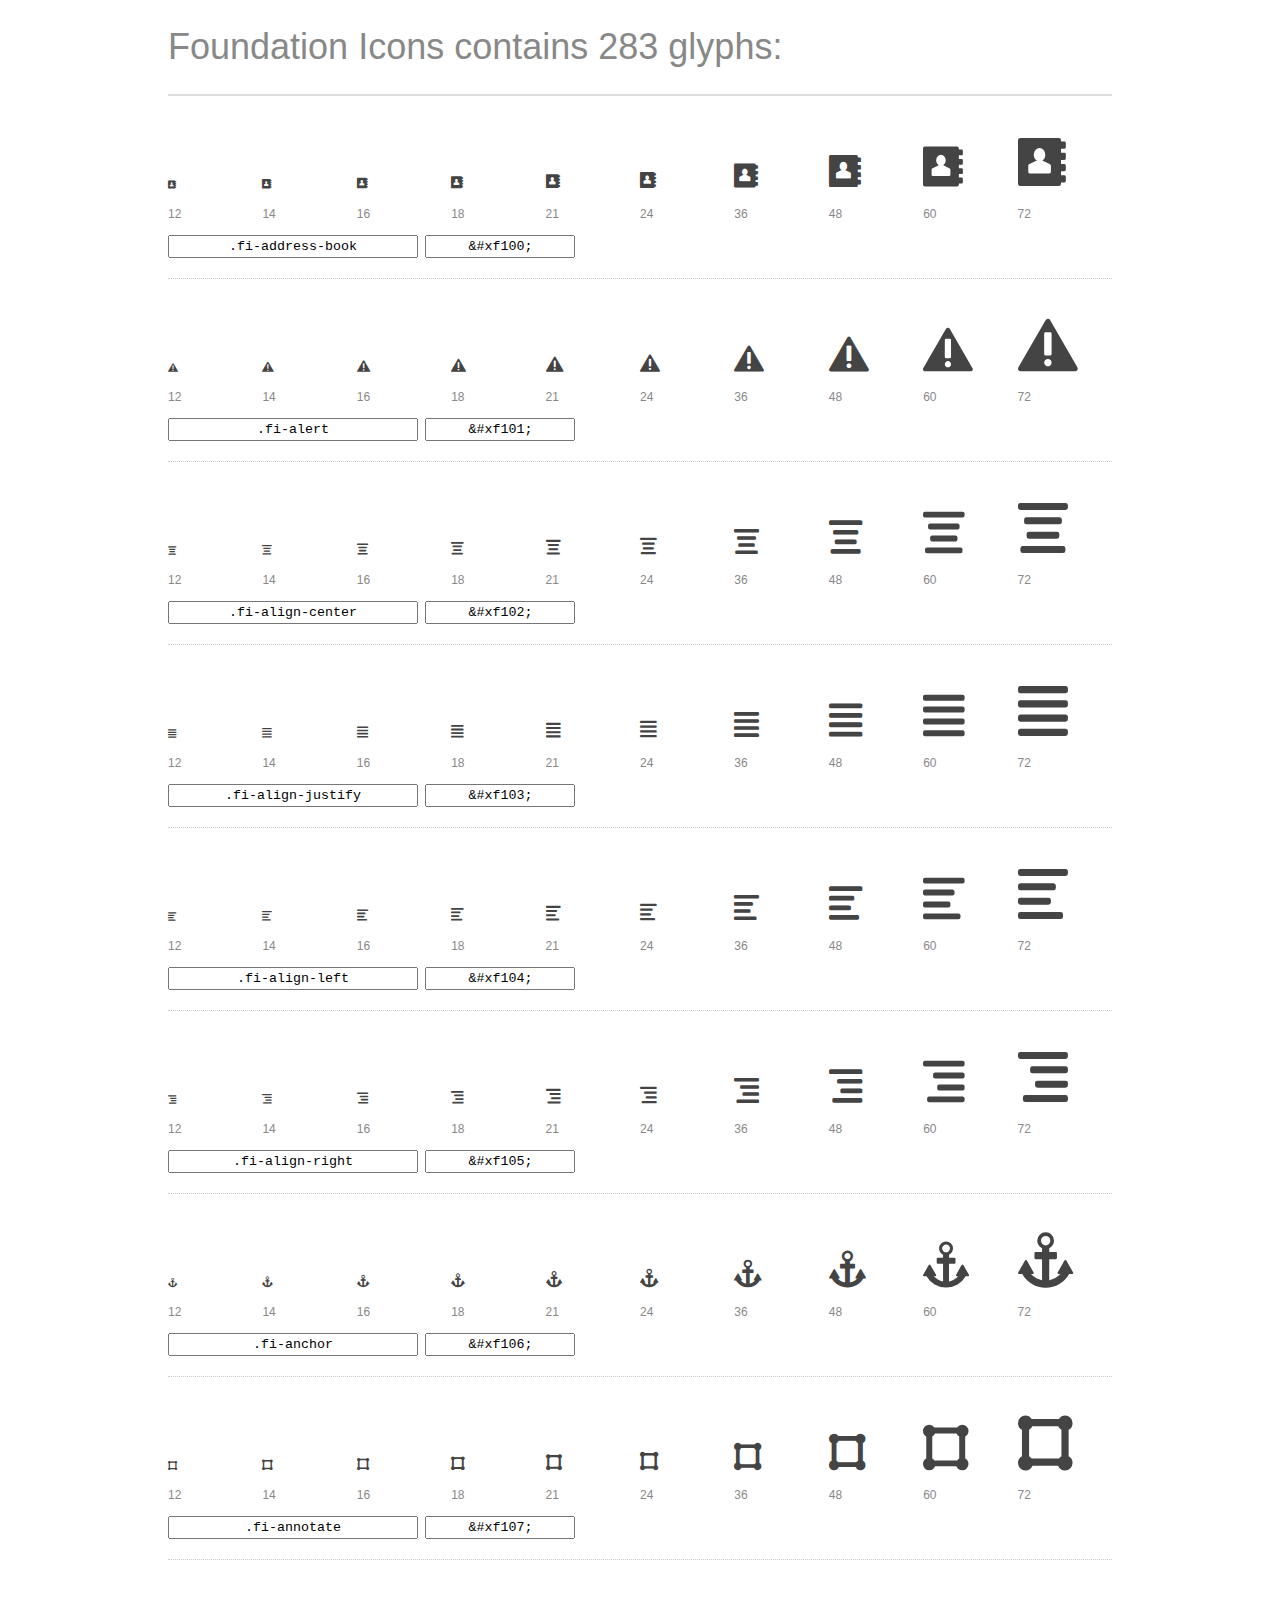
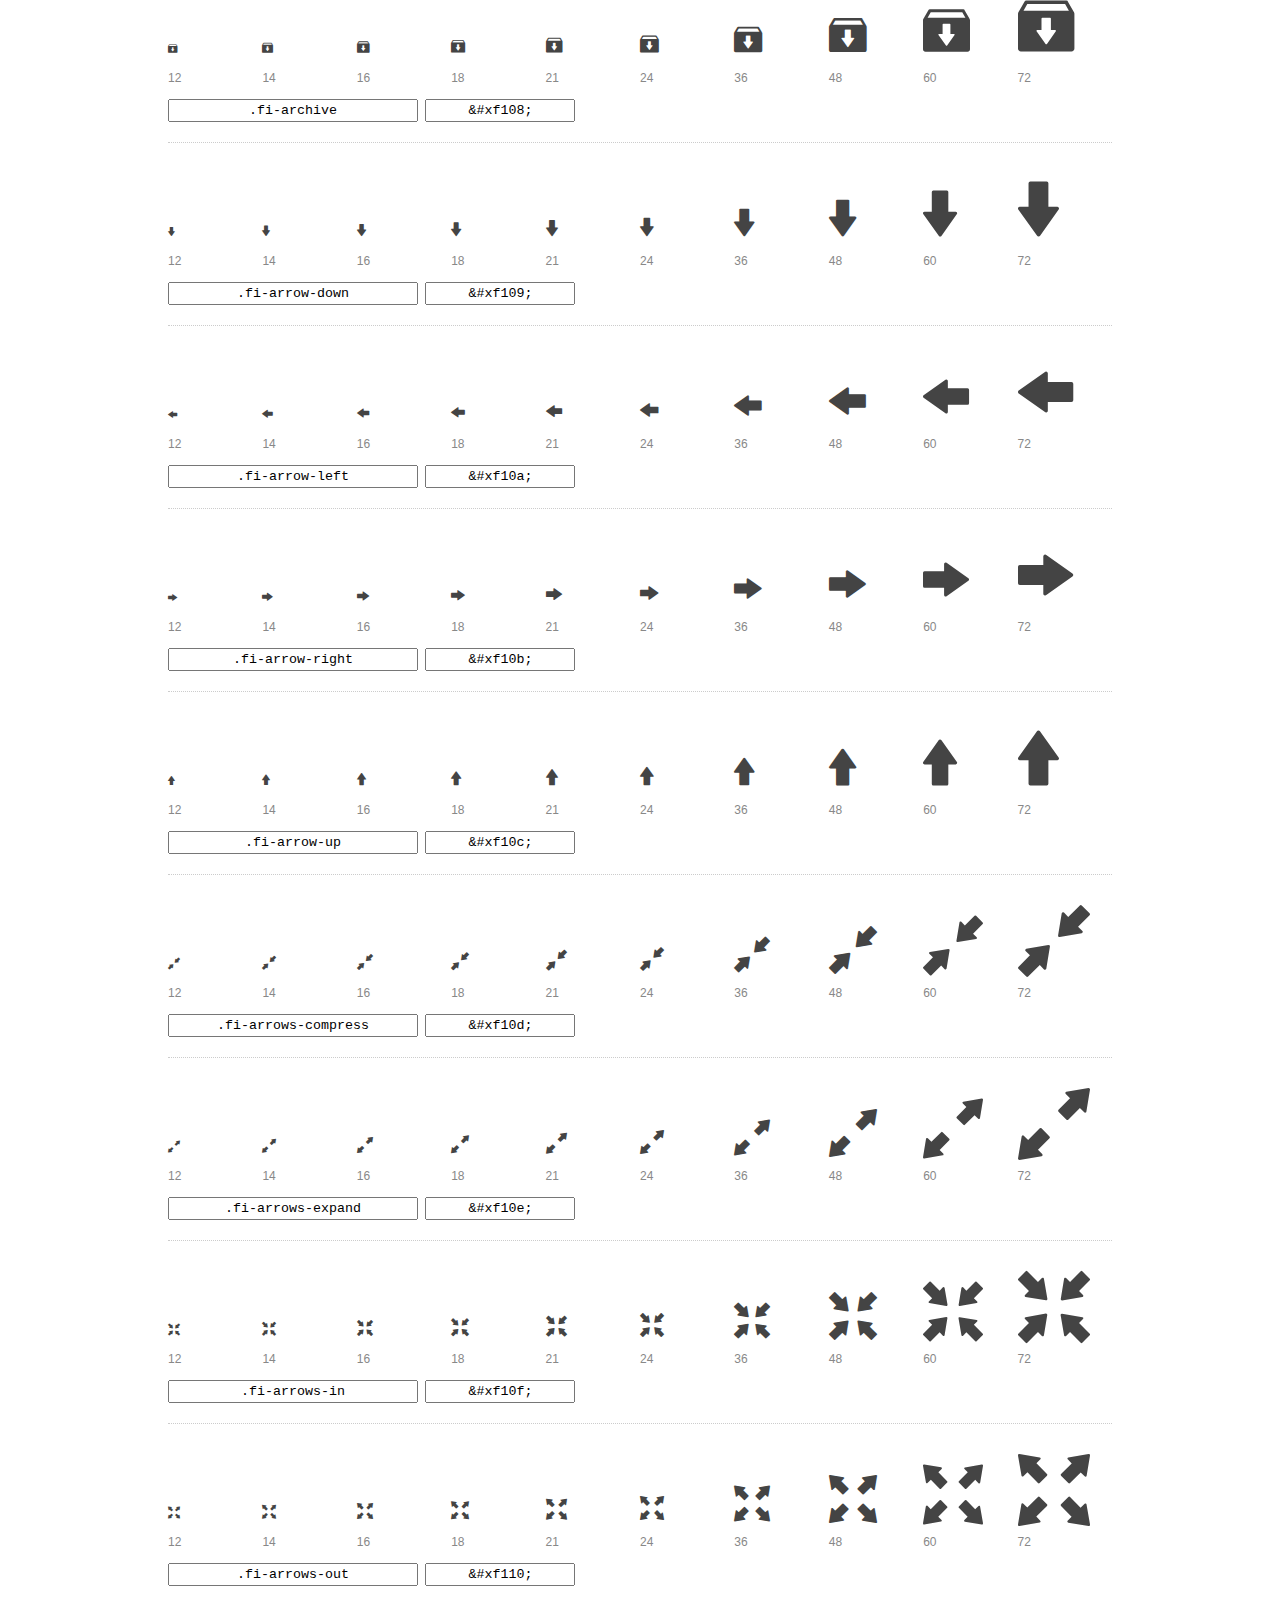
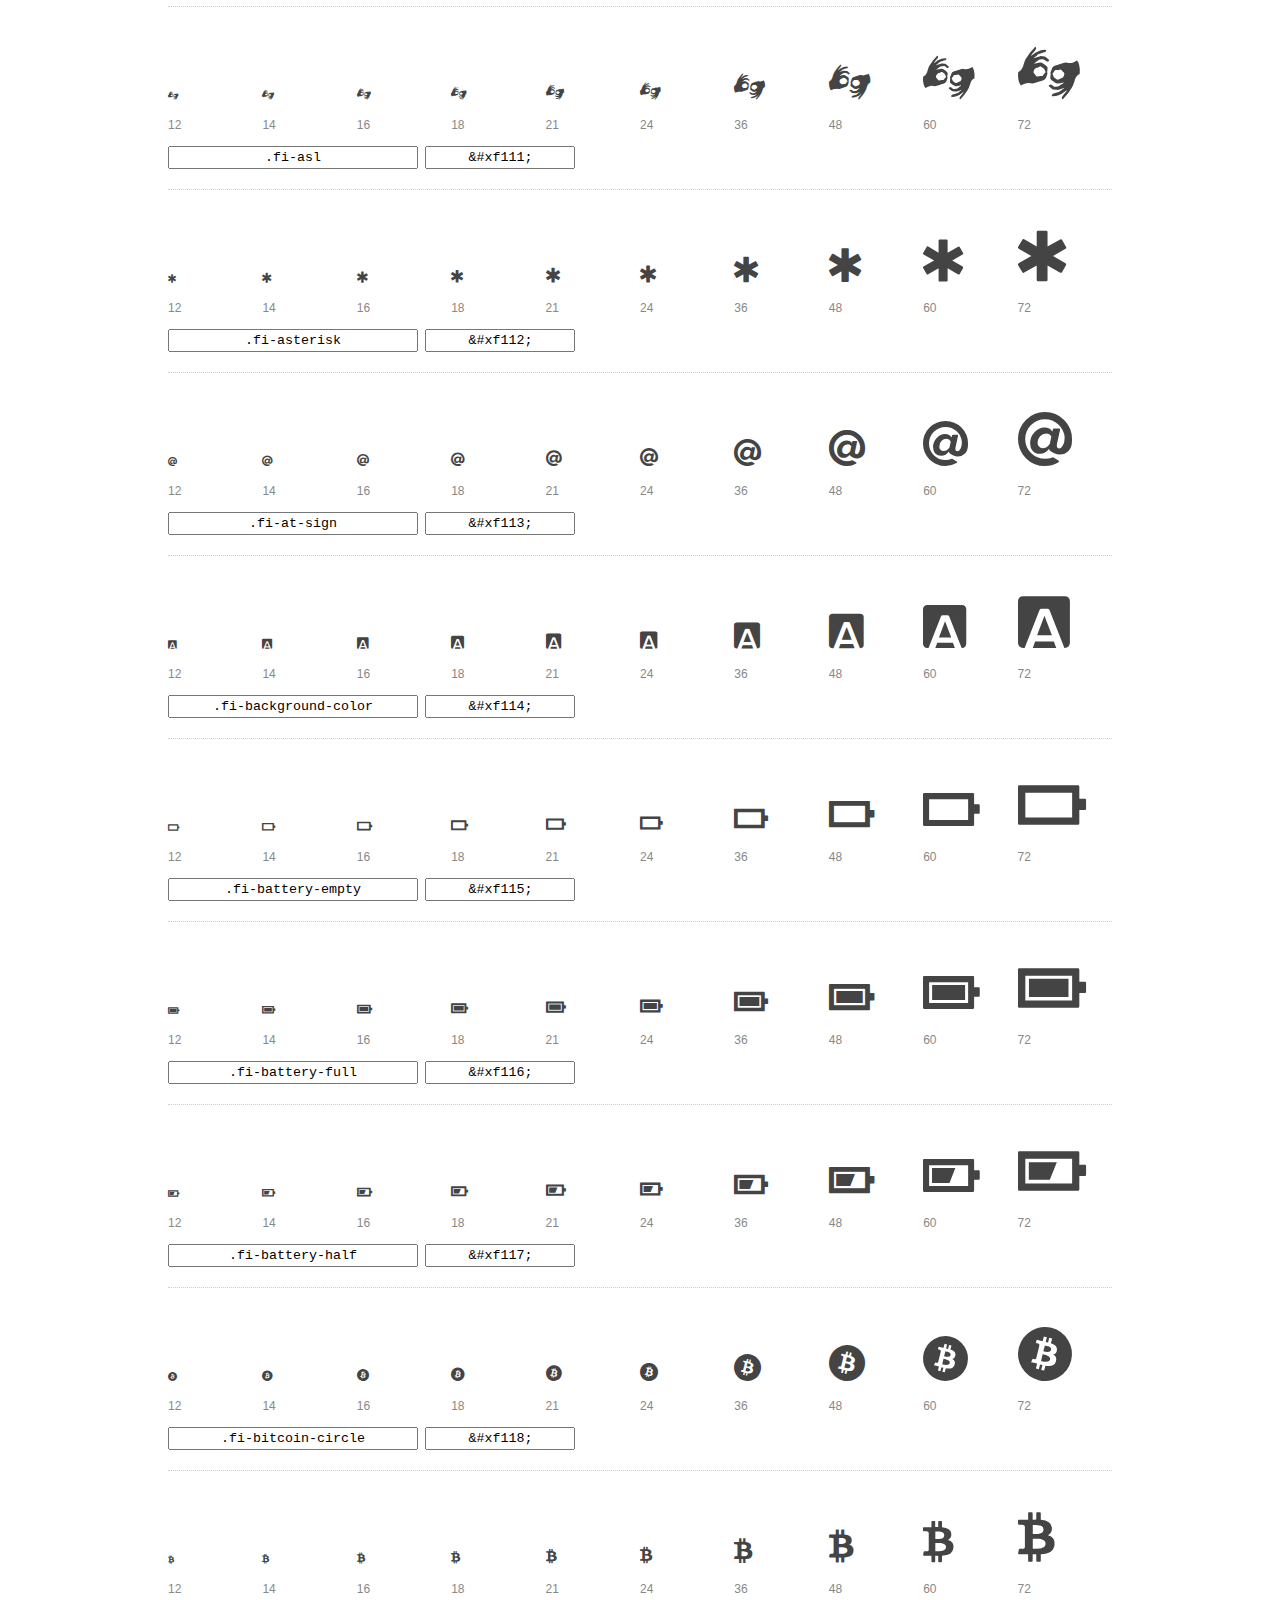
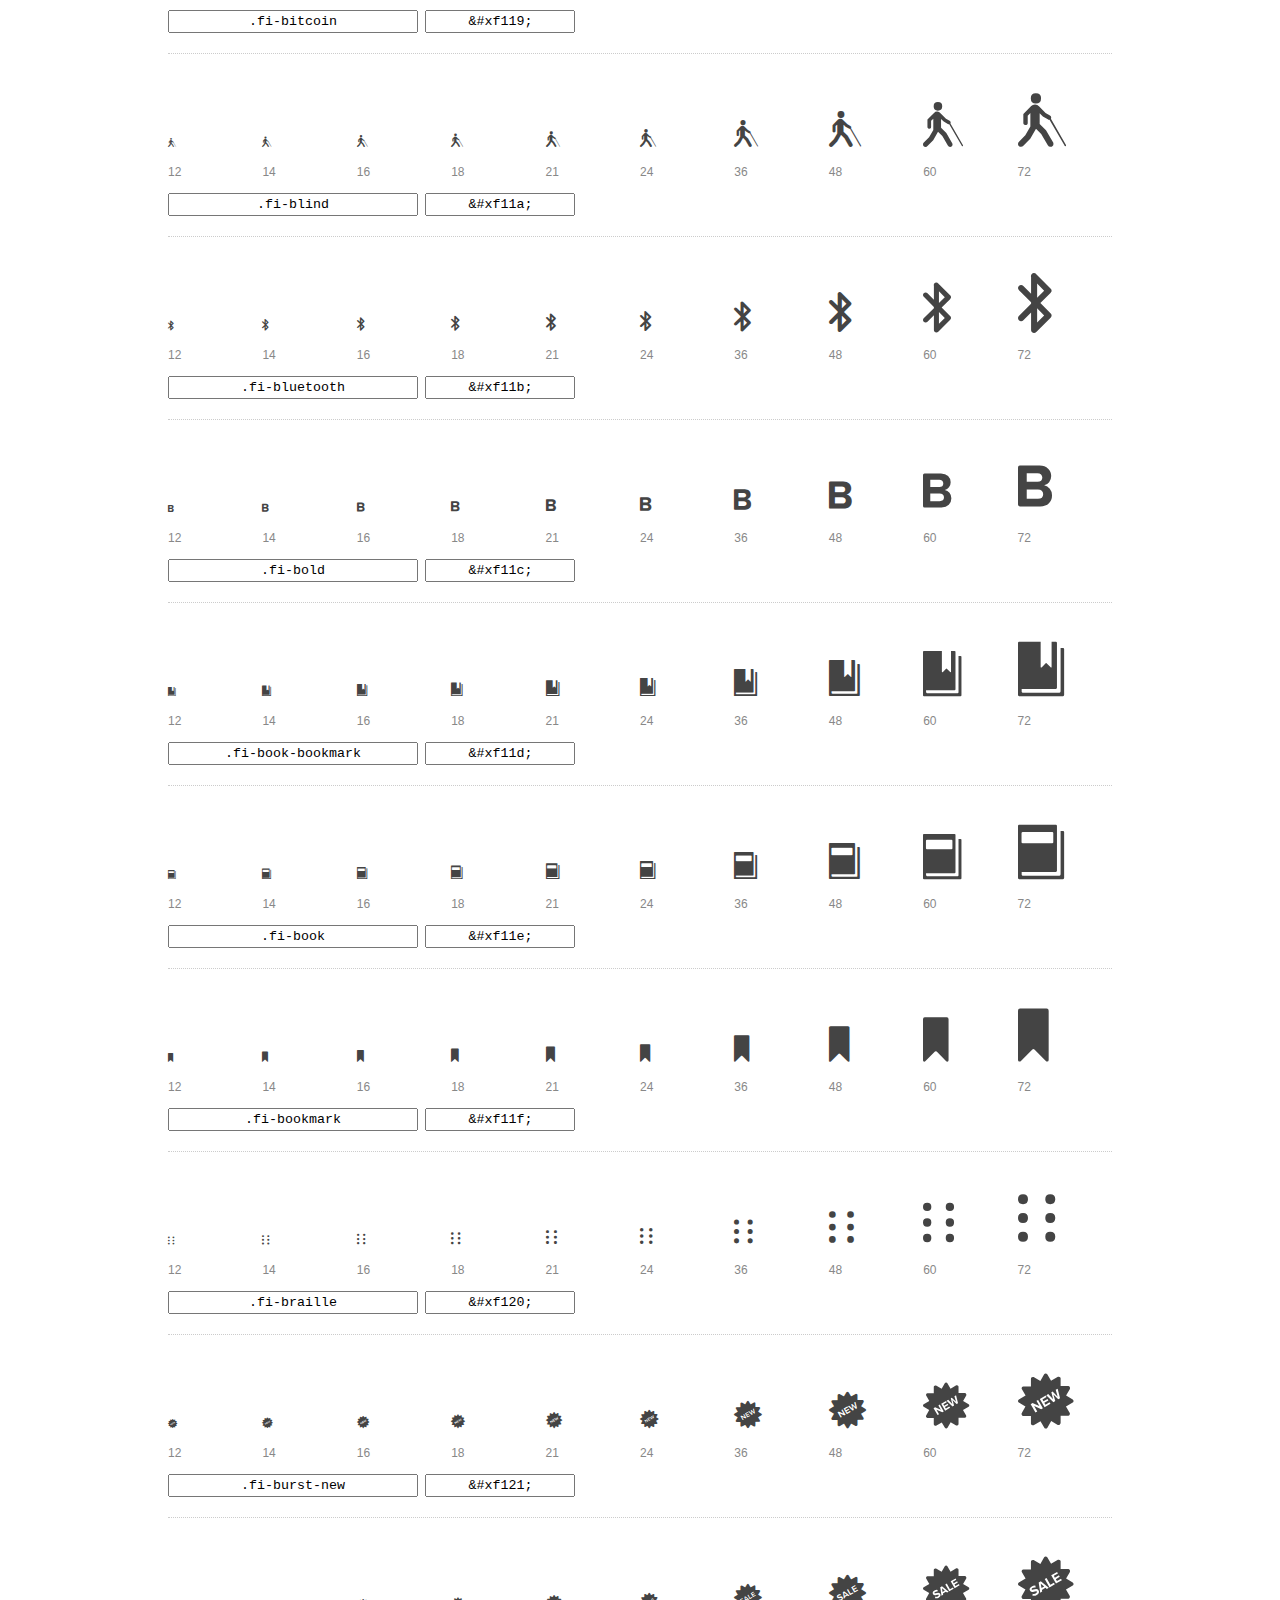
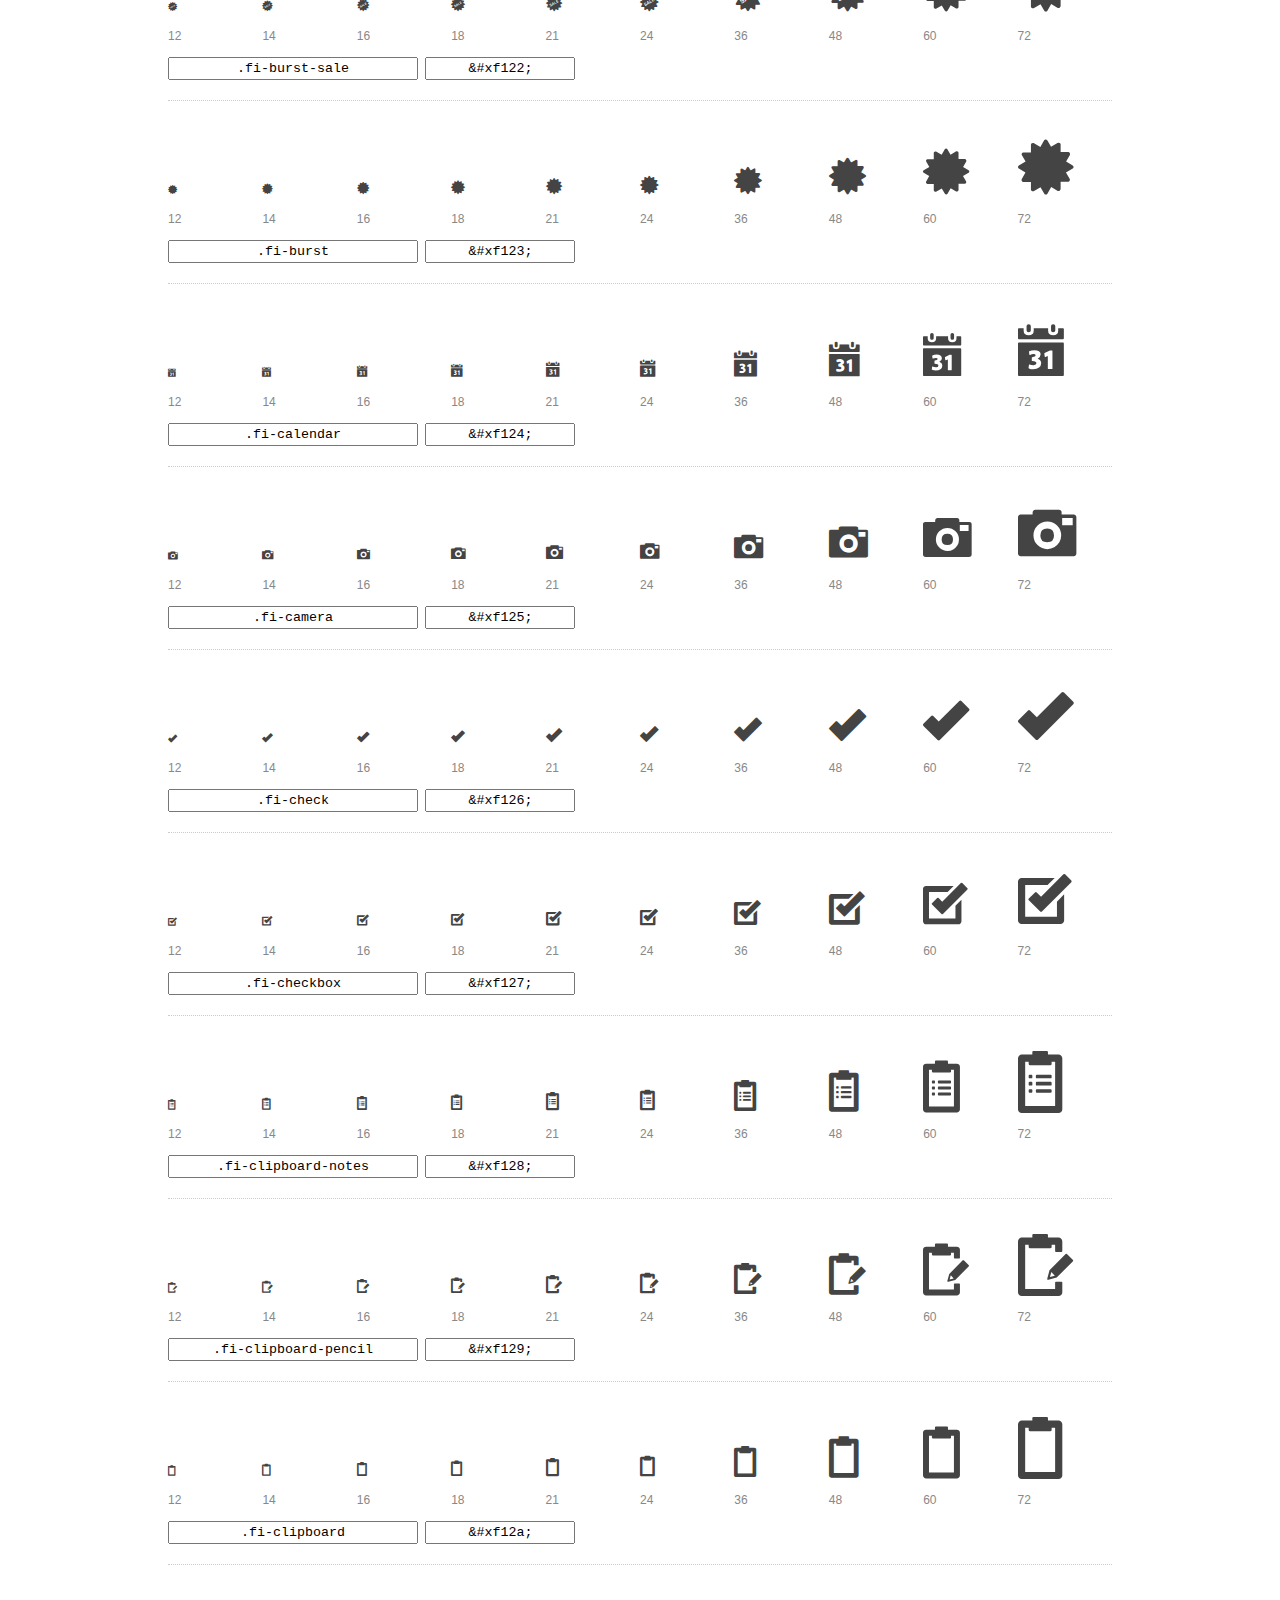
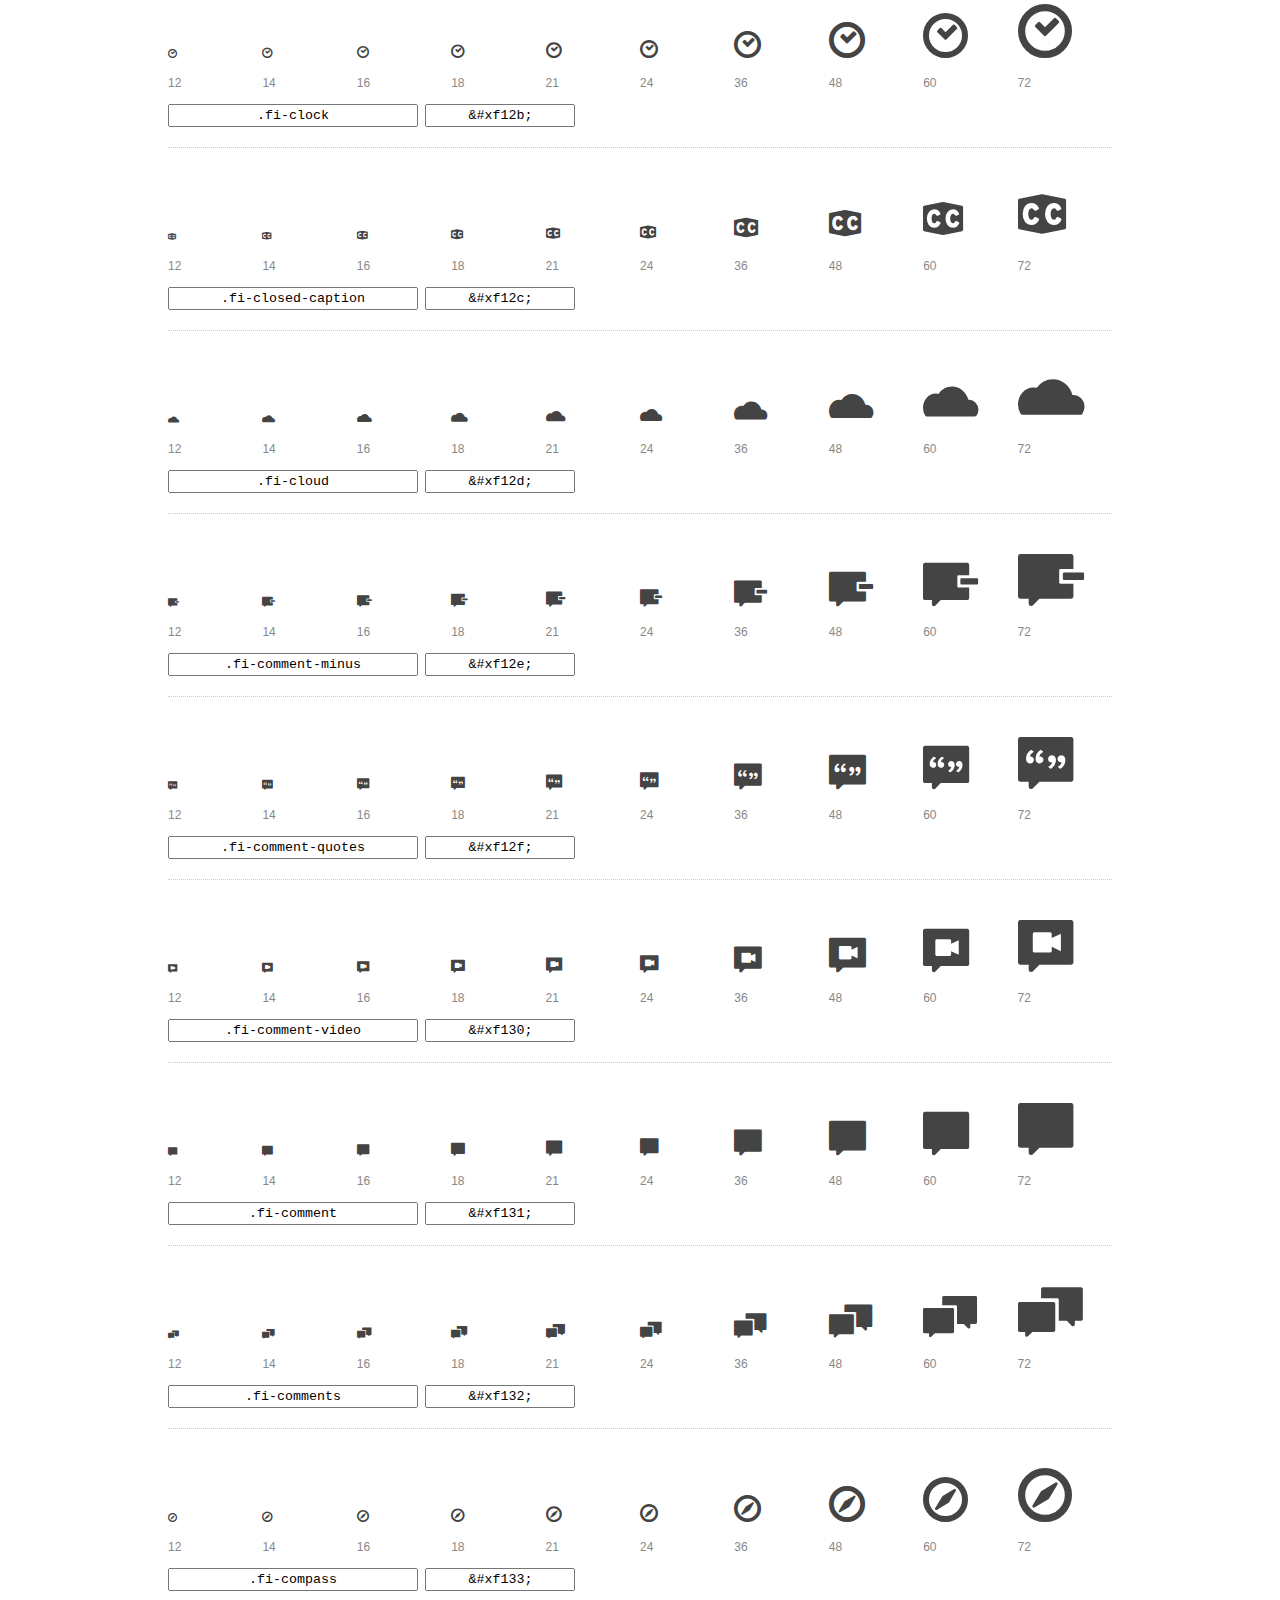
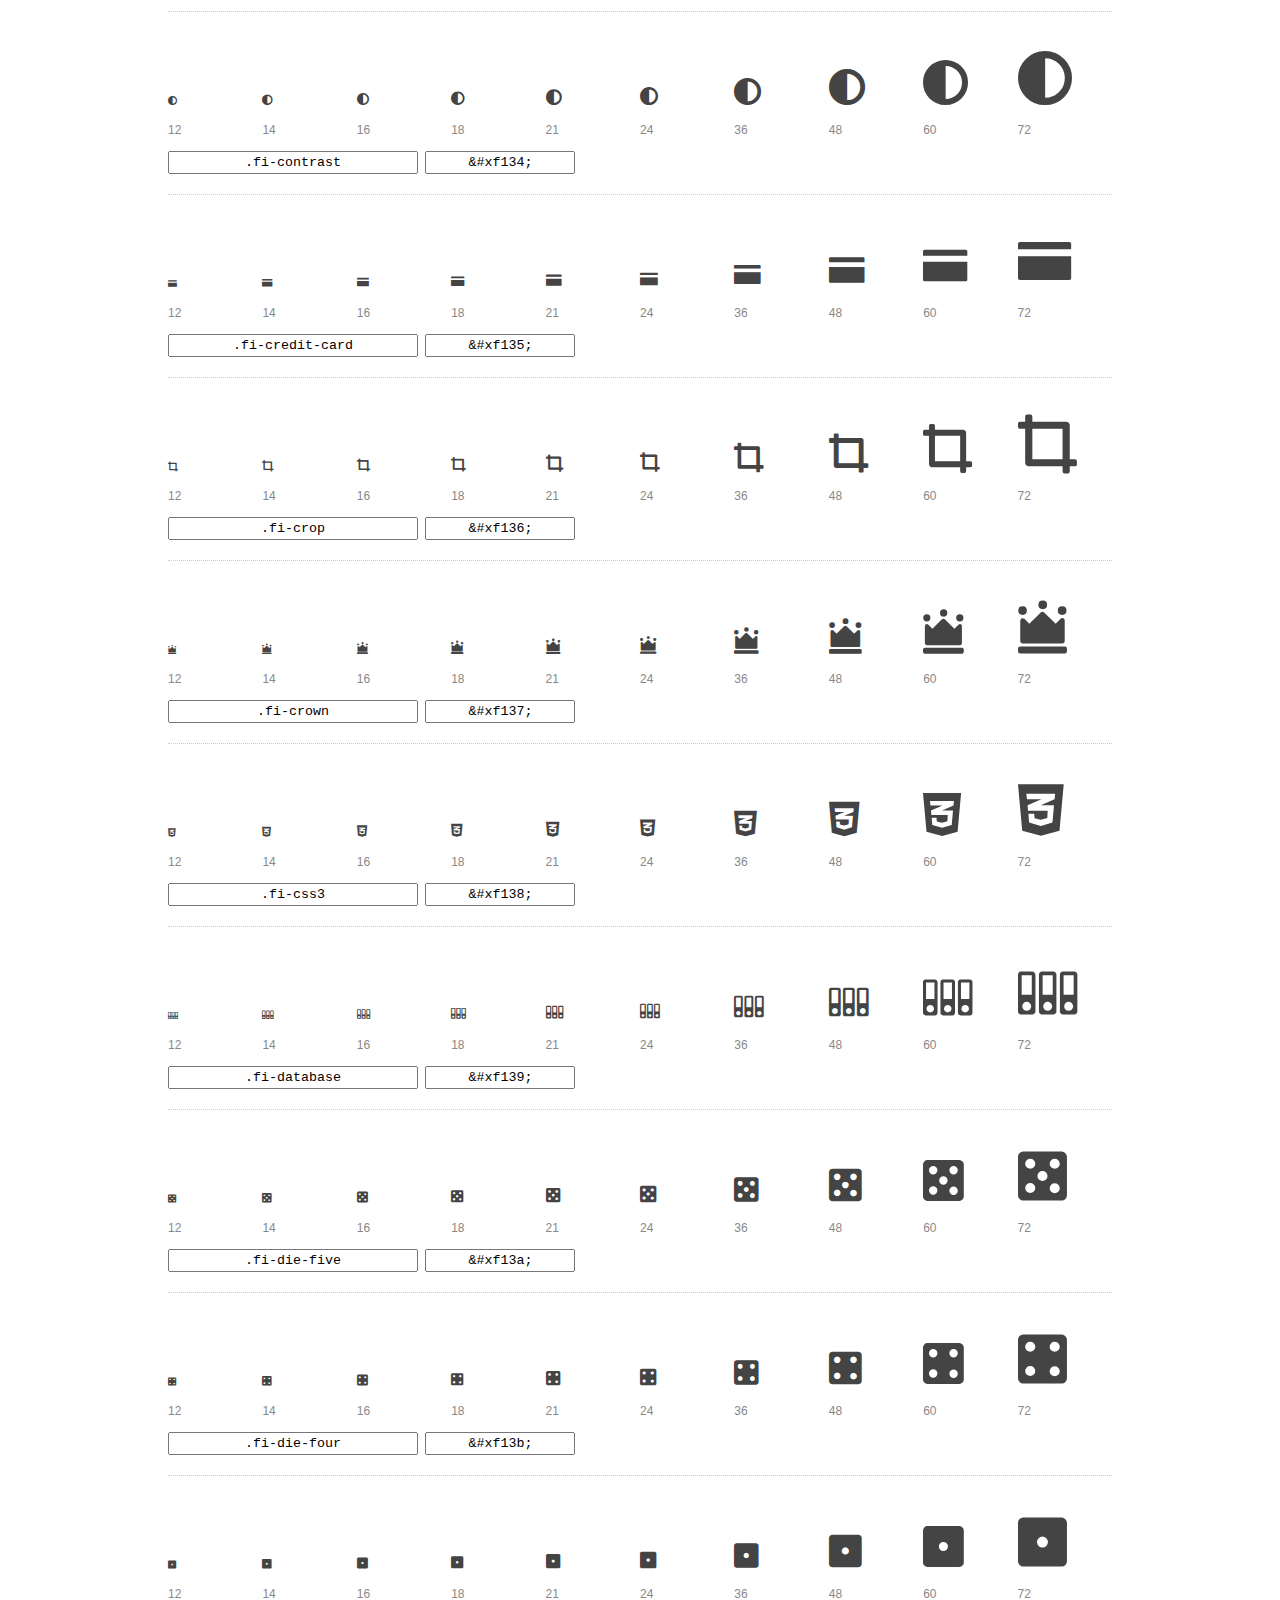
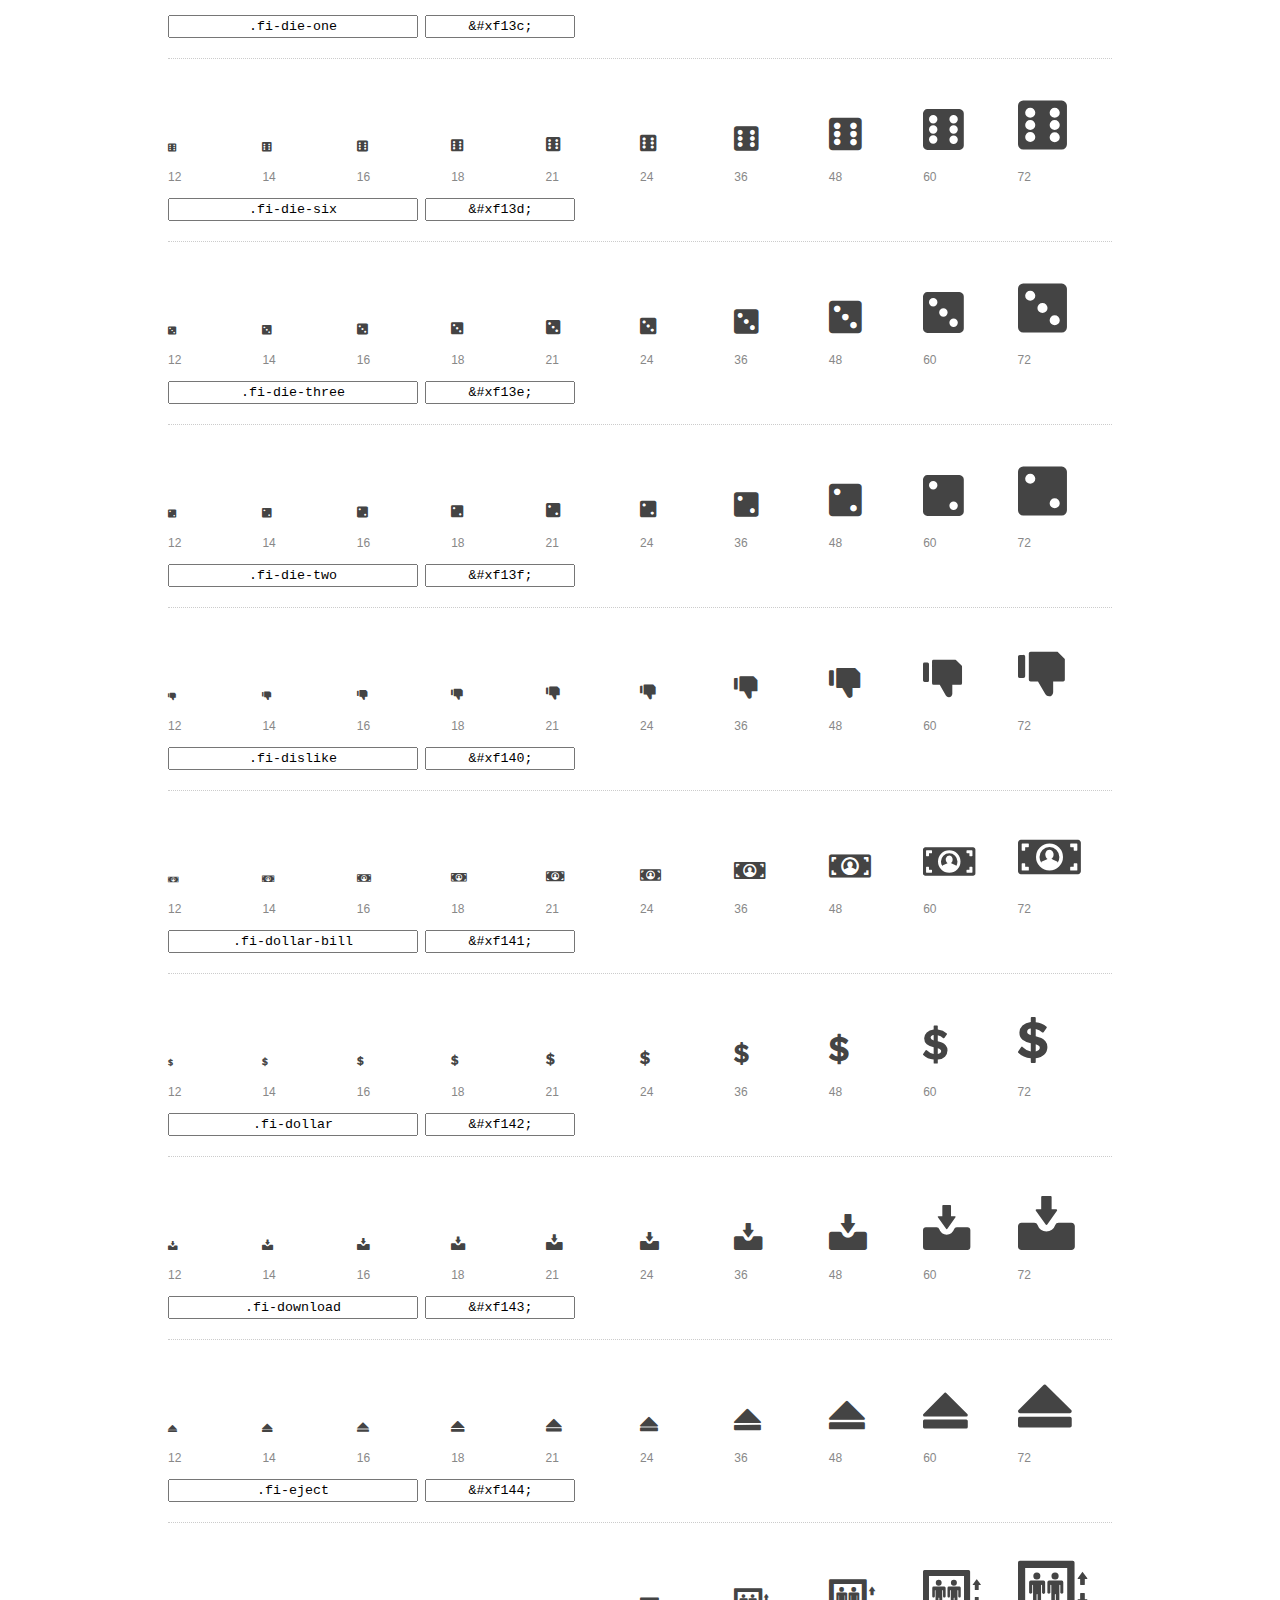
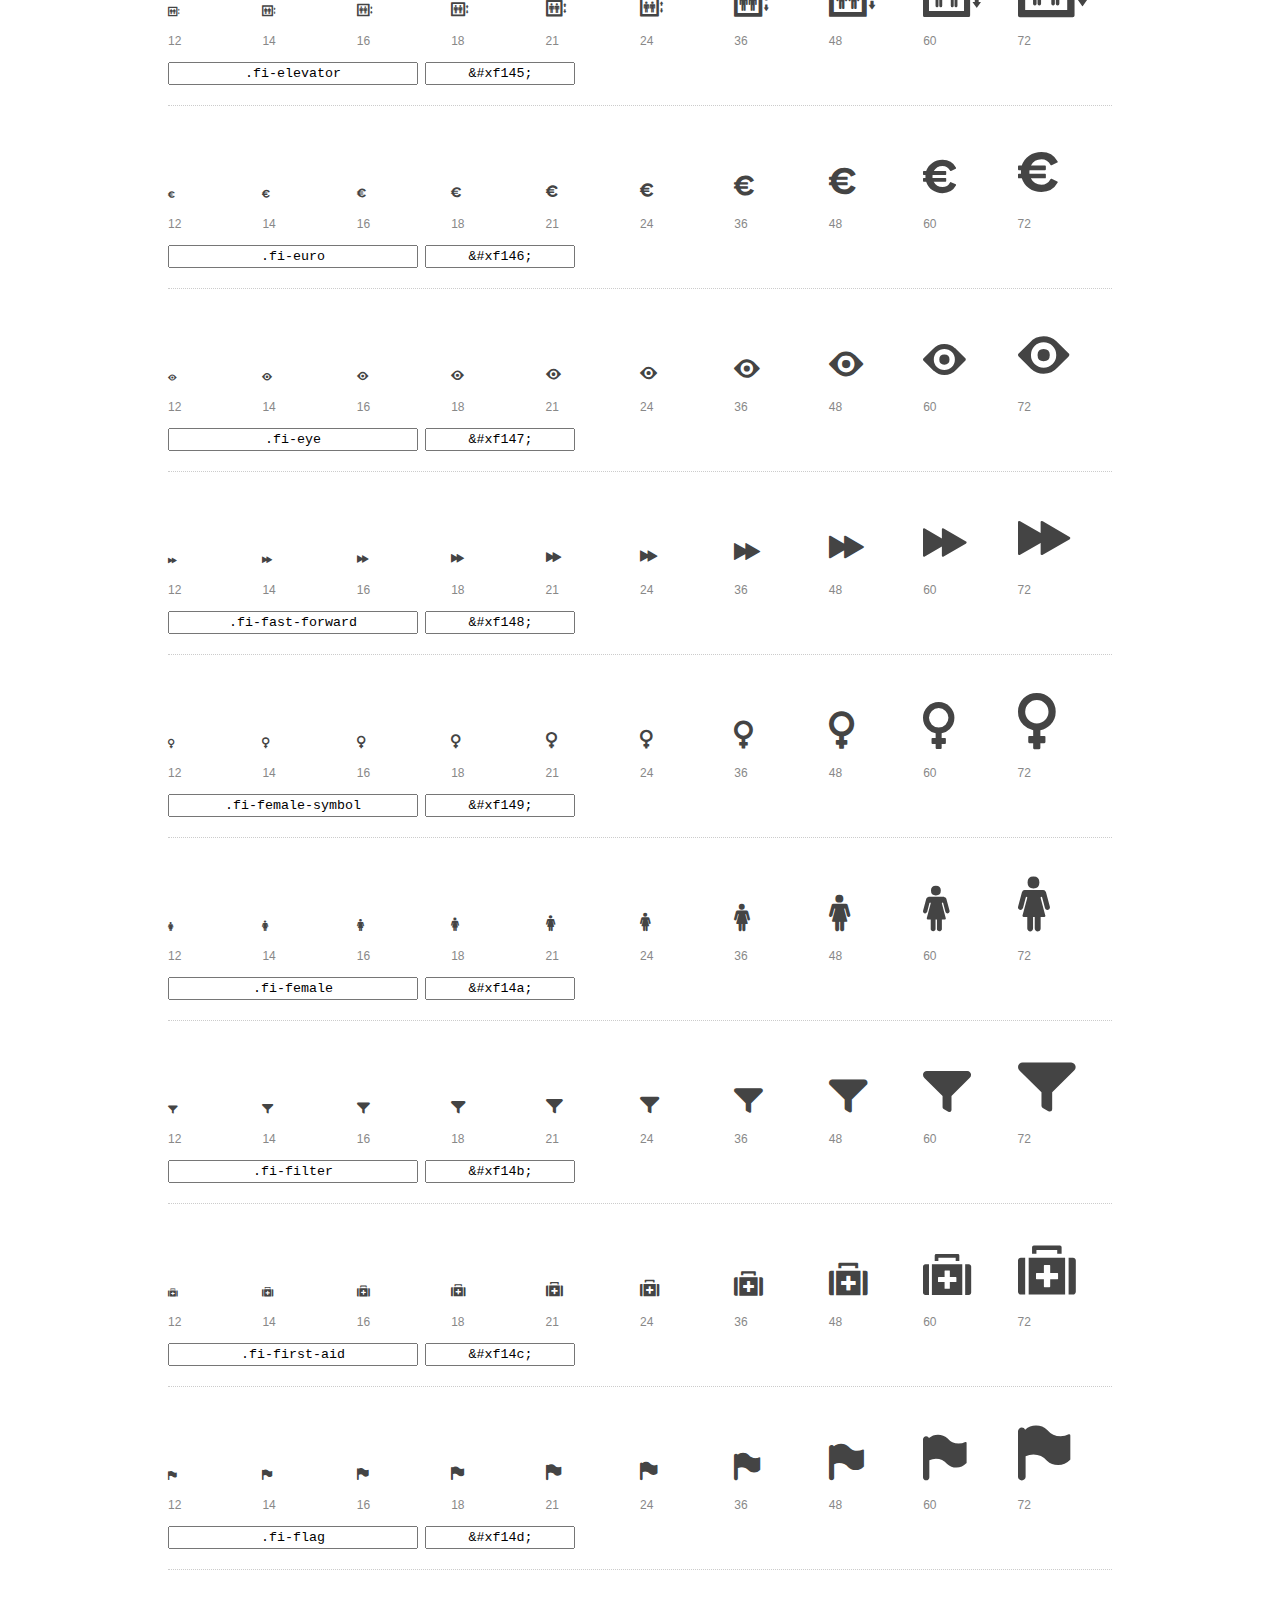
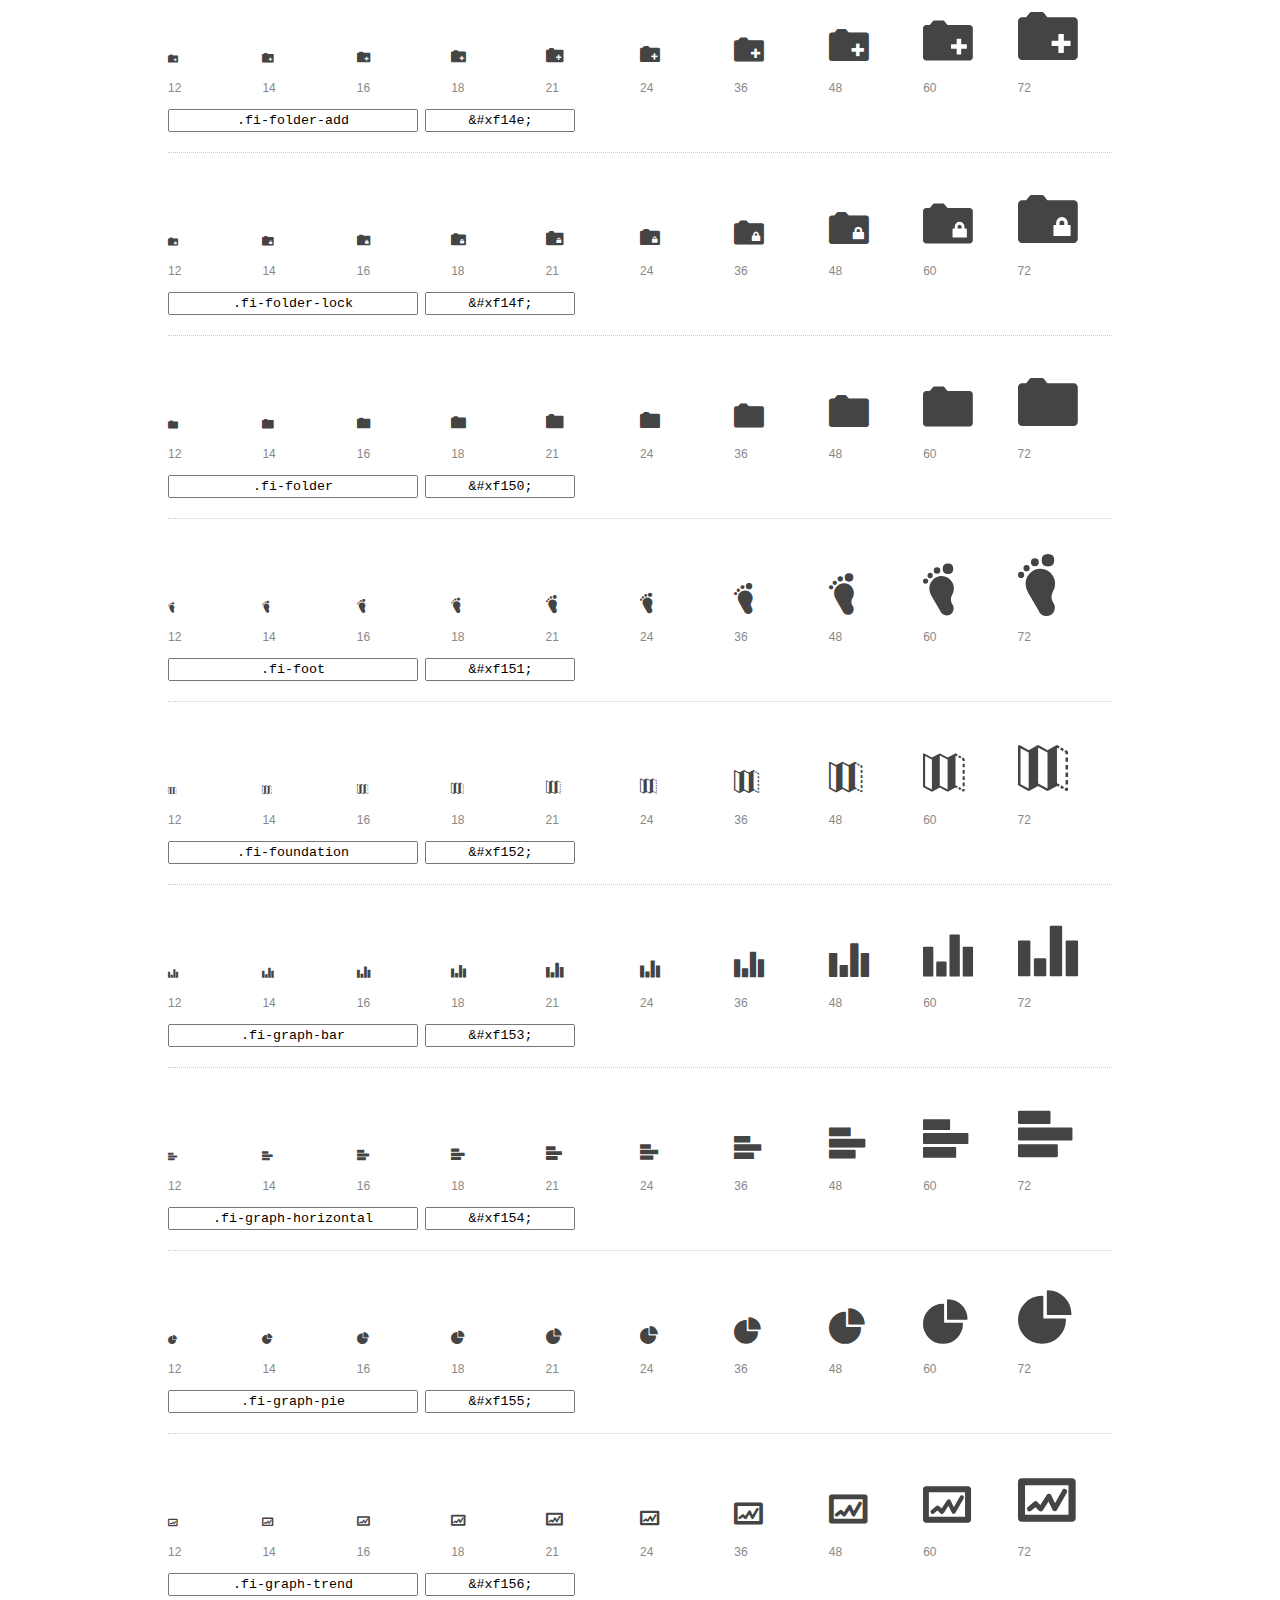
<file: css/preview.html>
<!DOCTYPE html>
<html>
  <head>
    <title>Foundation Icons glyphs preview</title>
    <link rel="stylesheet" href="foundation-icons.css" />

    <style>
      * {
        -moz-box-sizing: border-box;
        -webkit-box-sizing: border-box;
        box-sizing: border-box;
        margin: 0;
        padding: 0;
      }

      body {
        background: #fff;
        color: #444;
        font: 16px/1.5 "Helvetica Neue", Helvetica, Arial, sans-serif;
      }

      a, 
      a:visited {
        color: #888;
        text-decoration: underline;
      }
      a:hover, 
      a:focus { color: #000; }

      h1 {
        border-bottom: 2px solid #ddd;
        color: #888;
        font-size: 36px;
        font-weight: 300;
        margin-bottom: 20px;
        padding: 20px 0;
      }

      .container {
        margin: 0 auto;
        min-width: 880px;
        padding: 0 40px;
        width: 80%;
      }

      .glyph {
        border-bottom: 1px dotted #ccc;
        padding: 10px 0 20px;
        margin-bottom: 20px;
      }

      .preview-glyphs { vertical-align: bottom; } 

      .preview-scale { 
        color: #888;
        font-size: 12px; 
        margin-top: 5px;
      }

      .step {
        display: inline-block;
        line-height: 1;
        width: 10%;
      }

      
      .size-12 { font-size: 12px; }
      
      .size-14 { font-size: 14px; }
      
      .size-16 { font-size: 16px; }
      
      .size-18 { font-size: 18px; }
      
      .size-21 { font-size: 21px; }
      
      .size-24 { font-size: 24px; }
      
      .size-36 { font-size: 36px; }
      
      .size-48 { font-size: 48px; }
      
      .size-60 { font-size: 60px; }
      
      .size-72 { font-size: 72px; }
      

      .usage { margin-top: 10px; }

      .usage input {
        font-family: monospace;
        margin-right: 3px;
        padding: 2px 5px;
        text-align: center;
      }

      .usage .point { width: 150px; }

      .usage .class { width: 250px; }

      .footer {
        color: #888;
        font-size: 12px;
        padding: 20px 0;
      }
    </style>

    <!--[if lte IE 8]><script src="http://html5shiv.googlecode.com/svn/trunk/html5.js"></script><![endif]-->
  </head>

  <body>
    <div class="container">
      <h1>Foundation Icons contains 283 glyphs:</h1> 

      
      <div class="glyph">
        <div class="preview-glyphs">
          <i class="step fi-address-book size-12"></i><i class="step fi-address-book size-14"></i><i class="step fi-address-book size-16"></i><i class="step fi-address-book size-18"></i><i class="step fi-address-book size-21"></i><i class="step fi-address-book size-24"></i><i class="step fi-address-book size-36"></i><i class="step fi-address-book size-48"></i><i class="step fi-address-book size-60"></i><i class="step fi-address-book size-72"></i>
        </div>
        <div class="preview-scale">
          <span class="step">12</span><span class="step">14</span><span class="step">16</span><span class="step">18</span><span class="step">21</span><span class="step">24</span><span class="step">36</span><span class="step">48</span><span class="step">60</span><span class="step">72</span> 
        </div>
        <div class="usage">
          <input class="class" type="text" readonly="readonly" onClick="this.select();" value=".fi-address-book" />
          <input class="point" type="text" readonly="readonly" onClick="this.select();" value="&amp;#xf100;" />
        </div>
      </div>
      
      <div class="glyph">
        <div class="preview-glyphs">
          <i class="step fi-alert size-12"></i><i class="step fi-alert size-14"></i><i class="step fi-alert size-16"></i><i class="step fi-alert size-18"></i><i class="step fi-alert size-21"></i><i class="step fi-alert size-24"></i><i class="step fi-alert size-36"></i><i class="step fi-alert size-48"></i><i class="step fi-alert size-60"></i><i class="step fi-alert size-72"></i>
        </div>
        <div class="preview-scale">
          <span class="step">12</span><span class="step">14</span><span class="step">16</span><span class="step">18</span><span class="step">21</span><span class="step">24</span><span class="step">36</span><span class="step">48</span><span class="step">60</span><span class="step">72</span> 
        </div>
        <div class="usage">
          <input class="class" type="text" readonly="readonly" onClick="this.select();" value=".fi-alert" />
          <input class="point" type="text" readonly="readonly" onClick="this.select();" value="&amp;#xf101;" />
        </div>
      </div>
      
      <div class="glyph">
        <div class="preview-glyphs">
          <i class="step fi-align-center size-12"></i><i class="step fi-align-center size-14"></i><i class="step fi-align-center size-16"></i><i class="step fi-align-center size-18"></i><i class="step fi-align-center size-21"></i><i class="step fi-align-center size-24"></i><i class="step fi-align-center size-36"></i><i class="step fi-align-center size-48"></i><i class="step fi-align-center size-60"></i><i class="step fi-align-center size-72"></i>
        </div>
        <div class="preview-scale">
          <span class="step">12</span><span class="step">14</span><span class="step">16</span><span class="step">18</span><span class="step">21</span><span class="step">24</span><span class="step">36</span><span class="step">48</span><span class="step">60</span><span class="step">72</span> 
        </div>
        <div class="usage">
          <input class="class" type="text" readonly="readonly" onClick="this.select();" value=".fi-align-center" />
          <input class="point" type="text" readonly="readonly" onClick="this.select();" value="&amp;#xf102;" />
        </div>
      </div>
      
      <div class="glyph">
        <div class="preview-glyphs">
          <i class="step fi-align-justify size-12"></i><i class="step fi-align-justify size-14"></i><i class="step fi-align-justify size-16"></i><i class="step fi-align-justify size-18"></i><i class="step fi-align-justify size-21"></i><i class="step fi-align-justify size-24"></i><i class="step fi-align-justify size-36"></i><i class="step fi-align-justify size-48"></i><i class="step fi-align-justify size-60"></i><i class="step fi-align-justify size-72"></i>
        </div>
        <div class="preview-scale">
          <span class="step">12</span><span class="step">14</span><span class="step">16</span><span class="step">18</span><span class="step">21</span><span class="step">24</span><span class="step">36</span><span class="step">48</span><span class="step">60</span><span class="step">72</span> 
        </div>
        <div class="usage">
          <input class="class" type="text" readonly="readonly" onClick="this.select();" value=".fi-align-justify" />
          <input class="point" type="text" readonly="readonly" onClick="this.select();" value="&amp;#xf103;" />
        </div>
      </div>
      
      <div class="glyph">
        <div class="preview-glyphs">
          <i class="step fi-align-left size-12"></i><i class="step fi-align-left size-14"></i><i class="step fi-align-left size-16"></i><i class="step fi-align-left size-18"></i><i class="step fi-align-left size-21"></i><i class="step fi-align-left size-24"></i><i class="step fi-align-left size-36"></i><i class="step fi-align-left size-48"></i><i class="step fi-align-left size-60"></i><i class="step fi-align-left size-72"></i>
        </div>
        <div class="preview-scale">
          <span class="step">12</span><span class="step">14</span><span class="step">16</span><span class="step">18</span><span class="step">21</span><span class="step">24</span><span class="step">36</span><span class="step">48</span><span class="step">60</span><span class="step">72</span> 
        </div>
        <div class="usage">
          <input class="class" type="text" readonly="readonly" onClick="this.select();" value=".fi-align-left" />
          <input class="point" type="text" readonly="readonly" onClick="this.select();" value="&amp;#xf104;" />
        </div>
      </div>
      
      <div class="glyph">
        <div class="preview-glyphs">
          <i class="step fi-align-right size-12"></i><i class="step fi-align-right size-14"></i><i class="step fi-align-right size-16"></i><i class="step fi-align-right size-18"></i><i class="step fi-align-right size-21"></i><i class="step fi-align-right size-24"></i><i class="step fi-align-right size-36"></i><i class="step fi-align-right size-48"></i><i class="step fi-align-right size-60"></i><i class="step fi-align-right size-72"></i>
        </div>
        <div class="preview-scale">
          <span class="step">12</span><span class="step">14</span><span class="step">16</span><span class="step">18</span><span class="step">21</span><span class="step">24</span><span class="step">36</span><span class="step">48</span><span class="step">60</span><span class="step">72</span> 
        </div>
        <div class="usage">
          <input class="class" type="text" readonly="readonly" onClick="this.select();" value=".fi-align-right" />
          <input class="point" type="text" readonly="readonly" onClick="this.select();" value="&amp;#xf105;" />
        </div>
      </div>
      
      <div class="glyph">
        <div class="preview-glyphs">
          <i class="step fi-anchor size-12"></i><i class="step fi-anchor size-14"></i><i class="step fi-anchor size-16"></i><i class="step fi-anchor size-18"></i><i class="step fi-anchor size-21"></i><i class="step fi-anchor size-24"></i><i class="step fi-anchor size-36"></i><i class="step fi-anchor size-48"></i><i class="step fi-anchor size-60"></i><i class="step fi-anchor size-72"></i>
        </div>
        <div class="preview-scale">
          <span class="step">12</span><span class="step">14</span><span class="step">16</span><span class="step">18</span><span class="step">21</span><span class="step">24</span><span class="step">36</span><span class="step">48</span><span class="step">60</span><span class="step">72</span> 
        </div>
        <div class="usage">
          <input class="class" type="text" readonly="readonly" onClick="this.select();" value=".fi-anchor" />
          <input class="point" type="text" readonly="readonly" onClick="this.select();" value="&amp;#xf106;" />
        </div>
      </div>
      
      <div class="glyph">
        <div class="preview-glyphs">
          <i class="step fi-annotate size-12"></i><i class="step fi-annotate size-14"></i><i class="step fi-annotate size-16"></i><i class="step fi-annotate size-18"></i><i class="step fi-annotate size-21"></i><i class="step fi-annotate size-24"></i><i class="step fi-annotate size-36"></i><i class="step fi-annotate size-48"></i><i class="step fi-annotate size-60"></i><i class="step fi-annotate size-72"></i>
        </div>
        <div class="preview-scale">
          <span class="step">12</span><span class="step">14</span><span class="step">16</span><span class="step">18</span><span class="step">21</span><span class="step">24</span><span class="step">36</span><span class="step">48</span><span class="step">60</span><span class="step">72</span> 
        </div>
        <div class="usage">
          <input class="class" type="text" readonly="readonly" onClick="this.select();" value=".fi-annotate" />
          <input class="point" type="text" readonly="readonly" onClick="this.select();" value="&amp;#xf107;" />
        </div>
      </div>
      
      <div class="glyph">
        <div class="preview-glyphs">
          <i class="step fi-archive size-12"></i><i class="step fi-archive size-14"></i><i class="step fi-archive size-16"></i><i class="step fi-archive size-18"></i><i class="step fi-archive size-21"></i><i class="step fi-archive size-24"></i><i class="step fi-archive size-36"></i><i class="step fi-archive size-48"></i><i class="step fi-archive size-60"></i><i class="step fi-archive size-72"></i>
        </div>
        <div class="preview-scale">
          <span class="step">12</span><span class="step">14</span><span class="step">16</span><span class="step">18</span><span class="step">21</span><span class="step">24</span><span class="step">36</span><span class="step">48</span><span class="step">60</span><span class="step">72</span> 
        </div>
        <div class="usage">
          <input class="class" type="text" readonly="readonly" onClick="this.select();" value=".fi-archive" />
          <input class="point" type="text" readonly="readonly" onClick="this.select();" value="&amp;#xf108;" />
        </div>
      </div>
      
      <div class="glyph">
        <div class="preview-glyphs">
          <i class="step fi-arrow-down size-12"></i><i class="step fi-arrow-down size-14"></i><i class="step fi-arrow-down size-16"></i><i class="step fi-arrow-down size-18"></i><i class="step fi-arrow-down size-21"></i><i class="step fi-arrow-down size-24"></i><i class="step fi-arrow-down size-36"></i><i class="step fi-arrow-down size-48"></i><i class="step fi-arrow-down size-60"></i><i class="step fi-arrow-down size-72"></i>
        </div>
        <div class="preview-scale">
          <span class="step">12</span><span class="step">14</span><span class="step">16</span><span class="step">18</span><span class="step">21</span><span class="step">24</span><span class="step">36</span><span class="step">48</span><span class="step">60</span><span class="step">72</span> 
        </div>
        <div class="usage">
          <input class="class" type="text" readonly="readonly" onClick="this.select();" value=".fi-arrow-down" />
          <input class="point" type="text" readonly="readonly" onClick="this.select();" value="&amp;#xf109;" />
        </div>
      </div>
      
      <div class="glyph">
        <div class="preview-glyphs">
          <i class="step fi-arrow-left size-12"></i><i class="step fi-arrow-left size-14"></i><i class="step fi-arrow-left size-16"></i><i class="step fi-arrow-left size-18"></i><i class="step fi-arrow-left size-21"></i><i class="step fi-arrow-left size-24"></i><i class="step fi-arrow-left size-36"></i><i class="step fi-arrow-left size-48"></i><i class="step fi-arrow-left size-60"></i><i class="step fi-arrow-left size-72"></i>
        </div>
        <div class="preview-scale">
          <span class="step">12</span><span class="step">14</span><span class="step">16</span><span class="step">18</span><span class="step">21</span><span class="step">24</span><span class="step">36</span><span class="step">48</span><span class="step">60</span><span class="step">72</span> 
        </div>
        <div class="usage">
          <input class="class" type="text" readonly="readonly" onClick="this.select();" value=".fi-arrow-left" />
          <input class="point" type="text" readonly="readonly" onClick="this.select();" value="&amp;#xf10a;" />
        </div>
      </div>
      
      <div class="glyph">
        <div class="preview-glyphs">
          <i class="step fi-arrow-right size-12"></i><i class="step fi-arrow-right size-14"></i><i class="step fi-arrow-right size-16"></i><i class="step fi-arrow-right size-18"></i><i class="step fi-arrow-right size-21"></i><i class="step fi-arrow-right size-24"></i><i class="step fi-arrow-right size-36"></i><i class="step fi-arrow-right size-48"></i><i class="step fi-arrow-right size-60"></i><i class="step fi-arrow-right size-72"></i>
        </div>
        <div class="preview-scale">
          <span class="step">12</span><span class="step">14</span><span class="step">16</span><span class="step">18</span><span class="step">21</span><span class="step">24</span><span class="step">36</span><span class="step">48</span><span class="step">60</span><span class="step">72</span> 
        </div>
        <div class="usage">
          <input class="class" type="text" readonly="readonly" onClick="this.select();" value=".fi-arrow-right" />
          <input class="point" type="text" readonly="readonly" onClick="this.select();" value="&amp;#xf10b;" />
        </div>
      </div>
      
      <div class="glyph">
        <div class="preview-glyphs">
          <i class="step fi-arrow-up size-12"></i><i class="step fi-arrow-up size-14"></i><i class="step fi-arrow-up size-16"></i><i class="step fi-arrow-up size-18"></i><i class="step fi-arrow-up size-21"></i><i class="step fi-arrow-up size-24"></i><i class="step fi-arrow-up size-36"></i><i class="step fi-arrow-up size-48"></i><i class="step fi-arrow-up size-60"></i><i class="step fi-arrow-up size-72"></i>
        </div>
        <div class="preview-scale">
          <span class="step">12</span><span class="step">14</span><span class="step">16</span><span class="step">18</span><span class="step">21</span><span class="step">24</span><span class="step">36</span><span class="step">48</span><span class="step">60</span><span class="step">72</span> 
        </div>
        <div class="usage">
          <input class="class" type="text" readonly="readonly" onClick="this.select();" value=".fi-arrow-up" />
          <input class="point" type="text" readonly="readonly" onClick="this.select();" value="&amp;#xf10c;" />
        </div>
      </div>
      
      <div class="glyph">
        <div class="preview-glyphs">
          <i class="step fi-arrows-compress size-12"></i><i class="step fi-arrows-compress size-14"></i><i class="step fi-arrows-compress size-16"></i><i class="step fi-arrows-compress size-18"></i><i class="step fi-arrows-compress size-21"></i><i class="step fi-arrows-compress size-24"></i><i class="step fi-arrows-compress size-36"></i><i class="step fi-arrows-compress size-48"></i><i class="step fi-arrows-compress size-60"></i><i class="step fi-arrows-compress size-72"></i>
        </div>
        <div class="preview-scale">
          <span class="step">12</span><span class="step">14</span><span class="step">16</span><span class="step">18</span><span class="step">21</span><span class="step">24</span><span class="step">36</span><span class="step">48</span><span class="step">60</span><span class="step">72</span> 
        </div>
        <div class="usage">
          <input class="class" type="text" readonly="readonly" onClick="this.select();" value=".fi-arrows-compress" />
          <input class="point" type="text" readonly="readonly" onClick="this.select();" value="&amp;#xf10d;" />
        </div>
      </div>
      
      <div class="glyph">
        <div class="preview-glyphs">
          <i class="step fi-arrows-expand size-12"></i><i class="step fi-arrows-expand size-14"></i><i class="step fi-arrows-expand size-16"></i><i class="step fi-arrows-expand size-18"></i><i class="step fi-arrows-expand size-21"></i><i class="step fi-arrows-expand size-24"></i><i class="step fi-arrows-expand size-36"></i><i class="step fi-arrows-expand size-48"></i><i class="step fi-arrows-expand size-60"></i><i class="step fi-arrows-expand size-72"></i>
        </div>
        <div class="preview-scale">
          <span class="step">12</span><span class="step">14</span><span class="step">16</span><span class="step">18</span><span class="step">21</span><span class="step">24</span><span class="step">36</span><span class="step">48</span><span class="step">60</span><span class="step">72</span> 
        </div>
        <div class="usage">
          <input class="class" type="text" readonly="readonly" onClick="this.select();" value=".fi-arrows-expand" />
          <input class="point" type="text" readonly="readonly" onClick="this.select();" value="&amp;#xf10e;" />
        </div>
      </div>
      
      <div class="glyph">
        <div class="preview-glyphs">
          <i class="step fi-arrows-in size-12"></i><i class="step fi-arrows-in size-14"></i><i class="step fi-arrows-in size-16"></i><i class="step fi-arrows-in size-18"></i><i class="step fi-arrows-in size-21"></i><i class="step fi-arrows-in size-24"></i><i class="step fi-arrows-in size-36"></i><i class="step fi-arrows-in size-48"></i><i class="step fi-arrows-in size-60"></i><i class="step fi-arrows-in size-72"></i>
        </div>
        <div class="preview-scale">
          <span class="step">12</span><span class="step">14</span><span class="step">16</span><span class="step">18</span><span class="step">21</span><span class="step">24</span><span class="step">36</span><span class="step">48</span><span class="step">60</span><span class="step">72</span> 
        </div>
        <div class="usage">
          <input class="class" type="text" readonly="readonly" onClick="this.select();" value=".fi-arrows-in" />
          <input class="point" type="text" readonly="readonly" onClick="this.select();" value="&amp;#xf10f;" />
        </div>
      </div>
      
      <div class="glyph">
        <div class="preview-glyphs">
          <i class="step fi-arrows-out size-12"></i><i class="step fi-arrows-out size-14"></i><i class="step fi-arrows-out size-16"></i><i class="step fi-arrows-out size-18"></i><i class="step fi-arrows-out size-21"></i><i class="step fi-arrows-out size-24"></i><i class="step fi-arrows-out size-36"></i><i class="step fi-arrows-out size-48"></i><i class="step fi-arrows-out size-60"></i><i class="step fi-arrows-out size-72"></i>
        </div>
        <div class="preview-scale">
          <span class="step">12</span><span class="step">14</span><span class="step">16</span><span class="step">18</span><span class="step">21</span><span class="step">24</span><span class="step">36</span><span class="step">48</span><span class="step">60</span><span class="step">72</span> 
        </div>
        <div class="usage">
          <input class="class" type="text" readonly="readonly" onClick="this.select();" value=".fi-arrows-out" />
          <input class="point" type="text" readonly="readonly" onClick="this.select();" value="&amp;#xf110;" />
        </div>
      </div>
      
      <div class="glyph">
        <div class="preview-glyphs">
          <i class="step fi-asl size-12"></i><i class="step fi-asl size-14"></i><i class="step fi-asl size-16"></i><i class="step fi-asl size-18"></i><i class="step fi-asl size-21"></i><i class="step fi-asl size-24"></i><i class="step fi-asl size-36"></i><i class="step fi-asl size-48"></i><i class="step fi-asl size-60"></i><i class="step fi-asl size-72"></i>
        </div>
        <div class="preview-scale">
          <span class="step">12</span><span class="step">14</span><span class="step">16</span><span class="step">18</span><span class="step">21</span><span class="step">24</span><span class="step">36</span><span class="step">48</span><span class="step">60</span><span class="step">72</span> 
        </div>
        <div class="usage">
          <input class="class" type="text" readonly="readonly" onClick="this.select();" value=".fi-asl" />
          <input class="point" type="text" readonly="readonly" onClick="this.select();" value="&amp;#xf111;" />
        </div>
      </div>
      
      <div class="glyph">
        <div class="preview-glyphs">
          <i class="step fi-asterisk size-12"></i><i class="step fi-asterisk size-14"></i><i class="step fi-asterisk size-16"></i><i class="step fi-asterisk size-18"></i><i class="step fi-asterisk size-21"></i><i class="step fi-asterisk size-24"></i><i class="step fi-asterisk size-36"></i><i class="step fi-asterisk size-48"></i><i class="step fi-asterisk size-60"></i><i class="step fi-asterisk size-72"></i>
        </div>
        <div class="preview-scale">
          <span class="step">12</span><span class="step">14</span><span class="step">16</span><span class="step">18</span><span class="step">21</span><span class="step">24</span><span class="step">36</span><span class="step">48</span><span class="step">60</span><span class="step">72</span> 
        </div>
        <div class="usage">
          <input class="class" type="text" readonly="readonly" onClick="this.select();" value=".fi-asterisk" />
          <input class="point" type="text" readonly="readonly" onClick="this.select();" value="&amp;#xf112;" />
        </div>
      </div>
      
      <div class="glyph">
        <div class="preview-glyphs">
          <i class="step fi-at-sign size-12"></i><i class="step fi-at-sign size-14"></i><i class="step fi-at-sign size-16"></i><i class="step fi-at-sign size-18"></i><i class="step fi-at-sign size-21"></i><i class="step fi-at-sign size-24"></i><i class="step fi-at-sign size-36"></i><i class="step fi-at-sign size-48"></i><i class="step fi-at-sign size-60"></i><i class="step fi-at-sign size-72"></i>
        </div>
        <div class="preview-scale">
          <span class="step">12</span><span class="step">14</span><span class="step">16</span><span class="step">18</span><span class="step">21</span><span class="step">24</span><span class="step">36</span><span class="step">48</span><span class="step">60</span><span class="step">72</span> 
        </div>
        <div class="usage">
          <input class="class" type="text" readonly="readonly" onClick="this.select();" value=".fi-at-sign" />
          <input class="point" type="text" readonly="readonly" onClick="this.select();" value="&amp;#xf113;" />
        </div>
      </div>
      
      <div class="glyph">
        <div class="preview-glyphs">
          <i class="step fi-background-color size-12"></i><i class="step fi-background-color size-14"></i><i class="step fi-background-color size-16"></i><i class="step fi-background-color size-18"></i><i class="step fi-background-color size-21"></i><i class="step fi-background-color size-24"></i><i class="step fi-background-color size-36"></i><i class="step fi-background-color size-48"></i><i class="step fi-background-color size-60"></i><i class="step fi-background-color size-72"></i>
        </div>
        <div class="preview-scale">
          <span class="step">12</span><span class="step">14</span><span class="step">16</span><span class="step">18</span><span class="step">21</span><span class="step">24</span><span class="step">36</span><span class="step">48</span><span class="step">60</span><span class="step">72</span> 
        </div>
        <div class="usage">
          <input class="class" type="text" readonly="readonly" onClick="this.select();" value=".fi-background-color" />
          <input class="point" type="text" readonly="readonly" onClick="this.select();" value="&amp;#xf114;" />
        </div>
      </div>
      
      <div class="glyph">
        <div class="preview-glyphs">
          <i class="step fi-battery-empty size-12"></i><i class="step fi-battery-empty size-14"></i><i class="step fi-battery-empty size-16"></i><i class="step fi-battery-empty size-18"></i><i class="step fi-battery-empty size-21"></i><i class="step fi-battery-empty size-24"></i><i class="step fi-battery-empty size-36"></i><i class="step fi-battery-empty size-48"></i><i class="step fi-battery-empty size-60"></i><i class="step fi-battery-empty size-72"></i>
        </div>
        <div class="preview-scale">
          <span class="step">12</span><span class="step">14</span><span class="step">16</span><span class="step">18</span><span class="step">21</span><span class="step">24</span><span class="step">36</span><span class="step">48</span><span class="step">60</span><span class="step">72</span> 
        </div>
        <div class="usage">
          <input class="class" type="text" readonly="readonly" onClick="this.select();" value=".fi-battery-empty" />
          <input class="point" type="text" readonly="readonly" onClick="this.select();" value="&amp;#xf115;" />
        </div>
      </div>
      
      <div class="glyph">
        <div class="preview-glyphs">
          <i class="step fi-battery-full size-12"></i><i class="step fi-battery-full size-14"></i><i class="step fi-battery-full size-16"></i><i class="step fi-battery-full size-18"></i><i class="step fi-battery-full size-21"></i><i class="step fi-battery-full size-24"></i><i class="step fi-battery-full size-36"></i><i class="step fi-battery-full size-48"></i><i class="step fi-battery-full size-60"></i><i class="step fi-battery-full size-72"></i>
        </div>
        <div class="preview-scale">
          <span class="step">12</span><span class="step">14</span><span class="step">16</span><span class="step">18</span><span class="step">21</span><span class="step">24</span><span class="step">36</span><span class="step">48</span><span class="step">60</span><span class="step">72</span> 
        </div>
        <div class="usage">
          <input class="class" type="text" readonly="readonly" onClick="this.select();" value=".fi-battery-full" />
          <input class="point" type="text" readonly="readonly" onClick="this.select();" value="&amp;#xf116;" />
        </div>
      </div>
      
      <div class="glyph">
        <div class="preview-glyphs">
          <i class="step fi-battery-half size-12"></i><i class="step fi-battery-half size-14"></i><i class="step fi-battery-half size-16"></i><i class="step fi-battery-half size-18"></i><i class="step fi-battery-half size-21"></i><i class="step fi-battery-half size-24"></i><i class="step fi-battery-half size-36"></i><i class="step fi-battery-half size-48"></i><i class="step fi-battery-half size-60"></i><i class="step fi-battery-half size-72"></i>
        </div>
        <div class="preview-scale">
          <span class="step">12</span><span class="step">14</span><span class="step">16</span><span class="step">18</span><span class="step">21</span><span class="step">24</span><span class="step">36</span><span class="step">48</span><span class="step">60</span><span class="step">72</span> 
        </div>
        <div class="usage">
          <input class="class" type="text" readonly="readonly" onClick="this.select();" value=".fi-battery-half" />
          <input class="point" type="text" readonly="readonly" onClick="this.select();" value="&amp;#xf117;" />
        </div>
      </div>
      
      <div class="glyph">
        <div class="preview-glyphs">
          <i class="step fi-bitcoin-circle size-12"></i><i class="step fi-bitcoin-circle size-14"></i><i class="step fi-bitcoin-circle size-16"></i><i class="step fi-bitcoin-circle size-18"></i><i class="step fi-bitcoin-circle size-21"></i><i class="step fi-bitcoin-circle size-24"></i><i class="step fi-bitcoin-circle size-36"></i><i class="step fi-bitcoin-circle size-48"></i><i class="step fi-bitcoin-circle size-60"></i><i class="step fi-bitcoin-circle size-72"></i>
        </div>
        <div class="preview-scale">
          <span class="step">12</span><span class="step">14</span><span class="step">16</span><span class="step">18</span><span class="step">21</span><span class="step">24</span><span class="step">36</span><span class="step">48</span><span class="step">60</span><span class="step">72</span> 
        </div>
        <div class="usage">
          <input class="class" type="text" readonly="readonly" onClick="this.select();" value=".fi-bitcoin-circle" />
          <input class="point" type="text" readonly="readonly" onClick="this.select();" value="&amp;#xf118;" />
        </div>
      </div>
      
      <div class="glyph">
        <div class="preview-glyphs">
          <i class="step fi-bitcoin size-12"></i><i class="step fi-bitcoin size-14"></i><i class="step fi-bitcoin size-16"></i><i class="step fi-bitcoin size-18"></i><i class="step fi-bitcoin size-21"></i><i class="step fi-bitcoin size-24"></i><i class="step fi-bitcoin size-36"></i><i class="step fi-bitcoin size-48"></i><i class="step fi-bitcoin size-60"></i><i class="step fi-bitcoin size-72"></i>
        </div>
        <div class="preview-scale">
          <span class="step">12</span><span class="step">14</span><span class="step">16</span><span class="step">18</span><span class="step">21</span><span class="step">24</span><span class="step">36</span><span class="step">48</span><span class="step">60</span><span class="step">72</span> 
        </div>
        <div class="usage">
          <input class="class" type="text" readonly="readonly" onClick="this.select();" value=".fi-bitcoin" />
          <input class="point" type="text" readonly="readonly" onClick="this.select();" value="&amp;#xf119;" />
        </div>
      </div>
      
      <div class="glyph">
        <div class="preview-glyphs">
          <i class="step fi-blind size-12"></i><i class="step fi-blind size-14"></i><i class="step fi-blind size-16"></i><i class="step fi-blind size-18"></i><i class="step fi-blind size-21"></i><i class="step fi-blind size-24"></i><i class="step fi-blind size-36"></i><i class="step fi-blind size-48"></i><i class="step fi-blind size-60"></i><i class="step fi-blind size-72"></i>
        </div>
        <div class="preview-scale">
          <span class="step">12</span><span class="step">14</span><span class="step">16</span><span class="step">18</span><span class="step">21</span><span class="step">24</span><span class="step">36</span><span class="step">48</span><span class="step">60</span><span class="step">72</span> 
        </div>
        <div class="usage">
          <input class="class" type="text" readonly="readonly" onClick="this.select();" value=".fi-blind" />
          <input class="point" type="text" readonly="readonly" onClick="this.select();" value="&amp;#xf11a;" />
        </div>
      </div>
      
      <div class="glyph">
        <div class="preview-glyphs">
          <i class="step fi-bluetooth size-12"></i><i class="step fi-bluetooth size-14"></i><i class="step fi-bluetooth size-16"></i><i class="step fi-bluetooth size-18"></i><i class="step fi-bluetooth size-21"></i><i class="step fi-bluetooth size-24"></i><i class="step fi-bluetooth size-36"></i><i class="step fi-bluetooth size-48"></i><i class="step fi-bluetooth size-60"></i><i class="step fi-bluetooth size-72"></i>
        </div>
        <div class="preview-scale">
          <span class="step">12</span><span class="step">14</span><span class="step">16</span><span class="step">18</span><span class="step">21</span><span class="step">24</span><span class="step">36</span><span class="step">48</span><span class="step">60</span><span class="step">72</span> 
        </div>
        <div class="usage">
          <input class="class" type="text" readonly="readonly" onClick="this.select();" value=".fi-bluetooth" />
          <input class="point" type="text" readonly="readonly" onClick="this.select();" value="&amp;#xf11b;" />
        </div>
      </div>
      
      <div class="glyph">
        <div class="preview-glyphs">
          <i class="step fi-bold size-12"></i><i class="step fi-bold size-14"></i><i class="step fi-bold size-16"></i><i class="step fi-bold size-18"></i><i class="step fi-bold size-21"></i><i class="step fi-bold size-24"></i><i class="step fi-bold size-36"></i><i class="step fi-bold size-48"></i><i class="step fi-bold size-60"></i><i class="step fi-bold size-72"></i>
        </div>
        <div class="preview-scale">
          <span class="step">12</span><span class="step">14</span><span class="step">16</span><span class="step">18</span><span class="step">21</span><span class="step">24</span><span class="step">36</span><span class="step">48</span><span class="step">60</span><span class="step">72</span> 
        </div>
        <div class="usage">
          <input class="class" type="text" readonly="readonly" onClick="this.select();" value=".fi-bold" />
          <input class="point" type="text" readonly="readonly" onClick="this.select();" value="&amp;#xf11c;" />
        </div>
      </div>
      
      <div class="glyph">
        <div class="preview-glyphs">
          <i class="step fi-book-bookmark size-12"></i><i class="step fi-book-bookmark size-14"></i><i class="step fi-book-bookmark size-16"></i><i class="step fi-book-bookmark size-18"></i><i class="step fi-book-bookmark size-21"></i><i class="step fi-book-bookmark size-24"></i><i class="step fi-book-bookmark size-36"></i><i class="step fi-book-bookmark size-48"></i><i class="step fi-book-bookmark size-60"></i><i class="step fi-book-bookmark size-72"></i>
        </div>
        <div class="preview-scale">
          <span class="step">12</span><span class="step">14</span><span class="step">16</span><span class="step">18</span><span class="step">21</span><span class="step">24</span><span class="step">36</span><span class="step">48</span><span class="step">60</span><span class="step">72</span> 
        </div>
        <div class="usage">
          <input class="class" type="text" readonly="readonly" onClick="this.select();" value=".fi-book-bookmark" />
          <input class="point" type="text" readonly="readonly" onClick="this.select();" value="&amp;#xf11d;" />
        </div>
      </div>
      
      <div class="glyph">
        <div class="preview-glyphs">
          <i class="step fi-book size-12"></i><i class="step fi-book size-14"></i><i class="step fi-book size-16"></i><i class="step fi-book size-18"></i><i class="step fi-book size-21"></i><i class="step fi-book size-24"></i><i class="step fi-book size-36"></i><i class="step fi-book size-48"></i><i class="step fi-book size-60"></i><i class="step fi-book size-72"></i>
        </div>
        <div class="preview-scale">
          <span class="step">12</span><span class="step">14</span><span class="step">16</span><span class="step">18</span><span class="step">21</span><span class="step">24</span><span class="step">36</span><span class="step">48</span><span class="step">60</span><span class="step">72</span> 
        </div>
        <div class="usage">
          <input class="class" type="text" readonly="readonly" onClick="this.select();" value=".fi-book" />
          <input class="point" type="text" readonly="readonly" onClick="this.select();" value="&amp;#xf11e;" />
        </div>
      </div>
      
      <div class="glyph">
        <div class="preview-glyphs">
          <i class="step fi-bookmark size-12"></i><i class="step fi-bookmark size-14"></i><i class="step fi-bookmark size-16"></i><i class="step fi-bookmark size-18"></i><i class="step fi-bookmark size-21"></i><i class="step fi-bookmark size-24"></i><i class="step fi-bookmark size-36"></i><i class="step fi-bookmark size-48"></i><i class="step fi-bookmark size-60"></i><i class="step fi-bookmark size-72"></i>
        </div>
        <div class="preview-scale">
          <span class="step">12</span><span class="step">14</span><span class="step">16</span><span class="step">18</span><span class="step">21</span><span class="step">24</span><span class="step">36</span><span class="step">48</span><span class="step">60</span><span class="step">72</span> 
        </div>
        <div class="usage">
          <input class="class" type="text" readonly="readonly" onClick="this.select();" value=".fi-bookmark" />
          <input class="point" type="text" readonly="readonly" onClick="this.select();" value="&amp;#xf11f;" />
        </div>
      </div>
      
      <div class="glyph">
        <div class="preview-glyphs">
          <i class="step fi-braille size-12"></i><i class="step fi-braille size-14"></i><i class="step fi-braille size-16"></i><i class="step fi-braille size-18"></i><i class="step fi-braille size-21"></i><i class="step fi-braille size-24"></i><i class="step fi-braille size-36"></i><i class="step fi-braille size-48"></i><i class="step fi-braille size-60"></i><i class="step fi-braille size-72"></i>
        </div>
        <div class="preview-scale">
          <span class="step">12</span><span class="step">14</span><span class="step">16</span><span class="step">18</span><span class="step">21</span><span class="step">24</span><span class="step">36</span><span class="step">48</span><span class="step">60</span><span class="step">72</span> 
        </div>
        <div class="usage">
          <input class="class" type="text" readonly="readonly" onClick="this.select();" value=".fi-braille" />
          <input class="point" type="text" readonly="readonly" onClick="this.select();" value="&amp;#xf120;" />
        </div>
      </div>
      
      <div class="glyph">
        <div class="preview-glyphs">
          <i class="step fi-burst-new size-12"></i><i class="step fi-burst-new size-14"></i><i class="step fi-burst-new size-16"></i><i class="step fi-burst-new size-18"></i><i class="step fi-burst-new size-21"></i><i class="step fi-burst-new size-24"></i><i class="step fi-burst-new size-36"></i><i class="step fi-burst-new size-48"></i><i class="step fi-burst-new size-60"></i><i class="step fi-burst-new size-72"></i>
        </div>
        <div class="preview-scale">
          <span class="step">12</span><span class="step">14</span><span class="step">16</span><span class="step">18</span><span class="step">21</span><span class="step">24</span><span class="step">36</span><span class="step">48</span><span class="step">60</span><span class="step">72</span> 
        </div>
        <div class="usage">
          <input class="class" type="text" readonly="readonly" onClick="this.select();" value=".fi-burst-new" />
          <input class="point" type="text" readonly="readonly" onClick="this.select();" value="&amp;#xf121;" />
        </div>
      </div>
      
      <div class="glyph">
        <div class="preview-glyphs">
          <i class="step fi-burst-sale size-12"></i><i class="step fi-burst-sale size-14"></i><i class="step fi-burst-sale size-16"></i><i class="step fi-burst-sale size-18"></i><i class="step fi-burst-sale size-21"></i><i class="step fi-burst-sale size-24"></i><i class="step fi-burst-sale size-36"></i><i class="step fi-burst-sale size-48"></i><i class="step fi-burst-sale size-60"></i><i class="step fi-burst-sale size-72"></i>
        </div>
        <div class="preview-scale">
          <span class="step">12</span><span class="step">14</span><span class="step">16</span><span class="step">18</span><span class="step">21</span><span class="step">24</span><span class="step">36</span><span class="step">48</span><span class="step">60</span><span class="step">72</span> 
        </div>
        <div class="usage">
          <input class="class" type="text" readonly="readonly" onClick="this.select();" value=".fi-burst-sale" />
          <input class="point" type="text" readonly="readonly" onClick="this.select();" value="&amp;#xf122;" />
        </div>
      </div>
      
      <div class="glyph">
        <div class="preview-glyphs">
          <i class="step fi-burst size-12"></i><i class="step fi-burst size-14"></i><i class="step fi-burst size-16"></i><i class="step fi-burst size-18"></i><i class="step fi-burst size-21"></i><i class="step fi-burst size-24"></i><i class="step fi-burst size-36"></i><i class="step fi-burst size-48"></i><i class="step fi-burst size-60"></i><i class="step fi-burst size-72"></i>
        </div>
        <div class="preview-scale">
          <span class="step">12</span><span class="step">14</span><span class="step">16</span><span class="step">18</span><span class="step">21</span><span class="step">24</span><span class="step">36</span><span class="step">48</span><span class="step">60</span><span class="step">72</span> 
        </div>
        <div class="usage">
          <input class="class" type="text" readonly="readonly" onClick="this.select();" value=".fi-burst" />
          <input class="point" type="text" readonly="readonly" onClick="this.select();" value="&amp;#xf123;" />
        </div>
      </div>
      
      <div class="glyph">
        <div class="preview-glyphs">
          <i class="step fi-calendar size-12"></i><i class="step fi-calendar size-14"></i><i class="step fi-calendar size-16"></i><i class="step fi-calendar size-18"></i><i class="step fi-calendar size-21"></i><i class="step fi-calendar size-24"></i><i class="step fi-calendar size-36"></i><i class="step fi-calendar size-48"></i><i class="step fi-calendar size-60"></i><i class="step fi-calendar size-72"></i>
        </div>
        <div class="preview-scale">
          <span class="step">12</span><span class="step">14</span><span class="step">16</span><span class="step">18</span><span class="step">21</span><span class="step">24</span><span class="step">36</span><span class="step">48</span><span class="step">60</span><span class="step">72</span> 
        </div>
        <div class="usage">
          <input class="class" type="text" readonly="readonly" onClick="this.select();" value=".fi-calendar" />
          <input class="point" type="text" readonly="readonly" onClick="this.select();" value="&amp;#xf124;" />
        </div>
      </div>
      
      <div class="glyph">
        <div class="preview-glyphs">
          <i class="step fi-camera size-12"></i><i class="step fi-camera size-14"></i><i class="step fi-camera size-16"></i><i class="step fi-camera size-18"></i><i class="step fi-camera size-21"></i><i class="step fi-camera size-24"></i><i class="step fi-camera size-36"></i><i class="step fi-camera size-48"></i><i class="step fi-camera size-60"></i><i class="step fi-camera size-72"></i>
        </div>
        <div class="preview-scale">
          <span class="step">12</span><span class="step">14</span><span class="step">16</span><span class="step">18</span><span class="step">21</span><span class="step">24</span><span class="step">36</span><span class="step">48</span><span class="step">60</span><span class="step">72</span> 
        </div>
        <div class="usage">
          <input class="class" type="text" readonly="readonly" onClick="this.select();" value=".fi-camera" />
          <input class="point" type="text" readonly="readonly" onClick="this.select();" value="&amp;#xf125;" />
        </div>
      </div>
      
      <div class="glyph">
        <div class="preview-glyphs">
          <i class="step fi-check size-12"></i><i class="step fi-check size-14"></i><i class="step fi-check size-16"></i><i class="step fi-check size-18"></i><i class="step fi-check size-21"></i><i class="step fi-check size-24"></i><i class="step fi-check size-36"></i><i class="step fi-check size-48"></i><i class="step fi-check size-60"></i><i class="step fi-check size-72"></i>
        </div>
        <div class="preview-scale">
          <span class="step">12</span><span class="step">14</span><span class="step">16</span><span class="step">18</span><span class="step">21</span><span class="step">24</span><span class="step">36</span><span class="step">48</span><span class="step">60</span><span class="step">72</span> 
        </div>
        <div class="usage">
          <input class="class" type="text" readonly="readonly" onClick="this.select();" value=".fi-check" />
          <input class="point" type="text" readonly="readonly" onClick="this.select();" value="&amp;#xf126;" />
        </div>
      </div>
      
      <div class="glyph">
        <div class="preview-glyphs">
          <i class="step fi-checkbox size-12"></i><i class="step fi-checkbox size-14"></i><i class="step fi-checkbox size-16"></i><i class="step fi-checkbox size-18"></i><i class="step fi-checkbox size-21"></i><i class="step fi-checkbox size-24"></i><i class="step fi-checkbox size-36"></i><i class="step fi-checkbox size-48"></i><i class="step fi-checkbox size-60"></i><i class="step fi-checkbox size-72"></i>
        </div>
        <div class="preview-scale">
          <span class="step">12</span><span class="step">14</span><span class="step">16</span><span class="step">18</span><span class="step">21</span><span class="step">24</span><span class="step">36</span><span class="step">48</span><span class="step">60</span><span class="step">72</span> 
        </div>
        <div class="usage">
          <input class="class" type="text" readonly="readonly" onClick="this.select();" value=".fi-checkbox" />
          <input class="point" type="text" readonly="readonly" onClick="this.select();" value="&amp;#xf127;" />
        </div>
      </div>
      
      <div class="glyph">
        <div class="preview-glyphs">
          <i class="step fi-clipboard-notes size-12"></i><i class="step fi-clipboard-notes size-14"></i><i class="step fi-clipboard-notes size-16"></i><i class="step fi-clipboard-notes size-18"></i><i class="step fi-clipboard-notes size-21"></i><i class="step fi-clipboard-notes size-24"></i><i class="step fi-clipboard-notes size-36"></i><i class="step fi-clipboard-notes size-48"></i><i class="step fi-clipboard-notes size-60"></i><i class="step fi-clipboard-notes size-72"></i>
        </div>
        <div class="preview-scale">
          <span class="step">12</span><span class="step">14</span><span class="step">16</span><span class="step">18</span><span class="step">21</span><span class="step">24</span><span class="step">36</span><span class="step">48</span><span class="step">60</span><span class="step">72</span> 
        </div>
        <div class="usage">
          <input class="class" type="text" readonly="readonly" onClick="this.select();" value=".fi-clipboard-notes" />
          <input class="point" type="text" readonly="readonly" onClick="this.select();" value="&amp;#xf128;" />
        </div>
      </div>
      
      <div class="glyph">
        <div class="preview-glyphs">
          <i class="step fi-clipboard-pencil size-12"></i><i class="step fi-clipboard-pencil size-14"></i><i class="step fi-clipboard-pencil size-16"></i><i class="step fi-clipboard-pencil size-18"></i><i class="step fi-clipboard-pencil size-21"></i><i class="step fi-clipboard-pencil size-24"></i><i class="step fi-clipboard-pencil size-36"></i><i class="step fi-clipboard-pencil size-48"></i><i class="step fi-clipboard-pencil size-60"></i><i class="step fi-clipboard-pencil size-72"></i>
        </div>
        <div class="preview-scale">
          <span class="step">12</span><span class="step">14</span><span class="step">16</span><span class="step">18</span><span class="step">21</span><span class="step">24</span><span class="step">36</span><span class="step">48</span><span class="step">60</span><span class="step">72</span> 
        </div>
        <div class="usage">
          <input class="class" type="text" readonly="readonly" onClick="this.select();" value=".fi-clipboard-pencil" />
          <input class="point" type="text" readonly="readonly" onClick="this.select();" value="&amp;#xf129;" />
        </div>
      </div>
      
      <div class="glyph">
        <div class="preview-glyphs">
          <i class="step fi-clipboard size-12"></i><i class="step fi-clipboard size-14"></i><i class="step fi-clipboard size-16"></i><i class="step fi-clipboard size-18"></i><i class="step fi-clipboard size-21"></i><i class="step fi-clipboard size-24"></i><i class="step fi-clipboard size-36"></i><i class="step fi-clipboard size-48"></i><i class="step fi-clipboard size-60"></i><i class="step fi-clipboard size-72"></i>
        </div>
        <div class="preview-scale">
          <span class="step">12</span><span class="step">14</span><span class="step">16</span><span class="step">18</span><span class="step">21</span><span class="step">24</span><span class="step">36</span><span class="step">48</span><span class="step">60</span><span class="step">72</span> 
        </div>
        <div class="usage">
          <input class="class" type="text" readonly="readonly" onClick="this.select();" value=".fi-clipboard" />
          <input class="point" type="text" readonly="readonly" onClick="this.select();" value="&amp;#xf12a;" />
        </div>
      </div>
      
      <div class="glyph">
        <div class="preview-glyphs">
          <i class="step fi-clock size-12"></i><i class="step fi-clock size-14"></i><i class="step fi-clock size-16"></i><i class="step fi-clock size-18"></i><i class="step fi-clock size-21"></i><i class="step fi-clock size-24"></i><i class="step fi-clock size-36"></i><i class="step fi-clock size-48"></i><i class="step fi-clock size-60"></i><i class="step fi-clock size-72"></i>
        </div>
        <div class="preview-scale">
          <span class="step">12</span><span class="step">14</span><span class="step">16</span><span class="step">18</span><span class="step">21</span><span class="step">24</span><span class="step">36</span><span class="step">48</span><span class="step">60</span><span class="step">72</span> 
        </div>
        <div class="usage">
          <input class="class" type="text" readonly="readonly" onClick="this.select();" value=".fi-clock" />
          <input class="point" type="text" readonly="readonly" onClick="this.select();" value="&amp;#xf12b;" />
        </div>
      </div>
      
      <div class="glyph">
        <div class="preview-glyphs">
          <i class="step fi-closed-caption size-12"></i><i class="step fi-closed-caption size-14"></i><i class="step fi-closed-caption size-16"></i><i class="step fi-closed-caption size-18"></i><i class="step fi-closed-caption size-21"></i><i class="step fi-closed-caption size-24"></i><i class="step fi-closed-caption size-36"></i><i class="step fi-closed-caption size-48"></i><i class="step fi-closed-caption size-60"></i><i class="step fi-closed-caption size-72"></i>
        </div>
        <div class="preview-scale">
          <span class="step">12</span><span class="step">14</span><span class="step">16</span><span class="step">18</span><span class="step">21</span><span class="step">24</span><span class="step">36</span><span class="step">48</span><span class="step">60</span><span class="step">72</span> 
        </div>
        <div class="usage">
          <input class="class" type="text" readonly="readonly" onClick="this.select();" value=".fi-closed-caption" />
          <input class="point" type="text" readonly="readonly" onClick="this.select();" value="&amp;#xf12c;" />
        </div>
      </div>
      
      <div class="glyph">
        <div class="preview-glyphs">
          <i class="step fi-cloud size-12"></i><i class="step fi-cloud size-14"></i><i class="step fi-cloud size-16"></i><i class="step fi-cloud size-18"></i><i class="step fi-cloud size-21"></i><i class="step fi-cloud size-24"></i><i class="step fi-cloud size-36"></i><i class="step fi-cloud size-48"></i><i class="step fi-cloud size-60"></i><i class="step fi-cloud size-72"></i>
        </div>
        <div class="preview-scale">
          <span class="step">12</span><span class="step">14</span><span class="step">16</span><span class="step">18</span><span class="step">21</span><span class="step">24</span><span class="step">36</span><span class="step">48</span><span class="step">60</span><span class="step">72</span> 
        </div>
        <div class="usage">
          <input class="class" type="text" readonly="readonly" onClick="this.select();" value=".fi-cloud" />
          <input class="point" type="text" readonly="readonly" onClick="this.select();" value="&amp;#xf12d;" />
        </div>
      </div>
      
      <div class="glyph">
        <div class="preview-glyphs">
          <i class="step fi-comment-minus size-12"></i><i class="step fi-comment-minus size-14"></i><i class="step fi-comment-minus size-16"></i><i class="step fi-comment-minus size-18"></i><i class="step fi-comment-minus size-21"></i><i class="step fi-comment-minus size-24"></i><i class="step fi-comment-minus size-36"></i><i class="step fi-comment-minus size-48"></i><i class="step fi-comment-minus size-60"></i><i class="step fi-comment-minus size-72"></i>
        </div>
        <div class="preview-scale">
          <span class="step">12</span><span class="step">14</span><span class="step">16</span><span class="step">18</span><span class="step">21</span><span class="step">24</span><span class="step">36</span><span class="step">48</span><span class="step">60</span><span class="step">72</span> 
        </div>
        <div class="usage">
          <input class="class" type="text" readonly="readonly" onClick="this.select();" value=".fi-comment-minus" />
          <input class="point" type="text" readonly="readonly" onClick="this.select();" value="&amp;#xf12e;" />
        </div>
      </div>
      
      <div class="glyph">
        <div class="preview-glyphs">
          <i class="step fi-comment-quotes size-12"></i><i class="step fi-comment-quotes size-14"></i><i class="step fi-comment-quotes size-16"></i><i class="step fi-comment-quotes size-18"></i><i class="step fi-comment-quotes size-21"></i><i class="step fi-comment-quotes size-24"></i><i class="step fi-comment-quotes size-36"></i><i class="step fi-comment-quotes size-48"></i><i class="step fi-comment-quotes size-60"></i><i class="step fi-comment-quotes size-72"></i>
        </div>
        <div class="preview-scale">
          <span class="step">12</span><span class="step">14</span><span class="step">16</span><span class="step">18</span><span class="step">21</span><span class="step">24</span><span class="step">36</span><span class="step">48</span><span class="step">60</span><span class="step">72</span> 
        </div>
        <div class="usage">
          <input class="class" type="text" readonly="readonly" onClick="this.select();" value=".fi-comment-quotes" />
          <input class="point" type="text" readonly="readonly" onClick="this.select();" value="&amp;#xf12f;" />
        </div>
      </div>
      
      <div class="glyph">
        <div class="preview-glyphs">
          <i class="step fi-comment-video size-12"></i><i class="step fi-comment-video size-14"></i><i class="step fi-comment-video size-16"></i><i class="step fi-comment-video size-18"></i><i class="step fi-comment-video size-21"></i><i class="step fi-comment-video size-24"></i><i class="step fi-comment-video size-36"></i><i class="step fi-comment-video size-48"></i><i class="step fi-comment-video size-60"></i><i class="step fi-comment-video size-72"></i>
        </div>
        <div class="preview-scale">
          <span class="step">12</span><span class="step">14</span><span class="step">16</span><span class="step">18</span><span class="step">21</span><span class="step">24</span><span class="step">36</span><span class="step">48</span><span class="step">60</span><span class="step">72</span> 
        </div>
        <div class="usage">
          <input class="class" type="text" readonly="readonly" onClick="this.select();" value=".fi-comment-video" />
          <input class="point" type="text" readonly="readonly" onClick="this.select();" value="&amp;#xf130;" />
        </div>
      </div>
      
      <div class="glyph">
        <div class="preview-glyphs">
          <i class="step fi-comment size-12"></i><i class="step fi-comment size-14"></i><i class="step fi-comment size-16"></i><i class="step fi-comment size-18"></i><i class="step fi-comment size-21"></i><i class="step fi-comment size-24"></i><i class="step fi-comment size-36"></i><i class="step fi-comment size-48"></i><i class="step fi-comment size-60"></i><i class="step fi-comment size-72"></i>
        </div>
        <div class="preview-scale">
          <span class="step">12</span><span class="step">14</span><span class="step">16</span><span class="step">18</span><span class="step">21</span><span class="step">24</span><span class="step">36</span><span class="step">48</span><span class="step">60</span><span class="step">72</span> 
        </div>
        <div class="usage">
          <input class="class" type="text" readonly="readonly" onClick="this.select();" value=".fi-comment" />
          <input class="point" type="text" readonly="readonly" onClick="this.select();" value="&amp;#xf131;" />
        </div>
      </div>
      
      <div class="glyph">
        <div class="preview-glyphs">
          <i class="step fi-comments size-12"></i><i class="step fi-comments size-14"></i><i class="step fi-comments size-16"></i><i class="step fi-comments size-18"></i><i class="step fi-comments size-21"></i><i class="step fi-comments size-24"></i><i class="step fi-comments size-36"></i><i class="step fi-comments size-48"></i><i class="step fi-comments size-60"></i><i class="step fi-comments size-72"></i>
        </div>
        <div class="preview-scale">
          <span class="step">12</span><span class="step">14</span><span class="step">16</span><span class="step">18</span><span class="step">21</span><span class="step">24</span><span class="step">36</span><span class="step">48</span><span class="step">60</span><span class="step">72</span> 
        </div>
        <div class="usage">
          <input class="class" type="text" readonly="readonly" onClick="this.select();" value=".fi-comments" />
          <input class="point" type="text" readonly="readonly" onClick="this.select();" value="&amp;#xf132;" />
        </div>
      </div>
      
      <div class="glyph">
        <div class="preview-glyphs">
          <i class="step fi-compass size-12"></i><i class="step fi-compass size-14"></i><i class="step fi-compass size-16"></i><i class="step fi-compass size-18"></i><i class="step fi-compass size-21"></i><i class="step fi-compass size-24"></i><i class="step fi-compass size-36"></i><i class="step fi-compass size-48"></i><i class="step fi-compass size-60"></i><i class="step fi-compass size-72"></i>
        </div>
        <div class="preview-scale">
          <span class="step">12</span><span class="step">14</span><span class="step">16</span><span class="step">18</span><span class="step">21</span><span class="step">24</span><span class="step">36</span><span class="step">48</span><span class="step">60</span><span class="step">72</span> 
        </div>
        <div class="usage">
          <input class="class" type="text" readonly="readonly" onClick="this.select();" value=".fi-compass" />
          <input class="point" type="text" readonly="readonly" onClick="this.select();" value="&amp;#xf133;" />
        </div>
      </div>
      
      <div class="glyph">
        <div class="preview-glyphs">
          <i class="step fi-contrast size-12"></i><i class="step fi-contrast size-14"></i><i class="step fi-contrast size-16"></i><i class="step fi-contrast size-18"></i><i class="step fi-contrast size-21"></i><i class="step fi-contrast size-24"></i><i class="step fi-contrast size-36"></i><i class="step fi-contrast size-48"></i><i class="step fi-contrast size-60"></i><i class="step fi-contrast size-72"></i>
        </div>
        <div class="preview-scale">
          <span class="step">12</span><span class="step">14</span><span class="step">16</span><span class="step">18</span><span class="step">21</span><span class="step">24</span><span class="step">36</span><span class="step">48</span><span class="step">60</span><span class="step">72</span> 
        </div>
        <div class="usage">
          <input class="class" type="text" readonly="readonly" onClick="this.select();" value=".fi-contrast" />
          <input class="point" type="text" readonly="readonly" onClick="this.select();" value="&amp;#xf134;" />
        </div>
      </div>
      
      <div class="glyph">
        <div class="preview-glyphs">
          <i class="step fi-credit-card size-12"></i><i class="step fi-credit-card size-14"></i><i class="step fi-credit-card size-16"></i><i class="step fi-credit-card size-18"></i><i class="step fi-credit-card size-21"></i><i class="step fi-credit-card size-24"></i><i class="step fi-credit-card size-36"></i><i class="step fi-credit-card size-48"></i><i class="step fi-credit-card size-60"></i><i class="step fi-credit-card size-72"></i>
        </div>
        <div class="preview-scale">
          <span class="step">12</span><span class="step">14</span><span class="step">16</span><span class="step">18</span><span class="step">21</span><span class="step">24</span><span class="step">36</span><span class="step">48</span><span class="step">60</span><span class="step">72</span> 
        </div>
        <div class="usage">
          <input class="class" type="text" readonly="readonly" onClick="this.select();" value=".fi-credit-card" />
          <input class="point" type="text" readonly="readonly" onClick="this.select();" value="&amp;#xf135;" />
        </div>
      </div>
      
      <div class="glyph">
        <div class="preview-glyphs">
          <i class="step fi-crop size-12"></i><i class="step fi-crop size-14"></i><i class="step fi-crop size-16"></i><i class="step fi-crop size-18"></i><i class="step fi-crop size-21"></i><i class="step fi-crop size-24"></i><i class="step fi-crop size-36"></i><i class="step fi-crop size-48"></i><i class="step fi-crop size-60"></i><i class="step fi-crop size-72"></i>
        </div>
        <div class="preview-scale">
          <span class="step">12</span><span class="step">14</span><span class="step">16</span><span class="step">18</span><span class="step">21</span><span class="step">24</span><span class="step">36</span><span class="step">48</span><span class="step">60</span><span class="step">72</span> 
        </div>
        <div class="usage">
          <input class="class" type="text" readonly="readonly" onClick="this.select();" value=".fi-crop" />
          <input class="point" type="text" readonly="readonly" onClick="this.select();" value="&amp;#xf136;" />
        </div>
      </div>
      
      <div class="glyph">
        <div class="preview-glyphs">
          <i class="step fi-crown size-12"></i><i class="step fi-crown size-14"></i><i class="step fi-crown size-16"></i><i class="step fi-crown size-18"></i><i class="step fi-crown size-21"></i><i class="step fi-crown size-24"></i><i class="step fi-crown size-36"></i><i class="step fi-crown size-48"></i><i class="step fi-crown size-60"></i><i class="step fi-crown size-72"></i>
        </div>
        <div class="preview-scale">
          <span class="step">12</span><span class="step">14</span><span class="step">16</span><span class="step">18</span><span class="step">21</span><span class="step">24</span><span class="step">36</span><span class="step">48</span><span class="step">60</span><span class="step">72</span> 
        </div>
        <div class="usage">
          <input class="class" type="text" readonly="readonly" onClick="this.select();" value=".fi-crown" />
          <input class="point" type="text" readonly="readonly" onClick="this.select();" value="&amp;#xf137;" />
        </div>
      </div>
      
      <div class="glyph">
        <div class="preview-glyphs">
          <i class="step fi-css3 size-12"></i><i class="step fi-css3 size-14"></i><i class="step fi-css3 size-16"></i><i class="step fi-css3 size-18"></i><i class="step fi-css3 size-21"></i><i class="step fi-css3 size-24"></i><i class="step fi-css3 size-36"></i><i class="step fi-css3 size-48"></i><i class="step fi-css3 size-60"></i><i class="step fi-css3 size-72"></i>
        </div>
        <div class="preview-scale">
          <span class="step">12</span><span class="step">14</span><span class="step">16</span><span class="step">18</span><span class="step">21</span><span class="step">24</span><span class="step">36</span><span class="step">48</span><span class="step">60</span><span class="step">72</span> 
        </div>
        <div class="usage">
          <input class="class" type="text" readonly="readonly" onClick="this.select();" value=".fi-css3" />
          <input class="point" type="text" readonly="readonly" onClick="this.select();" value="&amp;#xf138;" />
        </div>
      </div>
      
      <div class="glyph">
        <div class="preview-glyphs">
          <i class="step fi-database size-12"></i><i class="step fi-database size-14"></i><i class="step fi-database size-16"></i><i class="step fi-database size-18"></i><i class="step fi-database size-21"></i><i class="step fi-database size-24"></i><i class="step fi-database size-36"></i><i class="step fi-database size-48"></i><i class="step fi-database size-60"></i><i class="step fi-database size-72"></i>
        </div>
        <div class="preview-scale">
          <span class="step">12</span><span class="step">14</span><span class="step">16</span><span class="step">18</span><span class="step">21</span><span class="step">24</span><span class="step">36</span><span class="step">48</span><span class="step">60</span><span class="step">72</span> 
        </div>
        <div class="usage">
          <input class="class" type="text" readonly="readonly" onClick="this.select();" value=".fi-database" />
          <input class="point" type="text" readonly="readonly" onClick="this.select();" value="&amp;#xf139;" />
        </div>
      </div>
      
      <div class="glyph">
        <div class="preview-glyphs">
          <i class="step fi-die-five size-12"></i><i class="step fi-die-five size-14"></i><i class="step fi-die-five size-16"></i><i class="step fi-die-five size-18"></i><i class="step fi-die-five size-21"></i><i class="step fi-die-five size-24"></i><i class="step fi-die-five size-36"></i><i class="step fi-die-five size-48"></i><i class="step fi-die-five size-60"></i><i class="step fi-die-five size-72"></i>
        </div>
        <div class="preview-scale">
          <span class="step">12</span><span class="step">14</span><span class="step">16</span><span class="step">18</span><span class="step">21</span><span class="step">24</span><span class="step">36</span><span class="step">48</span><span class="step">60</span><span class="step">72</span> 
        </div>
        <div class="usage">
          <input class="class" type="text" readonly="readonly" onClick="this.select();" value=".fi-die-five" />
          <input class="point" type="text" readonly="readonly" onClick="this.select();" value="&amp;#xf13a;" />
        </div>
      </div>
      
      <div class="glyph">
        <div class="preview-glyphs">
          <i class="step fi-die-four size-12"></i><i class="step fi-die-four size-14"></i><i class="step fi-die-four size-16"></i><i class="step fi-die-four size-18"></i><i class="step fi-die-four size-21"></i><i class="step fi-die-four size-24"></i><i class="step fi-die-four size-36"></i><i class="step fi-die-four size-48"></i><i class="step fi-die-four size-60"></i><i class="step fi-die-four size-72"></i>
        </div>
        <div class="preview-scale">
          <span class="step">12</span><span class="step">14</span><span class="step">16</span><span class="step">18</span><span class="step">21</span><span class="step">24</span><span class="step">36</span><span class="step">48</span><span class="step">60</span><span class="step">72</span> 
        </div>
        <div class="usage">
          <input class="class" type="text" readonly="readonly" onClick="this.select();" value=".fi-die-four" />
          <input class="point" type="text" readonly="readonly" onClick="this.select();" value="&amp;#xf13b;" />
        </div>
      </div>
      
      <div class="glyph">
        <div class="preview-glyphs">
          <i class="step fi-die-one size-12"></i><i class="step fi-die-one size-14"></i><i class="step fi-die-one size-16"></i><i class="step fi-die-one size-18"></i><i class="step fi-die-one size-21"></i><i class="step fi-die-one size-24"></i><i class="step fi-die-one size-36"></i><i class="step fi-die-one size-48"></i><i class="step fi-die-one size-60"></i><i class="step fi-die-one size-72"></i>
        </div>
        <div class="preview-scale">
          <span class="step">12</span><span class="step">14</span><span class="step">16</span><span class="step">18</span><span class="step">21</span><span class="step">24</span><span class="step">36</span><span class="step">48</span><span class="step">60</span><span class="step">72</span> 
        </div>
        <div class="usage">
          <input class="class" type="text" readonly="readonly" onClick="this.select();" value=".fi-die-one" />
          <input class="point" type="text" readonly="readonly" onClick="this.select();" value="&amp;#xf13c;" />
        </div>
      </div>
      
      <div class="glyph">
        <div class="preview-glyphs">
          <i class="step fi-die-six size-12"></i><i class="step fi-die-six size-14"></i><i class="step fi-die-six size-16"></i><i class="step fi-die-six size-18"></i><i class="step fi-die-six size-21"></i><i class="step fi-die-six size-24"></i><i class="step fi-die-six size-36"></i><i class="step fi-die-six size-48"></i><i class="step fi-die-six size-60"></i><i class="step fi-die-six size-72"></i>
        </div>
        <div class="preview-scale">
          <span class="step">12</span><span class="step">14</span><span class="step">16</span><span class="step">18</span><span class="step">21</span><span class="step">24</span><span class="step">36</span><span class="step">48</span><span class="step">60</span><span class="step">72</span> 
        </div>
        <div class="usage">
          <input class="class" type="text" readonly="readonly" onClick="this.select();" value=".fi-die-six" />
          <input class="point" type="text" readonly="readonly" onClick="this.select();" value="&amp;#xf13d;" />
        </div>
      </div>
      
      <div class="glyph">
        <div class="preview-glyphs">
          <i class="step fi-die-three size-12"></i><i class="step fi-die-three size-14"></i><i class="step fi-die-three size-16"></i><i class="step fi-die-three size-18"></i><i class="step fi-die-three size-21"></i><i class="step fi-die-three size-24"></i><i class="step fi-die-three size-36"></i><i class="step fi-die-three size-48"></i><i class="step fi-die-three size-60"></i><i class="step fi-die-three size-72"></i>
        </div>
        <div class="preview-scale">
          <span class="step">12</span><span class="step">14</span><span class="step">16</span><span class="step">18</span><span class="step">21</span><span class="step">24</span><span class="step">36</span><span class="step">48</span><span class="step">60</span><span class="step">72</span> 
        </div>
        <div class="usage">
          <input class="class" type="text" readonly="readonly" onClick="this.select();" value=".fi-die-three" />
          <input class="point" type="text" readonly="readonly" onClick="this.select();" value="&amp;#xf13e;" />
        </div>
      </div>
      
      <div class="glyph">
        <div class="preview-glyphs">
          <i class="step fi-die-two size-12"></i><i class="step fi-die-two size-14"></i><i class="step fi-die-two size-16"></i><i class="step fi-die-two size-18"></i><i class="step fi-die-two size-21"></i><i class="step fi-die-two size-24"></i><i class="step fi-die-two size-36"></i><i class="step fi-die-two size-48"></i><i class="step fi-die-two size-60"></i><i class="step fi-die-two size-72"></i>
        </div>
        <div class="preview-scale">
          <span class="step">12</span><span class="step">14</span><span class="step">16</span><span class="step">18</span><span class="step">21</span><span class="step">24</span><span class="step">36</span><span class="step">48</span><span class="step">60</span><span class="step">72</span> 
        </div>
        <div class="usage">
          <input class="class" type="text" readonly="readonly" onClick="this.select();" value=".fi-die-two" />
          <input class="point" type="text" readonly="readonly" onClick="this.select();" value="&amp;#xf13f;" />
        </div>
      </div>
      
      <div class="glyph">
        <div class="preview-glyphs">
          <i class="step fi-dislike size-12"></i><i class="step fi-dislike size-14"></i><i class="step fi-dislike size-16"></i><i class="step fi-dislike size-18"></i><i class="step fi-dislike size-21"></i><i class="step fi-dislike size-24"></i><i class="step fi-dislike size-36"></i><i class="step fi-dislike size-48"></i><i class="step fi-dislike size-60"></i><i class="step fi-dislike size-72"></i>
        </div>
        <div class="preview-scale">
          <span class="step">12</span><span class="step">14</span><span class="step">16</span><span class="step">18</span><span class="step">21</span><span class="step">24</span><span class="step">36</span><span class="step">48</span><span class="step">60</span><span class="step">72</span> 
        </div>
        <div class="usage">
          <input class="class" type="text" readonly="readonly" onClick="this.select();" value=".fi-dislike" />
          <input class="point" type="text" readonly="readonly" onClick="this.select();" value="&amp;#xf140;" />
        </div>
      </div>
      
      <div class="glyph">
        <div class="preview-glyphs">
          <i class="step fi-dollar-bill size-12"></i><i class="step fi-dollar-bill size-14"></i><i class="step fi-dollar-bill size-16"></i><i class="step fi-dollar-bill size-18"></i><i class="step fi-dollar-bill size-21"></i><i class="step fi-dollar-bill size-24"></i><i class="step fi-dollar-bill size-36"></i><i class="step fi-dollar-bill size-48"></i><i class="step fi-dollar-bill size-60"></i><i class="step fi-dollar-bill size-72"></i>
        </div>
        <div class="preview-scale">
          <span class="step">12</span><span class="step">14</span><span class="step">16</span><span class="step">18</span><span class="step">21</span><span class="step">24</span><span class="step">36</span><span class="step">48</span><span class="step">60</span><span class="step">72</span> 
        </div>
        <div class="usage">
          <input class="class" type="text" readonly="readonly" onClick="this.select();" value=".fi-dollar-bill" />
          <input class="point" type="text" readonly="readonly" onClick="this.select();" value="&amp;#xf141;" />
        </div>
      </div>
      
      <div class="glyph">
        <div class="preview-glyphs">
          <i class="step fi-dollar size-12"></i><i class="step fi-dollar size-14"></i><i class="step fi-dollar size-16"></i><i class="step fi-dollar size-18"></i><i class="step fi-dollar size-21"></i><i class="step fi-dollar size-24"></i><i class="step fi-dollar size-36"></i><i class="step fi-dollar size-48"></i><i class="step fi-dollar size-60"></i><i class="step fi-dollar size-72"></i>
        </div>
        <div class="preview-scale">
          <span class="step">12</span><span class="step">14</span><span class="step">16</span><span class="step">18</span><span class="step">21</span><span class="step">24</span><span class="step">36</span><span class="step">48</span><span class="step">60</span><span class="step">72</span> 
        </div>
        <div class="usage">
          <input class="class" type="text" readonly="readonly" onClick="this.select();" value=".fi-dollar" />
          <input class="point" type="text" readonly="readonly" onClick="this.select();" value="&amp;#xf142;" />
        </div>
      </div>
      
      <div class="glyph">
        <div class="preview-glyphs">
          <i class="step fi-download size-12"></i><i class="step fi-download size-14"></i><i class="step fi-download size-16"></i><i class="step fi-download size-18"></i><i class="step fi-download size-21"></i><i class="step fi-download size-24"></i><i class="step fi-download size-36"></i><i class="step fi-download size-48"></i><i class="step fi-download size-60"></i><i class="step fi-download size-72"></i>
        </div>
        <div class="preview-scale">
          <span class="step">12</span><span class="step">14</span><span class="step">16</span><span class="step">18</span><span class="step">21</span><span class="step">24</span><span class="step">36</span><span class="step">48</span><span class="step">60</span><span class="step">72</span> 
        </div>
        <div class="usage">
          <input class="class" type="text" readonly="readonly" onClick="this.select();" value=".fi-download" />
          <input class="point" type="text" readonly="readonly" onClick="this.select();" value="&amp;#xf143;" />
        </div>
      </div>
      
      <div class="glyph">
        <div class="preview-glyphs">
          <i class="step fi-eject size-12"></i><i class="step fi-eject size-14"></i><i class="step fi-eject size-16"></i><i class="step fi-eject size-18"></i><i class="step fi-eject size-21"></i><i class="step fi-eject size-24"></i><i class="step fi-eject size-36"></i><i class="step fi-eject size-48"></i><i class="step fi-eject size-60"></i><i class="step fi-eject size-72"></i>
        </div>
        <div class="preview-scale">
          <span class="step">12</span><span class="step">14</span><span class="step">16</span><span class="step">18</span><span class="step">21</span><span class="step">24</span><span class="step">36</span><span class="step">48</span><span class="step">60</span><span class="step">72</span> 
        </div>
        <div class="usage">
          <input class="class" type="text" readonly="readonly" onClick="this.select();" value=".fi-eject" />
          <input class="point" type="text" readonly="readonly" onClick="this.select();" value="&amp;#xf144;" />
        </div>
      </div>
      
      <div class="glyph">
        <div class="preview-glyphs">
          <i class="step fi-elevator size-12"></i><i class="step fi-elevator size-14"></i><i class="step fi-elevator size-16"></i><i class="step fi-elevator size-18"></i><i class="step fi-elevator size-21"></i><i class="step fi-elevator size-24"></i><i class="step fi-elevator size-36"></i><i class="step fi-elevator size-48"></i><i class="step fi-elevator size-60"></i><i class="step fi-elevator size-72"></i>
        </div>
        <div class="preview-scale">
          <span class="step">12</span><span class="step">14</span><span class="step">16</span><span class="step">18</span><span class="step">21</span><span class="step">24</span><span class="step">36</span><span class="step">48</span><span class="step">60</span><span class="step">72</span> 
        </div>
        <div class="usage">
          <input class="class" type="text" readonly="readonly" onClick="this.select();" value=".fi-elevator" />
          <input class="point" type="text" readonly="readonly" onClick="this.select();" value="&amp;#xf145;" />
        </div>
      </div>
      
      <div class="glyph">
        <div class="preview-glyphs">
          <i class="step fi-euro size-12"></i><i class="step fi-euro size-14"></i><i class="step fi-euro size-16"></i><i class="step fi-euro size-18"></i><i class="step fi-euro size-21"></i><i class="step fi-euro size-24"></i><i class="step fi-euro size-36"></i><i class="step fi-euro size-48"></i><i class="step fi-euro size-60"></i><i class="step fi-euro size-72"></i>
        </div>
        <div class="preview-scale">
          <span class="step">12</span><span class="step">14</span><span class="step">16</span><span class="step">18</span><span class="step">21</span><span class="step">24</span><span class="step">36</span><span class="step">48</span><span class="step">60</span><span class="step">72</span> 
        </div>
        <div class="usage">
          <input class="class" type="text" readonly="readonly" onClick="this.select();" value=".fi-euro" />
          <input class="point" type="text" readonly="readonly" onClick="this.select();" value="&amp;#xf146;" />
        </div>
      </div>
      
      <div class="glyph">
        <div class="preview-glyphs">
          <i class="step fi-eye size-12"></i><i class="step fi-eye size-14"></i><i class="step fi-eye size-16"></i><i class="step fi-eye size-18"></i><i class="step fi-eye size-21"></i><i class="step fi-eye size-24"></i><i class="step fi-eye size-36"></i><i class="step fi-eye size-48"></i><i class="step fi-eye size-60"></i><i class="step fi-eye size-72"></i>
        </div>
        <div class="preview-scale">
          <span class="step">12</span><span class="step">14</span><span class="step">16</span><span class="step">18</span><span class="step">21</span><span class="step">24</span><span class="step">36</span><span class="step">48</span><span class="step">60</span><span class="step">72</span> 
        </div>
        <div class="usage">
          <input class="class" type="text" readonly="readonly" onClick="this.select();" value=".fi-eye" />
          <input class="point" type="text" readonly="readonly" onClick="this.select();" value="&amp;#xf147;" />
        </div>
      </div>
      
      <div class="glyph">
        <div class="preview-glyphs">
          <i class="step fi-fast-forward size-12"></i><i class="step fi-fast-forward size-14"></i><i class="step fi-fast-forward size-16"></i><i class="step fi-fast-forward size-18"></i><i class="step fi-fast-forward size-21"></i><i class="step fi-fast-forward size-24"></i><i class="step fi-fast-forward size-36"></i><i class="step fi-fast-forward size-48"></i><i class="step fi-fast-forward size-60"></i><i class="step fi-fast-forward size-72"></i>
        </div>
        <div class="preview-scale">
          <span class="step">12</span><span class="step">14</span><span class="step">16</span><span class="step">18</span><span class="step">21</span><span class="step">24</span><span class="step">36</span><span class="step">48</span><span class="step">60</span><span class="step">72</span> 
        </div>
        <div class="usage">
          <input class="class" type="text" readonly="readonly" onClick="this.select();" value=".fi-fast-forward" />
          <input class="point" type="text" readonly="readonly" onClick="this.select();" value="&amp;#xf148;" />
        </div>
      </div>
      
      <div class="glyph">
        <div class="preview-glyphs">
          <i class="step fi-female-symbol size-12"></i><i class="step fi-female-symbol size-14"></i><i class="step fi-female-symbol size-16"></i><i class="step fi-female-symbol size-18"></i><i class="step fi-female-symbol size-21"></i><i class="step fi-female-symbol size-24"></i><i class="step fi-female-symbol size-36"></i><i class="step fi-female-symbol size-48"></i><i class="step fi-female-symbol size-60"></i><i class="step fi-female-symbol size-72"></i>
        </div>
        <div class="preview-scale">
          <span class="step">12</span><span class="step">14</span><span class="step">16</span><span class="step">18</span><span class="step">21</span><span class="step">24</span><span class="step">36</span><span class="step">48</span><span class="step">60</span><span class="step">72</span> 
        </div>
        <div class="usage">
          <input class="class" type="text" readonly="readonly" onClick="this.select();" value=".fi-female-symbol" />
          <input class="point" type="text" readonly="readonly" onClick="this.select();" value="&amp;#xf149;" />
        </div>
      </div>
      
      <div class="glyph">
        <div class="preview-glyphs">
          <i class="step fi-female size-12"></i><i class="step fi-female size-14"></i><i class="step fi-female size-16"></i><i class="step fi-female size-18"></i><i class="step fi-female size-21"></i><i class="step fi-female size-24"></i><i class="step fi-female size-36"></i><i class="step fi-female size-48"></i><i class="step fi-female size-60"></i><i class="step fi-female size-72"></i>
        </div>
        <div class="preview-scale">
          <span class="step">12</span><span class="step">14</span><span class="step">16</span><span class="step">18</span><span class="step">21</span><span class="step">24</span><span class="step">36</span><span class="step">48</span><span class="step">60</span><span class="step">72</span> 
        </div>
        <div class="usage">
          <input class="class" type="text" readonly="readonly" onClick="this.select();" value=".fi-female" />
          <input class="point" type="text" readonly="readonly" onClick="this.select();" value="&amp;#xf14a;" />
        </div>
      </div>
      
      <div class="glyph">
        <div class="preview-glyphs">
          <i class="step fi-filter size-12"></i><i class="step fi-filter size-14"></i><i class="step fi-filter size-16"></i><i class="step fi-filter size-18"></i><i class="step fi-filter size-21"></i><i class="step fi-filter size-24"></i><i class="step fi-filter size-36"></i><i class="step fi-filter size-48"></i><i class="step fi-filter size-60"></i><i class="step fi-filter size-72"></i>
        </div>
        <div class="preview-scale">
          <span class="step">12</span><span class="step">14</span><span class="step">16</span><span class="step">18</span><span class="step">21</span><span class="step">24</span><span class="step">36</span><span class="step">48</span><span class="step">60</span><span class="step">72</span> 
        </div>
        <div class="usage">
          <input class="class" type="text" readonly="readonly" onClick="this.select();" value=".fi-filter" />
          <input class="point" type="text" readonly="readonly" onClick="this.select();" value="&amp;#xf14b;" />
        </div>
      </div>
      
      <div class="glyph">
        <div class="preview-glyphs">
          <i class="step fi-first-aid size-12"></i><i class="step fi-first-aid size-14"></i><i class="step fi-first-aid size-16"></i><i class="step fi-first-aid size-18"></i><i class="step fi-first-aid size-21"></i><i class="step fi-first-aid size-24"></i><i class="step fi-first-aid size-36"></i><i class="step fi-first-aid size-48"></i><i class="step fi-first-aid size-60"></i><i class="step fi-first-aid size-72"></i>
        </div>
        <div class="preview-scale">
          <span class="step">12</span><span class="step">14</span><span class="step">16</span><span class="step">18</span><span class="step">21</span><span class="step">24</span><span class="step">36</span><span class="step">48</span><span class="step">60</span><span class="step">72</span> 
        </div>
        <div class="usage">
          <input class="class" type="text" readonly="readonly" onClick="this.select();" value=".fi-first-aid" />
          <input class="point" type="text" readonly="readonly" onClick="this.select();" value="&amp;#xf14c;" />
        </div>
      </div>
      
      <div class="glyph">
        <div class="preview-glyphs">
          <i class="step fi-flag size-12"></i><i class="step fi-flag size-14"></i><i class="step fi-flag size-16"></i><i class="step fi-flag size-18"></i><i class="step fi-flag size-21"></i><i class="step fi-flag size-24"></i><i class="step fi-flag size-36"></i><i class="step fi-flag size-48"></i><i class="step fi-flag size-60"></i><i class="step fi-flag size-72"></i>
        </div>
        <div class="preview-scale">
          <span class="step">12</span><span class="step">14</span><span class="step">16</span><span class="step">18</span><span class="step">21</span><span class="step">24</span><span class="step">36</span><span class="step">48</span><span class="step">60</span><span class="step">72</span> 
        </div>
        <div class="usage">
          <input class="class" type="text" readonly="readonly" onClick="this.select();" value=".fi-flag" />
          <input class="point" type="text" readonly="readonly" onClick="this.select();" value="&amp;#xf14d;" />
        </div>
      </div>
      
      <div class="glyph">
        <div class="preview-glyphs">
          <i class="step fi-folder-add size-12"></i><i class="step fi-folder-add size-14"></i><i class="step fi-folder-add size-16"></i><i class="step fi-folder-add size-18"></i><i class="step fi-folder-add size-21"></i><i class="step fi-folder-add size-24"></i><i class="step fi-folder-add size-36"></i><i class="step fi-folder-add size-48"></i><i class="step fi-folder-add size-60"></i><i class="step fi-folder-add size-72"></i>
        </div>
        <div class="preview-scale">
          <span class="step">12</span><span class="step">14</span><span class="step">16</span><span class="step">18</span><span class="step">21</span><span class="step">24</span><span class="step">36</span><span class="step">48</span><span class="step">60</span><span class="step">72</span> 
        </div>
        <div class="usage">
          <input class="class" type="text" readonly="readonly" onClick="this.select();" value=".fi-folder-add" />
          <input class="point" type="text" readonly="readonly" onClick="this.select();" value="&amp;#xf14e;" />
        </div>
      </div>
      
      <div class="glyph">
        <div class="preview-glyphs">
          <i class="step fi-folder-lock size-12"></i><i class="step fi-folder-lock size-14"></i><i class="step fi-folder-lock size-16"></i><i class="step fi-folder-lock size-18"></i><i class="step fi-folder-lock size-21"></i><i class="step fi-folder-lock size-24"></i><i class="step fi-folder-lock size-36"></i><i class="step fi-folder-lock size-48"></i><i class="step fi-folder-lock size-60"></i><i class="step fi-folder-lock size-72"></i>
        </div>
        <div class="preview-scale">
          <span class="step">12</span><span class="step">14</span><span class="step">16</span><span class="step">18</span><span class="step">21</span><span class="step">24</span><span class="step">36</span><span class="step">48</span><span class="step">60</span><span class="step">72</span> 
        </div>
        <div class="usage">
          <input class="class" type="text" readonly="readonly" onClick="this.select();" value=".fi-folder-lock" />
          <input class="point" type="text" readonly="readonly" onClick="this.select();" value="&amp;#xf14f;" />
        </div>
      </div>
      
      <div class="glyph">
        <div class="preview-glyphs">
          <i class="step fi-folder size-12"></i><i class="step fi-folder size-14"></i><i class="step fi-folder size-16"></i><i class="step fi-folder size-18"></i><i class="step fi-folder size-21"></i><i class="step fi-folder size-24"></i><i class="step fi-folder size-36"></i><i class="step fi-folder size-48"></i><i class="step fi-folder size-60"></i><i class="step fi-folder size-72"></i>
        </div>
        <div class="preview-scale">
          <span class="step">12</span><span class="step">14</span><span class="step">16</span><span class="step">18</span><span class="step">21</span><span class="step">24</span><span class="step">36</span><span class="step">48</span><span class="step">60</span><span class="step">72</span> 
        </div>
        <div class="usage">
          <input class="class" type="text" readonly="readonly" onClick="this.select();" value=".fi-folder" />
          <input class="point" type="text" readonly="readonly" onClick="this.select();" value="&amp;#xf150;" />
        </div>
      </div>
      
      <div class="glyph">
        <div class="preview-glyphs">
          <i class="step fi-foot size-12"></i><i class="step fi-foot size-14"></i><i class="step fi-foot size-16"></i><i class="step fi-foot size-18"></i><i class="step fi-foot size-21"></i><i class="step fi-foot size-24"></i><i class="step fi-foot size-36"></i><i class="step fi-foot size-48"></i><i class="step fi-foot size-60"></i><i class="step fi-foot size-72"></i>
        </div>
        <div class="preview-scale">
          <span class="step">12</span><span class="step">14</span><span class="step">16</span><span class="step">18</span><span class="step">21</span><span class="step">24</span><span class="step">36</span><span class="step">48</span><span class="step">60</span><span class="step">72</span> 
        </div>
        <div class="usage">
          <input class="class" type="text" readonly="readonly" onClick="this.select();" value=".fi-foot" />
          <input class="point" type="text" readonly="readonly" onClick="this.select();" value="&amp;#xf151;" />
        </div>
      </div>
      
      <div class="glyph">
        <div class="preview-glyphs">
          <i class="step fi-foundation size-12"></i><i class="step fi-foundation size-14"></i><i class="step fi-foundation size-16"></i><i class="step fi-foundation size-18"></i><i class="step fi-foundation size-21"></i><i class="step fi-foundation size-24"></i><i class="step fi-foundation size-36"></i><i class="step fi-foundation size-48"></i><i class="step fi-foundation size-60"></i><i class="step fi-foundation size-72"></i>
        </div>
        <div class="preview-scale">
          <span class="step">12</span><span class="step">14</span><span class="step">16</span><span class="step">18</span><span class="step">21</span><span class="step">24</span><span class="step">36</span><span class="step">48</span><span class="step">60</span><span class="step">72</span> 
        </div>
        <div class="usage">
          <input class="class" type="text" readonly="readonly" onClick="this.select();" value=".fi-foundation" />
          <input class="point" type="text" readonly="readonly" onClick="this.select();" value="&amp;#xf152;" />
        </div>
      </div>
      
      <div class="glyph">
        <div class="preview-glyphs">
          <i class="step fi-graph-bar size-12"></i><i class="step fi-graph-bar size-14"></i><i class="step fi-graph-bar size-16"></i><i class="step fi-graph-bar size-18"></i><i class="step fi-graph-bar size-21"></i><i class="step fi-graph-bar size-24"></i><i class="step fi-graph-bar size-36"></i><i class="step fi-graph-bar size-48"></i><i class="step fi-graph-bar size-60"></i><i class="step fi-graph-bar size-72"></i>
        </div>
        <div class="preview-scale">
          <span class="step">12</span><span class="step">14</span><span class="step">16</span><span class="step">18</span><span class="step">21</span><span class="step">24</span><span class="step">36</span><span class="step">48</span><span class="step">60</span><span class="step">72</span> 
        </div>
        <div class="usage">
          <input class="class" type="text" readonly="readonly" onClick="this.select();" value=".fi-graph-bar" />
          <input class="point" type="text" readonly="readonly" onClick="this.select();" value="&amp;#xf153;" />
        </div>
      </div>
      
      <div class="glyph">
        <div class="preview-glyphs">
          <i class="step fi-graph-horizontal size-12"></i><i class="step fi-graph-horizontal size-14"></i><i class="step fi-graph-horizontal size-16"></i><i class="step fi-graph-horizontal size-18"></i><i class="step fi-graph-horizontal size-21"></i><i class="step fi-graph-horizontal size-24"></i><i class="step fi-graph-horizontal size-36"></i><i class="step fi-graph-horizontal size-48"></i><i class="step fi-graph-horizontal size-60"></i><i class="step fi-graph-horizontal size-72"></i>
        </div>
        <div class="preview-scale">
          <span class="step">12</span><span class="step">14</span><span class="step">16</span><span class="step">18</span><span class="step">21</span><span class="step">24</span><span class="step">36</span><span class="step">48</span><span class="step">60</span><span class="step">72</span> 
        </div>
        <div class="usage">
          <input class="class" type="text" readonly="readonly" onClick="this.select();" value=".fi-graph-horizontal" />
          <input class="point" type="text" readonly="readonly" onClick="this.select();" value="&amp;#xf154;" />
        </div>
      </div>
      
      <div class="glyph">
        <div class="preview-glyphs">
          <i class="step fi-graph-pie size-12"></i><i class="step fi-graph-pie size-14"></i><i class="step fi-graph-pie size-16"></i><i class="step fi-graph-pie size-18"></i><i class="step fi-graph-pie size-21"></i><i class="step fi-graph-pie size-24"></i><i class="step fi-graph-pie size-36"></i><i class="step fi-graph-pie size-48"></i><i class="step fi-graph-pie size-60"></i><i class="step fi-graph-pie size-72"></i>
        </div>
        <div class="preview-scale">
          <span class="step">12</span><span class="step">14</span><span class="step">16</span><span class="step">18</span><span class="step">21</span><span class="step">24</span><span class="step">36</span><span class="step">48</span><span class="step">60</span><span class="step">72</span> 
        </div>
        <div class="usage">
          <input class="class" type="text" readonly="readonly" onClick="this.select();" value=".fi-graph-pie" />
          <input class="point" type="text" readonly="readonly" onClick="this.select();" value="&amp;#xf155;" />
        </div>
      </div>
      
      <div class="glyph">
        <div class="preview-glyphs">
          <i class="step fi-graph-trend size-12"></i><i class="step fi-graph-trend size-14"></i><i class="step fi-graph-trend size-16"></i><i class="step fi-graph-trend size-18"></i><i class="step fi-graph-trend size-21"></i><i class="step fi-graph-trend size-24"></i><i class="step fi-graph-trend size-36"></i><i class="step fi-graph-trend size-48"></i><i class="step fi-graph-trend size-60"></i><i class="step fi-graph-trend size-72"></i>
        </div>
        <div class="preview-scale">
          <span class="step">12</span><span class="step">14</span><span class="step">16</span><span class="step">18</span><span class="step">21</span><span class="step">24</span><span class="step">36</span><span class="step">48</span><span class="step">60</span><span class="step">72</span> 
        </div>
        <div class="usage">
          <input class="class" type="text" readonly="readonly" onClick="this.select();" value=".fi-graph-trend" />
          <input class="point" type="text" readonly="readonly" onClick="this.select();" value="&amp;#xf156;" />
        </div>
      </div>
      
      <div class="glyph">
        <div class="preview-glyphs">
          <i class="step fi-guide-dog size-12"></i><i class="step fi-guide-dog size-14"></i><i class="step fi-guide-dog size-16"></i><i class="step fi-guide-dog size-18"></i><i class="step fi-guide-dog size-21"></i><i class="step fi-guide-dog size-24"></i><i class="step fi-guide-dog size-36"></i><i class="step fi-guide-dog size-48"></i><i class="step fi-guide-dog size-60"></i><i class="step fi-guide-dog size-72"></i>
        </div>
        <div class="preview-scale">
          <span class="step">12</span><span class="step">14</span><span class="step">16</span><span class="step">18</span><span class="step">21</span><span class="step">24</span><span class="step">36</span><span class="step">48</span><span class="step">60</span><span class="step">72</span> 
        </div>
        <div class="usage">
          <input class="class" type="text" readonly="readonly" onClick="this.select();" value=".fi-guide-dog" />
          <input class="point" type="text" readonly="readonly" onClick="this.select();" value="&amp;#xf157;" />
        </div>
      </div>
      
      <div class="glyph">
        <div class="preview-glyphs">
          <i class="step fi-hearing-aid size-12"></i><i class="step fi-hearing-aid size-14"></i><i class="step fi-hearing-aid size-16"></i><i class="step fi-hearing-aid size-18"></i><i class="step fi-hearing-aid size-21"></i><i class="step fi-hearing-aid size-24"></i><i class="step fi-hearing-aid size-36"></i><i class="step fi-hearing-aid size-48"></i><i class="step fi-hearing-aid size-60"></i><i class="step fi-hearing-aid size-72"></i>
        </div>
        <div class="preview-scale">
          <span class="step">12</span><span class="step">14</span><span class="step">16</span><span class="step">18</span><span class="step">21</span><span class="step">24</span><span class="step">36</span><span class="step">48</span><span class="step">60</span><span class="step">72</span> 
        </div>
        <div class="usage">
          <input class="class" type="text" readonly="readonly" onClick="this.select();" value=".fi-hearing-aid" />
          <input class="point" type="text" readonly="readonly" onClick="this.select();" value="&amp;#xf158;" />
        </div>
      </div>
      
      <div class="glyph">
        <div class="preview-glyphs">
          <i class="step fi-heart size-12"></i><i class="step fi-heart size-14"></i><i class="step fi-heart size-16"></i><i class="step fi-heart size-18"></i><i class="step fi-heart size-21"></i><i class="step fi-heart size-24"></i><i class="step fi-heart size-36"></i><i class="step fi-heart size-48"></i><i class="step fi-heart size-60"></i><i class="step fi-heart size-72"></i>
        </div>
        <div class="preview-scale">
          <span class="step">12</span><span class="step">14</span><span class="step">16</span><span class="step">18</span><span class="step">21</span><span class="step">24</span><span class="step">36</span><span class="step">48</span><span class="step">60</span><span class="step">72</span> 
        </div>
        <div class="usage">
          <input class="class" type="text" readonly="readonly" onClick="this.select();" value=".fi-heart" />
          <input class="point" type="text" readonly="readonly" onClick="this.select();" value="&amp;#xf159;" />
        </div>
      </div>
      
      <div class="glyph">
        <div class="preview-glyphs">
          <i class="step fi-home size-12"></i><i class="step fi-home size-14"></i><i class="step fi-home size-16"></i><i class="step fi-home size-18"></i><i class="step fi-home size-21"></i><i class="step fi-home size-24"></i><i class="step fi-home size-36"></i><i class="step fi-home size-48"></i><i class="step fi-home size-60"></i><i class="step fi-home size-72"></i>
        </div>
        <div class="preview-scale">
          <span class="step">12</span><span class="step">14</span><span class="step">16</span><span class="step">18</span><span class="step">21</span><span class="step">24</span><span class="step">36</span><span class="step">48</span><span class="step">60</span><span class="step">72</span> 
        </div>
        <div class="usage">
          <input class="class" type="text" readonly="readonly" onClick="this.select();" value=".fi-home" />
          <input class="point" type="text" readonly="readonly" onClick="this.select();" value="&amp;#xf15a;" />
        </div>
      </div>
      
      <div class="glyph">
        <div class="preview-glyphs">
          <i class="step fi-html5 size-12"></i><i class="step fi-html5 size-14"></i><i class="step fi-html5 size-16"></i><i class="step fi-html5 size-18"></i><i class="step fi-html5 size-21"></i><i class="step fi-html5 size-24"></i><i class="step fi-html5 size-36"></i><i class="step fi-html5 size-48"></i><i class="step fi-html5 size-60"></i><i class="step fi-html5 size-72"></i>
        </div>
        <div class="preview-scale">
          <span class="step">12</span><span class="step">14</span><span class="step">16</span><span class="step">18</span><span class="step">21</span><span class="step">24</span><span class="step">36</span><span class="step">48</span><span class="step">60</span><span class="step">72</span> 
        </div>
        <div class="usage">
          <input class="class" type="text" readonly="readonly" onClick="this.select();" value=".fi-html5" />
          <input class="point" type="text" readonly="readonly" onClick="this.select();" value="&amp;#xf15b;" />
        </div>
      </div>
      
      <div class="glyph">
        <div class="preview-glyphs">
          <i class="step fi-indent-less size-12"></i><i class="step fi-indent-less size-14"></i><i class="step fi-indent-less size-16"></i><i class="step fi-indent-less size-18"></i><i class="step fi-indent-less size-21"></i><i class="step fi-indent-less size-24"></i><i class="step fi-indent-less size-36"></i><i class="step fi-indent-less size-48"></i><i class="step fi-indent-less size-60"></i><i class="step fi-indent-less size-72"></i>
        </div>
        <div class="preview-scale">
          <span class="step">12</span><span class="step">14</span><span class="step">16</span><span class="step">18</span><span class="step">21</span><span class="step">24</span><span class="step">36</span><span class="step">48</span><span class="step">60</span><span class="step">72</span> 
        </div>
        <div class="usage">
          <input class="class" type="text" readonly="readonly" onClick="this.select();" value=".fi-indent-less" />
          <input class="point" type="text" readonly="readonly" onClick="this.select();" value="&amp;#xf15c;" />
        </div>
      </div>
      
      <div class="glyph">
        <div class="preview-glyphs">
          <i class="step fi-indent-more size-12"></i><i class="step fi-indent-more size-14"></i><i class="step fi-indent-more size-16"></i><i class="step fi-indent-more size-18"></i><i class="step fi-indent-more size-21"></i><i class="step fi-indent-more size-24"></i><i class="step fi-indent-more size-36"></i><i class="step fi-indent-more size-48"></i><i class="step fi-indent-more size-60"></i><i class="step fi-indent-more size-72"></i>
        </div>
        <div class="preview-scale">
          <span class="step">12</span><span class="step">14</span><span class="step">16</span><span class="step">18</span><span class="step">21</span><span class="step">24</span><span class="step">36</span><span class="step">48</span><span class="step">60</span><span class="step">72</span> 
        </div>
        <div class="usage">
          <input class="class" type="text" readonly="readonly" onClick="this.select();" value=".fi-indent-more" />
          <input class="point" type="text" readonly="readonly" onClick="this.select();" value="&amp;#xf15d;" />
        </div>
      </div>
      
      <div class="glyph">
        <div class="preview-glyphs">
          <i class="step fi-info size-12"></i><i class="step fi-info size-14"></i><i class="step fi-info size-16"></i><i class="step fi-info size-18"></i><i class="step fi-info size-21"></i><i class="step fi-info size-24"></i><i class="step fi-info size-36"></i><i class="step fi-info size-48"></i><i class="step fi-info size-60"></i><i class="step fi-info size-72"></i>
        </div>
        <div class="preview-scale">
          <span class="step">12</span><span class="step">14</span><span class="step">16</span><span class="step">18</span><span class="step">21</span><span class="step">24</span><span class="step">36</span><span class="step">48</span><span class="step">60</span><span class="step">72</span> 
        </div>
        <div class="usage">
          <input class="class" type="text" readonly="readonly" onClick="this.select();" value=".fi-info" />
          <input class="point" type="text" readonly="readonly" onClick="this.select();" value="&amp;#xf15e;" />
        </div>
      </div>
      
      <div class="glyph">
        <div class="preview-glyphs">
          <i class="step fi-italic size-12"></i><i class="step fi-italic size-14"></i><i class="step fi-italic size-16"></i><i class="step fi-italic size-18"></i><i class="step fi-italic size-21"></i><i class="step fi-italic size-24"></i><i class="step fi-italic size-36"></i><i class="step fi-italic size-48"></i><i class="step fi-italic size-60"></i><i class="step fi-italic size-72"></i>
        </div>
        <div class="preview-scale">
          <span class="step">12</span><span class="step">14</span><span class="step">16</span><span class="step">18</span><span class="step">21</span><span class="step">24</span><span class="step">36</span><span class="step">48</span><span class="step">60</span><span class="step">72</span> 
        </div>
        <div class="usage">
          <input class="class" type="text" readonly="readonly" onClick="this.select();" value=".fi-italic" />
          <input class="point" type="text" readonly="readonly" onClick="this.select();" value="&amp;#xf15f;" />
        </div>
      </div>
      
      <div class="glyph">
        <div class="preview-glyphs">
          <i class="step fi-key size-12"></i><i class="step fi-key size-14"></i><i class="step fi-key size-16"></i><i class="step fi-key size-18"></i><i class="step fi-key size-21"></i><i class="step fi-key size-24"></i><i class="step fi-key size-36"></i><i class="step fi-key size-48"></i><i class="step fi-key size-60"></i><i class="step fi-key size-72"></i>
        </div>
        <div class="preview-scale">
          <span class="step">12</span><span class="step">14</span><span class="step">16</span><span class="step">18</span><span class="step">21</span><span class="step">24</span><span class="step">36</span><span class="step">48</span><span class="step">60</span><span class="step">72</span> 
        </div>
        <div class="usage">
          <input class="class" type="text" readonly="readonly" onClick="this.select();" value=".fi-key" />
          <input class="point" type="text" readonly="readonly" onClick="this.select();" value="&amp;#xf160;" />
        </div>
      </div>
      
      <div class="glyph">
        <div class="preview-glyphs">
          <i class="step fi-laptop size-12"></i><i class="step fi-laptop size-14"></i><i class="step fi-laptop size-16"></i><i class="step fi-laptop size-18"></i><i class="step fi-laptop size-21"></i><i class="step fi-laptop size-24"></i><i class="step fi-laptop size-36"></i><i class="step fi-laptop size-48"></i><i class="step fi-laptop size-60"></i><i class="step fi-laptop size-72"></i>
        </div>
        <div class="preview-scale">
          <span class="step">12</span><span class="step">14</span><span class="step">16</span><span class="step">18</span><span class="step">21</span><span class="step">24</span><span class="step">36</span><span class="step">48</span><span class="step">60</span><span class="step">72</span> 
        </div>
        <div class="usage">
          <input class="class" type="text" readonly="readonly" onClick="this.select();" value=".fi-laptop" />
          <input class="point" type="text" readonly="readonly" onClick="this.select();" value="&amp;#xf161;" />
        </div>
      </div>
      
      <div class="glyph">
        <div class="preview-glyphs">
          <i class="step fi-layout size-12"></i><i class="step fi-layout size-14"></i><i class="step fi-layout size-16"></i><i class="step fi-layout size-18"></i><i class="step fi-layout size-21"></i><i class="step fi-layout size-24"></i><i class="step fi-layout size-36"></i><i class="step fi-layout size-48"></i><i class="step fi-layout size-60"></i><i class="step fi-layout size-72"></i>
        </div>
        <div class="preview-scale">
          <span class="step">12</span><span class="step">14</span><span class="step">16</span><span class="step">18</span><span class="step">21</span><span class="step">24</span><span class="step">36</span><span class="step">48</span><span class="step">60</span><span class="step">72</span> 
        </div>
        <div class="usage">
          <input class="class" type="text" readonly="readonly" onClick="this.select();" value=".fi-layout" />
          <input class="point" type="text" readonly="readonly" onClick="this.select();" value="&amp;#xf162;" />
        </div>
      </div>
      
      <div class="glyph">
        <div class="preview-glyphs">
          <i class="step fi-lightbulb size-12"></i><i class="step fi-lightbulb size-14"></i><i class="step fi-lightbulb size-16"></i><i class="step fi-lightbulb size-18"></i><i class="step fi-lightbulb size-21"></i><i class="step fi-lightbulb size-24"></i><i class="step fi-lightbulb size-36"></i><i class="step fi-lightbulb size-48"></i><i class="step fi-lightbulb size-60"></i><i class="step fi-lightbulb size-72"></i>
        </div>
        <div class="preview-scale">
          <span class="step">12</span><span class="step">14</span><span class="step">16</span><span class="step">18</span><span class="step">21</span><span class="step">24</span><span class="step">36</span><span class="step">48</span><span class="step">60</span><span class="step">72</span> 
        </div>
        <div class="usage">
          <input class="class" type="text" readonly="readonly" onClick="this.select();" value=".fi-lightbulb" />
          <input class="point" type="text" readonly="readonly" onClick="this.select();" value="&amp;#xf163;" />
        </div>
      </div>
      
      <div class="glyph">
        <div class="preview-glyphs">
          <i class="step fi-like size-12"></i><i class="step fi-like size-14"></i><i class="step fi-like size-16"></i><i class="step fi-like size-18"></i><i class="step fi-like size-21"></i><i class="step fi-like size-24"></i><i class="step fi-like size-36"></i><i class="step fi-like size-48"></i><i class="step fi-like size-60"></i><i class="step fi-like size-72"></i>
        </div>
        <div class="preview-scale">
          <span class="step">12</span><span class="step">14</span><span class="step">16</span><span class="step">18</span><span class="step">21</span><span class="step">24</span><span class="step">36</span><span class="step">48</span><span class="step">60</span><span class="step">72</span> 
        </div>
        <div class="usage">
          <input class="class" type="text" readonly="readonly" onClick="this.select();" value=".fi-like" />
          <input class="point" type="text" readonly="readonly" onClick="this.select();" value="&amp;#xf164;" />
        </div>
      </div>
      
      <div class="glyph">
        <div class="preview-glyphs">
          <i class="step fi-link size-12"></i><i class="step fi-link size-14"></i><i class="step fi-link size-16"></i><i class="step fi-link size-18"></i><i class="step fi-link size-21"></i><i class="step fi-link size-24"></i><i class="step fi-link size-36"></i><i class="step fi-link size-48"></i><i class="step fi-link size-60"></i><i class="step fi-link size-72"></i>
        </div>
        <div class="preview-scale">
          <span class="step">12</span><span class="step">14</span><span class="step">16</span><span class="step">18</span><span class="step">21</span><span class="step">24</span><span class="step">36</span><span class="step">48</span><span class="step">60</span><span class="step">72</span> 
        </div>
        <div class="usage">
          <input class="class" type="text" readonly="readonly" onClick="this.select();" value=".fi-link" />
          <input class="point" type="text" readonly="readonly" onClick="this.select();" value="&amp;#xf165;" />
        </div>
      </div>
      
      <div class="glyph">
        <div class="preview-glyphs">
          <i class="step fi-list-bullet size-12"></i><i class="step fi-list-bullet size-14"></i><i class="step fi-list-bullet size-16"></i><i class="step fi-list-bullet size-18"></i><i class="step fi-list-bullet size-21"></i><i class="step fi-list-bullet size-24"></i><i class="step fi-list-bullet size-36"></i><i class="step fi-list-bullet size-48"></i><i class="step fi-list-bullet size-60"></i><i class="step fi-list-bullet size-72"></i>
        </div>
        <div class="preview-scale">
          <span class="step">12</span><span class="step">14</span><span class="step">16</span><span class="step">18</span><span class="step">21</span><span class="step">24</span><span class="step">36</span><span class="step">48</span><span class="step">60</span><span class="step">72</span> 
        </div>
        <div class="usage">
          <input class="class" type="text" readonly="readonly" onClick="this.select();" value=".fi-list-bullet" />
          <input class="point" type="text" readonly="readonly" onClick="this.select();" value="&amp;#xf166;" />
        </div>
      </div>
      
      <div class="glyph">
        <div class="preview-glyphs">
          <i class="step fi-list-number size-12"></i><i class="step fi-list-number size-14"></i><i class="step fi-list-number size-16"></i><i class="step fi-list-number size-18"></i><i class="step fi-list-number size-21"></i><i class="step fi-list-number size-24"></i><i class="step fi-list-number size-36"></i><i class="step fi-list-number size-48"></i><i class="step fi-list-number size-60"></i><i class="step fi-list-number size-72"></i>
        </div>
        <div class="preview-scale">
          <span class="step">12</span><span class="step">14</span><span class="step">16</span><span class="step">18</span><span class="step">21</span><span class="step">24</span><span class="step">36</span><span class="step">48</span><span class="step">60</span><span class="step">72</span> 
        </div>
        <div class="usage">
          <input class="class" type="text" readonly="readonly" onClick="this.select();" value=".fi-list-number" />
          <input class="point" type="text" readonly="readonly" onClick="this.select();" value="&amp;#xf167;" />
        </div>
      </div>
      
      <div class="glyph">
        <div class="preview-glyphs">
          <i class="step fi-list-thumbnails size-12"></i><i class="step fi-list-thumbnails size-14"></i><i class="step fi-list-thumbnails size-16"></i><i class="step fi-list-thumbnails size-18"></i><i class="step fi-list-thumbnails size-21"></i><i class="step fi-list-thumbnails size-24"></i><i class="step fi-list-thumbnails size-36"></i><i class="step fi-list-thumbnails size-48"></i><i class="step fi-list-thumbnails size-60"></i><i class="step fi-list-thumbnails size-72"></i>
        </div>
        <div class="preview-scale">
          <span class="step">12</span><span class="step">14</span><span class="step">16</span><span class="step">18</span><span class="step">21</span><span class="step">24</span><span class="step">36</span><span class="step">48</span><span class="step">60</span><span class="step">72</span> 
        </div>
        <div class="usage">
          <input class="class" type="text" readonly="readonly" onClick="this.select();" value=".fi-list-thumbnails" />
          <input class="point" type="text" readonly="readonly" onClick="this.select();" value="&amp;#xf168;" />
        </div>
      </div>
      
      <div class="glyph">
        <div class="preview-glyphs">
          <i class="step fi-list size-12"></i><i class="step fi-list size-14"></i><i class="step fi-list size-16"></i><i class="step fi-list size-18"></i><i class="step fi-list size-21"></i><i class="step fi-list size-24"></i><i class="step fi-list size-36"></i><i class="step fi-list size-48"></i><i class="step fi-list size-60"></i><i class="step fi-list size-72"></i>
        </div>
        <div class="preview-scale">
          <span class="step">12</span><span class="step">14</span><span class="step">16</span><span class="step">18</span><span class="step">21</span><span class="step">24</span><span class="step">36</span><span class="step">48</span><span class="step">60</span><span class="step">72</span> 
        </div>
        <div class="usage">
          <input class="class" type="text" readonly="readonly" onClick="this.select();" value=".fi-list" />
          <input class="point" type="text" readonly="readonly" onClick="this.select();" value="&amp;#xf169;" />
        </div>
      </div>
      
      <div class="glyph">
        <div class="preview-glyphs">
          <i class="step fi-lock size-12"></i><i class="step fi-lock size-14"></i><i class="step fi-lock size-16"></i><i class="step fi-lock size-18"></i><i class="step fi-lock size-21"></i><i class="step fi-lock size-24"></i><i class="step fi-lock size-36"></i><i class="step fi-lock size-48"></i><i class="step fi-lock size-60"></i><i class="step fi-lock size-72"></i>
        </div>
        <div class="preview-scale">
          <span class="step">12</span><span class="step">14</span><span class="step">16</span><span class="step">18</span><span class="step">21</span><span class="step">24</span><span class="step">36</span><span class="step">48</span><span class="step">60</span><span class="step">72</span> 
        </div>
        <div class="usage">
          <input class="class" type="text" readonly="readonly" onClick="this.select();" value=".fi-lock" />
          <input class="point" type="text" readonly="readonly" onClick="this.select();" value="&amp;#xf16a;" />
        </div>
      </div>
      
      <div class="glyph">
        <div class="preview-glyphs">
          <i class="step fi-loop size-12"></i><i class="step fi-loop size-14"></i><i class="step fi-loop size-16"></i><i class="step fi-loop size-18"></i><i class="step fi-loop size-21"></i><i class="step fi-loop size-24"></i><i class="step fi-loop size-36"></i><i class="step fi-loop size-48"></i><i class="step fi-loop size-60"></i><i class="step fi-loop size-72"></i>
        </div>
        <div class="preview-scale">
          <span class="step">12</span><span class="step">14</span><span class="step">16</span><span class="step">18</span><span class="step">21</span><span class="step">24</span><span class="step">36</span><span class="step">48</span><span class="step">60</span><span class="step">72</span> 
        </div>
        <div class="usage">
          <input class="class" type="text" readonly="readonly" onClick="this.select();" value=".fi-loop" />
          <input class="point" type="text" readonly="readonly" onClick="this.select();" value="&amp;#xf16b;" />
        </div>
      </div>
      
      <div class="glyph">
        <div class="preview-glyphs">
          <i class="step fi-magnifying-glass size-12"></i><i class="step fi-magnifying-glass size-14"></i><i class="step fi-magnifying-glass size-16"></i><i class="step fi-magnifying-glass size-18"></i><i class="step fi-magnifying-glass size-21"></i><i class="step fi-magnifying-glass size-24"></i><i class="step fi-magnifying-glass size-36"></i><i class="step fi-magnifying-glass size-48"></i><i class="step fi-magnifying-glass size-60"></i><i class="step fi-magnifying-glass size-72"></i>
        </div>
        <div class="preview-scale">
          <span class="step">12</span><span class="step">14</span><span class="step">16</span><span class="step">18</span><span class="step">21</span><span class="step">24</span><span class="step">36</span><span class="step">48</span><span class="step">60</span><span class="step">72</span> 
        </div>
        <div class="usage">
          <input class="class" type="text" readonly="readonly" onClick="this.select();" value=".fi-magnifying-glass" />
          <input class="point" type="text" readonly="readonly" onClick="this.select();" value="&amp;#xf16c;" />
        </div>
      </div>
      
      <div class="glyph">
        <div class="preview-glyphs">
          <i class="step fi-mail size-12"></i><i class="step fi-mail size-14"></i><i class="step fi-mail size-16"></i><i class="step fi-mail size-18"></i><i class="step fi-mail size-21"></i><i class="step fi-mail size-24"></i><i class="step fi-mail size-36"></i><i class="step fi-mail size-48"></i><i class="step fi-mail size-60"></i><i class="step fi-mail size-72"></i>
        </div>
        <div class="preview-scale">
          <span class="step">12</span><span class="step">14</span><span class="step">16</span><span class="step">18</span><span class="step">21</span><span class="step">24</span><span class="step">36</span><span class="step">48</span><span class="step">60</span><span class="step">72</span> 
        </div>
        <div class="usage">
          <input class="class" type="text" readonly="readonly" onClick="this.select();" value=".fi-mail" />
          <input class="point" type="text" readonly="readonly" onClick="this.select();" value="&amp;#xf16d;" />
        </div>
      </div>
      
      <div class="glyph">
        <div class="preview-glyphs">
          <i class="step fi-male-female size-12"></i><i class="step fi-male-female size-14"></i><i class="step fi-male-female size-16"></i><i class="step fi-male-female size-18"></i><i class="step fi-male-female size-21"></i><i class="step fi-male-female size-24"></i><i class="step fi-male-female size-36"></i><i class="step fi-male-female size-48"></i><i class="step fi-male-female size-60"></i><i class="step fi-male-female size-72"></i>
        </div>
        <div class="preview-scale">
          <span class="step">12</span><span class="step">14</span><span class="step">16</span><span class="step">18</span><span class="step">21</span><span class="step">24</span><span class="step">36</span><span class="step">48</span><span class="step">60</span><span class="step">72</span> 
        </div>
        <div class="usage">
          <input class="class" type="text" readonly="readonly" onClick="this.select();" value=".fi-male-female" />
          <input class="point" type="text" readonly="readonly" onClick="this.select();" value="&amp;#xf16e;" />
        </div>
      </div>
      
      <div class="glyph">
        <div class="preview-glyphs">
          <i class="step fi-male-symbol size-12"></i><i class="step fi-male-symbol size-14"></i><i class="step fi-male-symbol size-16"></i><i class="step fi-male-symbol size-18"></i><i class="step fi-male-symbol size-21"></i><i class="step fi-male-symbol size-24"></i><i class="step fi-male-symbol size-36"></i><i class="step fi-male-symbol size-48"></i><i class="step fi-male-symbol size-60"></i><i class="step fi-male-symbol size-72"></i>
        </div>
        <div class="preview-scale">
          <span class="step">12</span><span class="step">14</span><span class="step">16</span><span class="step">18</span><span class="step">21</span><span class="step">24</span><span class="step">36</span><span class="step">48</span><span class="step">60</span><span class="step">72</span> 
        </div>
        <div class="usage">
          <input class="class" type="text" readonly="readonly" onClick="this.select();" value=".fi-male-symbol" />
          <input class="point" type="text" readonly="readonly" onClick="this.select();" value="&amp;#xf16f;" />
        </div>
      </div>
      
      <div class="glyph">
        <div class="preview-glyphs">
          <i class="step fi-male size-12"></i><i class="step fi-male size-14"></i><i class="step fi-male size-16"></i><i class="step fi-male size-18"></i><i class="step fi-male size-21"></i><i class="step fi-male size-24"></i><i class="step fi-male size-36"></i><i class="step fi-male size-48"></i><i class="step fi-male size-60"></i><i class="step fi-male size-72"></i>
        </div>
        <div class="preview-scale">
          <span class="step">12</span><span class="step">14</span><span class="step">16</span><span class="step">18</span><span class="step">21</span><span class="step">24</span><span class="step">36</span><span class="step">48</span><span class="step">60</span><span class="step">72</span> 
        </div>
        <div class="usage">
          <input class="class" type="text" readonly="readonly" onClick="this.select();" value=".fi-male" />
          <input class="point" type="text" readonly="readonly" onClick="this.select();" value="&amp;#xf170;" />
        </div>
      </div>
      
      <div class="glyph">
        <div class="preview-glyphs">
          <i class="step fi-map size-12"></i><i class="step fi-map size-14"></i><i class="step fi-map size-16"></i><i class="step fi-map size-18"></i><i class="step fi-map size-21"></i><i class="step fi-map size-24"></i><i class="step fi-map size-36"></i><i class="step fi-map size-48"></i><i class="step fi-map size-60"></i><i class="step fi-map size-72"></i>
        </div>
        <div class="preview-scale">
          <span class="step">12</span><span class="step">14</span><span class="step">16</span><span class="step">18</span><span class="step">21</span><span class="step">24</span><span class="step">36</span><span class="step">48</span><span class="step">60</span><span class="step">72</span> 
        </div>
        <div class="usage">
          <input class="class" type="text" readonly="readonly" onClick="this.select();" value=".fi-map" />
          <input class="point" type="text" readonly="readonly" onClick="this.select();" value="&amp;#xf171;" />
        </div>
      </div>
      
      <div class="glyph">
        <div class="preview-glyphs">
          <i class="step fi-marker size-12"></i><i class="step fi-marker size-14"></i><i class="step fi-marker size-16"></i><i class="step fi-marker size-18"></i><i class="step fi-marker size-21"></i><i class="step fi-marker size-24"></i><i class="step fi-marker size-36"></i><i class="step fi-marker size-48"></i><i class="step fi-marker size-60"></i><i class="step fi-marker size-72"></i>
        </div>
        <div class="preview-scale">
          <span class="step">12</span><span class="step">14</span><span class="step">16</span><span class="step">18</span><span class="step">21</span><span class="step">24</span><span class="step">36</span><span class="step">48</span><span class="step">60</span><span class="step">72</span> 
        </div>
        <div class="usage">
          <input class="class" type="text" readonly="readonly" onClick="this.select();" value=".fi-marker" />
          <input class="point" type="text" readonly="readonly" onClick="this.select();" value="&amp;#xf172;" />
        </div>
      </div>
      
      <div class="glyph">
        <div class="preview-glyphs">
          <i class="step fi-megaphone size-12"></i><i class="step fi-megaphone size-14"></i><i class="step fi-megaphone size-16"></i><i class="step fi-megaphone size-18"></i><i class="step fi-megaphone size-21"></i><i class="step fi-megaphone size-24"></i><i class="step fi-megaphone size-36"></i><i class="step fi-megaphone size-48"></i><i class="step fi-megaphone size-60"></i><i class="step fi-megaphone size-72"></i>
        </div>
        <div class="preview-scale">
          <span class="step">12</span><span class="step">14</span><span class="step">16</span><span class="step">18</span><span class="step">21</span><span class="step">24</span><span class="step">36</span><span class="step">48</span><span class="step">60</span><span class="step">72</span> 
        </div>
        <div class="usage">
          <input class="class" type="text" readonly="readonly" onClick="this.select();" value=".fi-megaphone" />
          <input class="point" type="text" readonly="readonly" onClick="this.select();" value="&amp;#xf173;" />
        </div>
      </div>
      
      <div class="glyph">
        <div class="preview-glyphs">
          <i class="step fi-microphone size-12"></i><i class="step fi-microphone size-14"></i><i class="step fi-microphone size-16"></i><i class="step fi-microphone size-18"></i><i class="step fi-microphone size-21"></i><i class="step fi-microphone size-24"></i><i class="step fi-microphone size-36"></i><i class="step fi-microphone size-48"></i><i class="step fi-microphone size-60"></i><i class="step fi-microphone size-72"></i>
        </div>
        <div class="preview-scale">
          <span class="step">12</span><span class="step">14</span><span class="step">16</span><span class="step">18</span><span class="step">21</span><span class="step">24</span><span class="step">36</span><span class="step">48</span><span class="step">60</span><span class="step">72</span> 
        </div>
        <div class="usage">
          <input class="class" type="text" readonly="readonly" onClick="this.select();" value=".fi-microphone" />
          <input class="point" type="text" readonly="readonly" onClick="this.select();" value="&amp;#xf174;" />
        </div>
      </div>
      
      <div class="glyph">
        <div class="preview-glyphs">
          <i class="step fi-minus-circle size-12"></i><i class="step fi-minus-circle size-14"></i><i class="step fi-minus-circle size-16"></i><i class="step fi-minus-circle size-18"></i><i class="step fi-minus-circle size-21"></i><i class="step fi-minus-circle size-24"></i><i class="step fi-minus-circle size-36"></i><i class="step fi-minus-circle size-48"></i><i class="step fi-minus-circle size-60"></i><i class="step fi-minus-circle size-72"></i>
        </div>
        <div class="preview-scale">
          <span class="step">12</span><span class="step">14</span><span class="step">16</span><span class="step">18</span><span class="step">21</span><span class="step">24</span><span class="step">36</span><span class="step">48</span><span class="step">60</span><span class="step">72</span> 
        </div>
        <div class="usage">
          <input class="class" type="text" readonly="readonly" onClick="this.select();" value=".fi-minus-circle" />
          <input class="point" type="text" readonly="readonly" onClick="this.select();" value="&amp;#xf175;" />
        </div>
      </div>
      
      <div class="glyph">
        <div class="preview-glyphs">
          <i class="step fi-minus size-12"></i><i class="step fi-minus size-14"></i><i class="step fi-minus size-16"></i><i class="step fi-minus size-18"></i><i class="step fi-minus size-21"></i><i class="step fi-minus size-24"></i><i class="step fi-minus size-36"></i><i class="step fi-minus size-48"></i><i class="step fi-minus size-60"></i><i class="step fi-minus size-72"></i>
        </div>
        <div class="preview-scale">
          <span class="step">12</span><span class="step">14</span><span class="step">16</span><span class="step">18</span><span class="step">21</span><span class="step">24</span><span class="step">36</span><span class="step">48</span><span class="step">60</span><span class="step">72</span> 
        </div>
        <div class="usage">
          <input class="class" type="text" readonly="readonly" onClick="this.select();" value=".fi-minus" />
          <input class="point" type="text" readonly="readonly" onClick="this.select();" value="&amp;#xf176;" />
        </div>
      </div>
      
      <div class="glyph">
        <div class="preview-glyphs">
          <i class="step fi-mobile-signal size-12"></i><i class="step fi-mobile-signal size-14"></i><i class="step fi-mobile-signal size-16"></i><i class="step fi-mobile-signal size-18"></i><i class="step fi-mobile-signal size-21"></i><i class="step fi-mobile-signal size-24"></i><i class="step fi-mobile-signal size-36"></i><i class="step fi-mobile-signal size-48"></i><i class="step fi-mobile-signal size-60"></i><i class="step fi-mobile-signal size-72"></i>
        </div>
        <div class="preview-scale">
          <span class="step">12</span><span class="step">14</span><span class="step">16</span><span class="step">18</span><span class="step">21</span><span class="step">24</span><span class="step">36</span><span class="step">48</span><span class="step">60</span><span class="step">72</span> 
        </div>
        <div class="usage">
          <input class="class" type="text" readonly="readonly" onClick="this.select();" value=".fi-mobile-signal" />
          <input class="point" type="text" readonly="readonly" onClick="this.select();" value="&amp;#xf177;" />
        </div>
      </div>
      
      <div class="glyph">
        <div class="preview-glyphs">
          <i class="step fi-mobile size-12"></i><i class="step fi-mobile size-14"></i><i class="step fi-mobile size-16"></i><i class="step fi-mobile size-18"></i><i class="step fi-mobile size-21"></i><i class="step fi-mobile size-24"></i><i class="step fi-mobile size-36"></i><i class="step fi-mobile size-48"></i><i class="step fi-mobile size-60"></i><i class="step fi-mobile size-72"></i>
        </div>
        <div class="preview-scale">
          <span class="step">12</span><span class="step">14</span><span class="step">16</span><span class="step">18</span><span class="step">21</span><span class="step">24</span><span class="step">36</span><span class="step">48</span><span class="step">60</span><span class="step">72</span> 
        </div>
        <div class="usage">
          <input class="class" type="text" readonly="readonly" onClick="this.select();" value=".fi-mobile" />
          <input class="point" type="text" readonly="readonly" onClick="this.select();" value="&amp;#xf178;" />
        </div>
      </div>
      
      <div class="glyph">
        <div class="preview-glyphs">
          <i class="step fi-monitor size-12"></i><i class="step fi-monitor size-14"></i><i class="step fi-monitor size-16"></i><i class="step fi-monitor size-18"></i><i class="step fi-monitor size-21"></i><i class="step fi-monitor size-24"></i><i class="step fi-monitor size-36"></i><i class="step fi-monitor size-48"></i><i class="step fi-monitor size-60"></i><i class="step fi-monitor size-72"></i>
        </div>
        <div class="preview-scale">
          <span class="step">12</span><span class="step">14</span><span class="step">16</span><span class="step">18</span><span class="step">21</span><span class="step">24</span><span class="step">36</span><span class="step">48</span><span class="step">60</span><span class="step">72</span> 
        </div>
        <div class="usage">
          <input class="class" type="text" readonly="readonly" onClick="this.select();" value=".fi-monitor" />
          <input class="point" type="text" readonly="readonly" onClick="this.select();" value="&amp;#xf179;" />
        </div>
      </div>
      
      <div class="glyph">
        <div class="preview-glyphs">
          <i class="step fi-mountains size-12"></i><i class="step fi-mountains size-14"></i><i class="step fi-mountains size-16"></i><i class="step fi-mountains size-18"></i><i class="step fi-mountains size-21"></i><i class="step fi-mountains size-24"></i><i class="step fi-mountains size-36"></i><i class="step fi-mountains size-48"></i><i class="step fi-mountains size-60"></i><i class="step fi-mountains size-72"></i>
        </div>
        <div class="preview-scale">
          <span class="step">12</span><span class="step">14</span><span class="step">16</span><span class="step">18</span><span class="step">21</span><span class="step">24</span><span class="step">36</span><span class="step">48</span><span class="step">60</span><span class="step">72</span> 
        </div>
        <div class="usage">
          <input class="class" type="text" readonly="readonly" onClick="this.select();" value=".fi-mountains" />
          <input class="point" type="text" readonly="readonly" onClick="this.select();" value="&amp;#xf17a;" />
        </div>
      </div>
      
      <div class="glyph">
        <div class="preview-glyphs">
          <i class="step fi-music size-12"></i><i class="step fi-music size-14"></i><i class="step fi-music size-16"></i><i class="step fi-music size-18"></i><i class="step fi-music size-21"></i><i class="step fi-music size-24"></i><i class="step fi-music size-36"></i><i class="step fi-music size-48"></i><i class="step fi-music size-60"></i><i class="step fi-music size-72"></i>
        </div>
        <div class="preview-scale">
          <span class="step">12</span><span class="step">14</span><span class="step">16</span><span class="step">18</span><span class="step">21</span><span class="step">24</span><span class="step">36</span><span class="step">48</span><span class="step">60</span><span class="step">72</span> 
        </div>
        <div class="usage">
          <input class="class" type="text" readonly="readonly" onClick="this.select();" value=".fi-music" />
          <input class="point" type="text" readonly="readonly" onClick="this.select();" value="&amp;#xf17b;" />
        </div>
      </div>
      
      <div class="glyph">
        <div class="preview-glyphs">
          <i class="step fi-next size-12"></i><i class="step fi-next size-14"></i><i class="step fi-next size-16"></i><i class="step fi-next size-18"></i><i class="step fi-next size-21"></i><i class="step fi-next size-24"></i><i class="step fi-next size-36"></i><i class="step fi-next size-48"></i><i class="step fi-next size-60"></i><i class="step fi-next size-72"></i>
        </div>
        <div class="preview-scale">
          <span class="step">12</span><span class="step">14</span><span class="step">16</span><span class="step">18</span><span class="step">21</span><span class="step">24</span><span class="step">36</span><span class="step">48</span><span class="step">60</span><span class="step">72</span> 
        </div>
        <div class="usage">
          <input class="class" type="text" readonly="readonly" onClick="this.select();" value=".fi-next" />
          <input class="point" type="text" readonly="readonly" onClick="this.select();" value="&amp;#xf17c;" />
        </div>
      </div>
      
      <div class="glyph">
        <div class="preview-glyphs">
          <i class="step fi-no-dogs size-12"></i><i class="step fi-no-dogs size-14"></i><i class="step fi-no-dogs size-16"></i><i class="step fi-no-dogs size-18"></i><i class="step fi-no-dogs size-21"></i><i class="step fi-no-dogs size-24"></i><i class="step fi-no-dogs size-36"></i><i class="step fi-no-dogs size-48"></i><i class="step fi-no-dogs size-60"></i><i class="step fi-no-dogs size-72"></i>
        </div>
        <div class="preview-scale">
          <span class="step">12</span><span class="step">14</span><span class="step">16</span><span class="step">18</span><span class="step">21</span><span class="step">24</span><span class="step">36</span><span class="step">48</span><span class="step">60</span><span class="step">72</span> 
        </div>
        <div class="usage">
          <input class="class" type="text" readonly="readonly" onClick="this.select();" value=".fi-no-dogs" />
          <input class="point" type="text" readonly="readonly" onClick="this.select();" value="&amp;#xf17d;" />
        </div>
      </div>
      
      <div class="glyph">
        <div class="preview-glyphs">
          <i class="step fi-no-smoking size-12"></i><i class="step fi-no-smoking size-14"></i><i class="step fi-no-smoking size-16"></i><i class="step fi-no-smoking size-18"></i><i class="step fi-no-smoking size-21"></i><i class="step fi-no-smoking size-24"></i><i class="step fi-no-smoking size-36"></i><i class="step fi-no-smoking size-48"></i><i class="step fi-no-smoking size-60"></i><i class="step fi-no-smoking size-72"></i>
        </div>
        <div class="preview-scale">
          <span class="step">12</span><span class="step">14</span><span class="step">16</span><span class="step">18</span><span class="step">21</span><span class="step">24</span><span class="step">36</span><span class="step">48</span><span class="step">60</span><span class="step">72</span> 
        </div>
        <div class="usage">
          <input class="class" type="text" readonly="readonly" onClick="this.select();" value=".fi-no-smoking" />
          <input class="point" type="text" readonly="readonly" onClick="this.select();" value="&amp;#xf17e;" />
        </div>
      </div>
      
      <div class="glyph">
        <div class="preview-glyphs">
          <i class="step fi-page-add size-12"></i><i class="step fi-page-add size-14"></i><i class="step fi-page-add size-16"></i><i class="step fi-page-add size-18"></i><i class="step fi-page-add size-21"></i><i class="step fi-page-add size-24"></i><i class="step fi-page-add size-36"></i><i class="step fi-page-add size-48"></i><i class="step fi-page-add size-60"></i><i class="step fi-page-add size-72"></i>
        </div>
        <div class="preview-scale">
          <span class="step">12</span><span class="step">14</span><span class="step">16</span><span class="step">18</span><span class="step">21</span><span class="step">24</span><span class="step">36</span><span class="step">48</span><span class="step">60</span><span class="step">72</span> 
        </div>
        <div class="usage">
          <input class="class" type="text" readonly="readonly" onClick="this.select();" value=".fi-page-add" />
          <input class="point" type="text" readonly="readonly" onClick="this.select();" value="&amp;#xf17f;" />
        </div>
      </div>
      
      <div class="glyph">
        <div class="preview-glyphs">
          <i class="step fi-page-copy size-12"></i><i class="step fi-page-copy size-14"></i><i class="step fi-page-copy size-16"></i><i class="step fi-page-copy size-18"></i><i class="step fi-page-copy size-21"></i><i class="step fi-page-copy size-24"></i><i class="step fi-page-copy size-36"></i><i class="step fi-page-copy size-48"></i><i class="step fi-page-copy size-60"></i><i class="step fi-page-copy size-72"></i>
        </div>
        <div class="preview-scale">
          <span class="step">12</span><span class="step">14</span><span class="step">16</span><span class="step">18</span><span class="step">21</span><span class="step">24</span><span class="step">36</span><span class="step">48</span><span class="step">60</span><span class="step">72</span> 
        </div>
        <div class="usage">
          <input class="class" type="text" readonly="readonly" onClick="this.select();" value=".fi-page-copy" />
          <input class="point" type="text" readonly="readonly" onClick="this.select();" value="&amp;#xf180;" />
        </div>
      </div>
      
      <div class="glyph">
        <div class="preview-glyphs">
          <i class="step fi-page-csv size-12"></i><i class="step fi-page-csv size-14"></i><i class="step fi-page-csv size-16"></i><i class="step fi-page-csv size-18"></i><i class="step fi-page-csv size-21"></i><i class="step fi-page-csv size-24"></i><i class="step fi-page-csv size-36"></i><i class="step fi-page-csv size-48"></i><i class="step fi-page-csv size-60"></i><i class="step fi-page-csv size-72"></i>
        </div>
        <div class="preview-scale">
          <span class="step">12</span><span class="step">14</span><span class="step">16</span><span class="step">18</span><span class="step">21</span><span class="step">24</span><span class="step">36</span><span class="step">48</span><span class="step">60</span><span class="step">72</span> 
        </div>
        <div class="usage">
          <input class="class" type="text" readonly="readonly" onClick="this.select();" value=".fi-page-csv" />
          <input class="point" type="text" readonly="readonly" onClick="this.select();" value="&amp;#xf181;" />
        </div>
      </div>
      
      <div class="glyph">
        <div class="preview-glyphs">
          <i class="step fi-page-delete size-12"></i><i class="step fi-page-delete size-14"></i><i class="step fi-page-delete size-16"></i><i class="step fi-page-delete size-18"></i><i class="step fi-page-delete size-21"></i><i class="step fi-page-delete size-24"></i><i class="step fi-page-delete size-36"></i><i class="step fi-page-delete size-48"></i><i class="step fi-page-delete size-60"></i><i class="step fi-page-delete size-72"></i>
        </div>
        <div class="preview-scale">
          <span class="step">12</span><span class="step">14</span><span class="step">16</span><span class="step">18</span><span class="step">21</span><span class="step">24</span><span class="step">36</span><span class="step">48</span><span class="step">60</span><span class="step">72</span> 
        </div>
        <div class="usage">
          <input class="class" type="text" readonly="readonly" onClick="this.select();" value=".fi-page-delete" />
          <input class="point" type="text" readonly="readonly" onClick="this.select();" value="&amp;#xf182;" />
        </div>
      </div>
      
      <div class="glyph">
        <div class="preview-glyphs">
          <i class="step fi-page-doc size-12"></i><i class="step fi-page-doc size-14"></i><i class="step fi-page-doc size-16"></i><i class="step fi-page-doc size-18"></i><i class="step fi-page-doc size-21"></i><i class="step fi-page-doc size-24"></i><i class="step fi-page-doc size-36"></i><i class="step fi-page-doc size-48"></i><i class="step fi-page-doc size-60"></i><i class="step fi-page-doc size-72"></i>
        </div>
        <div class="preview-scale">
          <span class="step">12</span><span class="step">14</span><span class="step">16</span><span class="step">18</span><span class="step">21</span><span class="step">24</span><span class="step">36</span><span class="step">48</span><span class="step">60</span><span class="step">72</span> 
        </div>
        <div class="usage">
          <input class="class" type="text" readonly="readonly" onClick="this.select();" value=".fi-page-doc" />
          <input class="point" type="text" readonly="readonly" onClick="this.select();" value="&amp;#xf183;" />
        </div>
      </div>
      
      <div class="glyph">
        <div class="preview-glyphs">
          <i class="step fi-page-edit size-12"></i><i class="step fi-page-edit size-14"></i><i class="step fi-page-edit size-16"></i><i class="step fi-page-edit size-18"></i><i class="step fi-page-edit size-21"></i><i class="step fi-page-edit size-24"></i><i class="step fi-page-edit size-36"></i><i class="step fi-page-edit size-48"></i><i class="step fi-page-edit size-60"></i><i class="step fi-page-edit size-72"></i>
        </div>
        <div class="preview-scale">
          <span class="step">12</span><span class="step">14</span><span class="step">16</span><span class="step">18</span><span class="step">21</span><span class="step">24</span><span class="step">36</span><span class="step">48</span><span class="step">60</span><span class="step">72</span> 
        </div>
        <div class="usage">
          <input class="class" type="text" readonly="readonly" onClick="this.select();" value=".fi-page-edit" />
          <input class="point" type="text" readonly="readonly" onClick="this.select();" value="&amp;#xf184;" />
        </div>
      </div>
      
      <div class="glyph">
        <div class="preview-glyphs">
          <i class="step fi-page-export-csv size-12"></i><i class="step fi-page-export-csv size-14"></i><i class="step fi-page-export-csv size-16"></i><i class="step fi-page-export-csv size-18"></i><i class="step fi-page-export-csv size-21"></i><i class="step fi-page-export-csv size-24"></i><i class="step fi-page-export-csv size-36"></i><i class="step fi-page-export-csv size-48"></i><i class="step fi-page-export-csv size-60"></i><i class="step fi-page-export-csv size-72"></i>
        </div>
        <div class="preview-scale">
          <span class="step">12</span><span class="step">14</span><span class="step">16</span><span class="step">18</span><span class="step">21</span><span class="step">24</span><span class="step">36</span><span class="step">48</span><span class="step">60</span><span class="step">72</span> 
        </div>
        <div class="usage">
          <input class="class" type="text" readonly="readonly" onClick="this.select();" value=".fi-page-export-csv" />
          <input class="point" type="text" readonly="readonly" onClick="this.select();" value="&amp;#xf185;" />
        </div>
      </div>
      
      <div class="glyph">
        <div class="preview-glyphs">
          <i class="step fi-page-export-doc size-12"></i><i class="step fi-page-export-doc size-14"></i><i class="step fi-page-export-doc size-16"></i><i class="step fi-page-export-doc size-18"></i><i class="step fi-page-export-doc size-21"></i><i class="step fi-page-export-doc size-24"></i><i class="step fi-page-export-doc size-36"></i><i class="step fi-page-export-doc size-48"></i><i class="step fi-page-export-doc size-60"></i><i class="step fi-page-export-doc size-72"></i>
        </div>
        <div class="preview-scale">
          <span class="step">12</span><span class="step">14</span><span class="step">16</span><span class="step">18</span><span class="step">21</span><span class="step">24</span><span class="step">36</span><span class="step">48</span><span class="step">60</span><span class="step">72</span> 
        </div>
        <div class="usage">
          <input class="class" type="text" readonly="readonly" onClick="this.select();" value=".fi-page-export-doc" />
          <input class="point" type="text" readonly="readonly" onClick="this.select();" value="&amp;#xf186;" />
        </div>
      </div>
      
      <div class="glyph">
        <div class="preview-glyphs">
          <i class="step fi-page-export-pdf size-12"></i><i class="step fi-page-export-pdf size-14"></i><i class="step fi-page-export-pdf size-16"></i><i class="step fi-page-export-pdf size-18"></i><i class="step fi-page-export-pdf size-21"></i><i class="step fi-page-export-pdf size-24"></i><i class="step fi-page-export-pdf size-36"></i><i class="step fi-page-export-pdf size-48"></i><i class="step fi-page-export-pdf size-60"></i><i class="step fi-page-export-pdf size-72"></i>
        </div>
        <div class="preview-scale">
          <span class="step">12</span><span class="step">14</span><span class="step">16</span><span class="step">18</span><span class="step">21</span><span class="step">24</span><span class="step">36</span><span class="step">48</span><span class="step">60</span><span class="step">72</span> 
        </div>
        <div class="usage">
          <input class="class" type="text" readonly="readonly" onClick="this.select();" value=".fi-page-export-pdf" />
          <input class="point" type="text" readonly="readonly" onClick="this.select();" value="&amp;#xf187;" />
        </div>
      </div>
      
      <div class="glyph">
        <div class="preview-glyphs">
          <i class="step fi-page-export size-12"></i><i class="step fi-page-export size-14"></i><i class="step fi-page-export size-16"></i><i class="step fi-page-export size-18"></i><i class="step fi-page-export size-21"></i><i class="step fi-page-export size-24"></i><i class="step fi-page-export size-36"></i><i class="step fi-page-export size-48"></i><i class="step fi-page-export size-60"></i><i class="step fi-page-export size-72"></i>
        </div>
        <div class="preview-scale">
          <span class="step">12</span><span class="step">14</span><span class="step">16</span><span class="step">18</span><span class="step">21</span><span class="step">24</span><span class="step">36</span><span class="step">48</span><span class="step">60</span><span class="step">72</span> 
        </div>
        <div class="usage">
          <input class="class" type="text" readonly="readonly" onClick="this.select();" value=".fi-page-export" />
          <input class="point" type="text" readonly="readonly" onClick="this.select();" value="&amp;#xf188;" />
        </div>
      </div>
      
      <div class="glyph">
        <div class="preview-glyphs">
          <i class="step fi-page-filled size-12"></i><i class="step fi-page-filled size-14"></i><i class="step fi-page-filled size-16"></i><i class="step fi-page-filled size-18"></i><i class="step fi-page-filled size-21"></i><i class="step fi-page-filled size-24"></i><i class="step fi-page-filled size-36"></i><i class="step fi-page-filled size-48"></i><i class="step fi-page-filled size-60"></i><i class="step fi-page-filled size-72"></i>
        </div>
        <div class="preview-scale">
          <span class="step">12</span><span class="step">14</span><span class="step">16</span><span class="step">18</span><span class="step">21</span><span class="step">24</span><span class="step">36</span><span class="step">48</span><span class="step">60</span><span class="step">72</span> 
        </div>
        <div class="usage">
          <input class="class" type="text" readonly="readonly" onClick="this.select();" value=".fi-page-filled" />
          <input class="point" type="text" readonly="readonly" onClick="this.select();" value="&amp;#xf189;" />
        </div>
      </div>
      
      <div class="glyph">
        <div class="preview-glyphs">
          <i class="step fi-page-multiple size-12"></i><i class="step fi-page-multiple size-14"></i><i class="step fi-page-multiple size-16"></i><i class="step fi-page-multiple size-18"></i><i class="step fi-page-multiple size-21"></i><i class="step fi-page-multiple size-24"></i><i class="step fi-page-multiple size-36"></i><i class="step fi-page-multiple size-48"></i><i class="step fi-page-multiple size-60"></i><i class="step fi-page-multiple size-72"></i>
        </div>
        <div class="preview-scale">
          <span class="step">12</span><span class="step">14</span><span class="step">16</span><span class="step">18</span><span class="step">21</span><span class="step">24</span><span class="step">36</span><span class="step">48</span><span class="step">60</span><span class="step">72</span> 
        </div>
        <div class="usage">
          <input class="class" type="text" readonly="readonly" onClick="this.select();" value=".fi-page-multiple" />
          <input class="point" type="text" readonly="readonly" onClick="this.select();" value="&amp;#xf18a;" />
        </div>
      </div>
      
      <div class="glyph">
        <div class="preview-glyphs">
          <i class="step fi-page-pdf size-12"></i><i class="step fi-page-pdf size-14"></i><i class="step fi-page-pdf size-16"></i><i class="step fi-page-pdf size-18"></i><i class="step fi-page-pdf size-21"></i><i class="step fi-page-pdf size-24"></i><i class="step fi-page-pdf size-36"></i><i class="step fi-page-pdf size-48"></i><i class="step fi-page-pdf size-60"></i><i class="step fi-page-pdf size-72"></i>
        </div>
        <div class="preview-scale">
          <span class="step">12</span><span class="step">14</span><span class="step">16</span><span class="step">18</span><span class="step">21</span><span class="step">24</span><span class="step">36</span><span class="step">48</span><span class="step">60</span><span class="step">72</span> 
        </div>
        <div class="usage">
          <input class="class" type="text" readonly="readonly" onClick="this.select();" value=".fi-page-pdf" />
          <input class="point" type="text" readonly="readonly" onClick="this.select();" value="&amp;#xf18b;" />
        </div>
      </div>
      
      <div class="glyph">
        <div class="preview-glyphs">
          <i class="step fi-page-remove size-12"></i><i class="step fi-page-remove size-14"></i><i class="step fi-page-remove size-16"></i><i class="step fi-page-remove size-18"></i><i class="step fi-page-remove size-21"></i><i class="step fi-page-remove size-24"></i><i class="step fi-page-remove size-36"></i><i class="step fi-page-remove size-48"></i><i class="step fi-page-remove size-60"></i><i class="step fi-page-remove size-72"></i>
        </div>
        <div class="preview-scale">
          <span class="step">12</span><span class="step">14</span><span class="step">16</span><span class="step">18</span><span class="step">21</span><span class="step">24</span><span class="step">36</span><span class="step">48</span><span class="step">60</span><span class="step">72</span> 
        </div>
        <div class="usage">
          <input class="class" type="text" readonly="readonly" onClick="this.select();" value=".fi-page-remove" />
          <input class="point" type="text" readonly="readonly" onClick="this.select();" value="&amp;#xf18c;" />
        </div>
      </div>
      
      <div class="glyph">
        <div class="preview-glyphs">
          <i class="step fi-page-search size-12"></i><i class="step fi-page-search size-14"></i><i class="step fi-page-search size-16"></i><i class="step fi-page-search size-18"></i><i class="step fi-page-search size-21"></i><i class="step fi-page-search size-24"></i><i class="step fi-page-search size-36"></i><i class="step fi-page-search size-48"></i><i class="step fi-page-search size-60"></i><i class="step fi-page-search size-72"></i>
        </div>
        <div class="preview-scale">
          <span class="step">12</span><span class="step">14</span><span class="step">16</span><span class="step">18</span><span class="step">21</span><span class="step">24</span><span class="step">36</span><span class="step">48</span><span class="step">60</span><span class="step">72</span> 
        </div>
        <div class="usage">
          <input class="class" type="text" readonly="readonly" onClick="this.select();" value=".fi-page-search" />
          <input class="point" type="text" readonly="readonly" onClick="this.select();" value="&amp;#xf18d;" />
        </div>
      </div>
      
      <div class="glyph">
        <div class="preview-glyphs">
          <i class="step fi-page size-12"></i><i class="step fi-page size-14"></i><i class="step fi-page size-16"></i><i class="step fi-page size-18"></i><i class="step fi-page size-21"></i><i class="step fi-page size-24"></i><i class="step fi-page size-36"></i><i class="step fi-page size-48"></i><i class="step fi-page size-60"></i><i class="step fi-page size-72"></i>
        </div>
        <div class="preview-scale">
          <span class="step">12</span><span class="step">14</span><span class="step">16</span><span class="step">18</span><span class="step">21</span><span class="step">24</span><span class="step">36</span><span class="step">48</span><span class="step">60</span><span class="step">72</span> 
        </div>
        <div class="usage">
          <input class="class" type="text" readonly="readonly" onClick="this.select();" value=".fi-page" />
          <input class="point" type="text" readonly="readonly" onClick="this.select();" value="&amp;#xf18e;" />
        </div>
      </div>
      
      <div class="glyph">
        <div class="preview-glyphs">
          <i class="step fi-paint-bucket size-12"></i><i class="step fi-paint-bucket size-14"></i><i class="step fi-paint-bucket size-16"></i><i class="step fi-paint-bucket size-18"></i><i class="step fi-paint-bucket size-21"></i><i class="step fi-paint-bucket size-24"></i><i class="step fi-paint-bucket size-36"></i><i class="step fi-paint-bucket size-48"></i><i class="step fi-paint-bucket size-60"></i><i class="step fi-paint-bucket size-72"></i>
        </div>
        <div class="preview-scale">
          <span class="step">12</span><span class="step">14</span><span class="step">16</span><span class="step">18</span><span class="step">21</span><span class="step">24</span><span class="step">36</span><span class="step">48</span><span class="step">60</span><span class="step">72</span> 
        </div>
        <div class="usage">
          <input class="class" type="text" readonly="readonly" onClick="this.select();" value=".fi-paint-bucket" />
          <input class="point" type="text" readonly="readonly" onClick="this.select();" value="&amp;#xf18f;" />
        </div>
      </div>
      
      <div class="glyph">
        <div class="preview-glyphs">
          <i class="step fi-paperclip size-12"></i><i class="step fi-paperclip size-14"></i><i class="step fi-paperclip size-16"></i><i class="step fi-paperclip size-18"></i><i class="step fi-paperclip size-21"></i><i class="step fi-paperclip size-24"></i><i class="step fi-paperclip size-36"></i><i class="step fi-paperclip size-48"></i><i class="step fi-paperclip size-60"></i><i class="step fi-paperclip size-72"></i>
        </div>
        <div class="preview-scale">
          <span class="step">12</span><span class="step">14</span><span class="step">16</span><span class="step">18</span><span class="step">21</span><span class="step">24</span><span class="step">36</span><span class="step">48</span><span class="step">60</span><span class="step">72</span> 
        </div>
        <div class="usage">
          <input class="class" type="text" readonly="readonly" onClick="this.select();" value=".fi-paperclip" />
          <input class="point" type="text" readonly="readonly" onClick="this.select();" value="&amp;#xf190;" />
        </div>
      </div>
      
      <div class="glyph">
        <div class="preview-glyphs">
          <i class="step fi-pause size-12"></i><i class="step fi-pause size-14"></i><i class="step fi-pause size-16"></i><i class="step fi-pause size-18"></i><i class="step fi-pause size-21"></i><i class="step fi-pause size-24"></i><i class="step fi-pause size-36"></i><i class="step fi-pause size-48"></i><i class="step fi-pause size-60"></i><i class="step fi-pause size-72"></i>
        </div>
        <div class="preview-scale">
          <span class="step">12</span><span class="step">14</span><span class="step">16</span><span class="step">18</span><span class="step">21</span><span class="step">24</span><span class="step">36</span><span class="step">48</span><span class="step">60</span><span class="step">72</span> 
        </div>
        <div class="usage">
          <input class="class" type="text" readonly="readonly" onClick="this.select();" value=".fi-pause" />
          <input class="point" type="text" readonly="readonly" onClick="this.select();" value="&amp;#xf191;" />
        </div>
      </div>
      
      <div class="glyph">
        <div class="preview-glyphs">
          <i class="step fi-paw size-12"></i><i class="step fi-paw size-14"></i><i class="step fi-paw size-16"></i><i class="step fi-paw size-18"></i><i class="step fi-paw size-21"></i><i class="step fi-paw size-24"></i><i class="step fi-paw size-36"></i><i class="step fi-paw size-48"></i><i class="step fi-paw size-60"></i><i class="step fi-paw size-72"></i>
        </div>
        <div class="preview-scale">
          <span class="step">12</span><span class="step">14</span><span class="step">16</span><span class="step">18</span><span class="step">21</span><span class="step">24</span><span class="step">36</span><span class="step">48</span><span class="step">60</span><span class="step">72</span> 
        </div>
        <div class="usage">
          <input class="class" type="text" readonly="readonly" onClick="this.select();" value=".fi-paw" />
          <input class="point" type="text" readonly="readonly" onClick="this.select();" value="&amp;#xf192;" />
        </div>
      </div>
      
      <div class="glyph">
        <div class="preview-glyphs">
          <i class="step fi-paypal size-12"></i><i class="step fi-paypal size-14"></i><i class="step fi-paypal size-16"></i><i class="step fi-paypal size-18"></i><i class="step fi-paypal size-21"></i><i class="step fi-paypal size-24"></i><i class="step fi-paypal size-36"></i><i class="step fi-paypal size-48"></i><i class="step fi-paypal size-60"></i><i class="step fi-paypal size-72"></i>
        </div>
        <div class="preview-scale">
          <span class="step">12</span><span class="step">14</span><span class="step">16</span><span class="step">18</span><span class="step">21</span><span class="step">24</span><span class="step">36</span><span class="step">48</span><span class="step">60</span><span class="step">72</span> 
        </div>
        <div class="usage">
          <input class="class" type="text" readonly="readonly" onClick="this.select();" value=".fi-paypal" />
          <input class="point" type="text" readonly="readonly" onClick="this.select();" value="&amp;#xf193;" />
        </div>
      </div>
      
      <div class="glyph">
        <div class="preview-glyphs">
          <i class="step fi-pencil size-12"></i><i class="step fi-pencil size-14"></i><i class="step fi-pencil size-16"></i><i class="step fi-pencil size-18"></i><i class="step fi-pencil size-21"></i><i class="step fi-pencil size-24"></i><i class="step fi-pencil size-36"></i><i class="step fi-pencil size-48"></i><i class="step fi-pencil size-60"></i><i class="step fi-pencil size-72"></i>
        </div>
        <div class="preview-scale">
          <span class="step">12</span><span class="step">14</span><span class="step">16</span><span class="step">18</span><span class="step">21</span><span class="step">24</span><span class="step">36</span><span class="step">48</span><span class="step">60</span><span class="step">72</span> 
        </div>
        <div class="usage">
          <input class="class" type="text" readonly="readonly" onClick="this.select();" value=".fi-pencil" />
          <input class="point" type="text" readonly="readonly" onClick="this.select();" value="&amp;#xf194;" />
        </div>
      </div>
      
      <div class="glyph">
        <div class="preview-glyphs">
          <i class="step fi-photo size-12"></i><i class="step fi-photo size-14"></i><i class="step fi-photo size-16"></i><i class="step fi-photo size-18"></i><i class="step fi-photo size-21"></i><i class="step fi-photo size-24"></i><i class="step fi-photo size-36"></i><i class="step fi-photo size-48"></i><i class="step fi-photo size-60"></i><i class="step fi-photo size-72"></i>
        </div>
        <div class="preview-scale">
          <span class="step">12</span><span class="step">14</span><span class="step">16</span><span class="step">18</span><span class="step">21</span><span class="step">24</span><span class="step">36</span><span class="step">48</span><span class="step">60</span><span class="step">72</span> 
        </div>
        <div class="usage">
          <input class="class" type="text" readonly="readonly" onClick="this.select();" value=".fi-photo" />
          <input class="point" type="text" readonly="readonly" onClick="this.select();" value="&amp;#xf195;" />
        </div>
      </div>
      
      <div class="glyph">
        <div class="preview-glyphs">
          <i class="step fi-play-circle size-12"></i><i class="step fi-play-circle size-14"></i><i class="step fi-play-circle size-16"></i><i class="step fi-play-circle size-18"></i><i class="step fi-play-circle size-21"></i><i class="step fi-play-circle size-24"></i><i class="step fi-play-circle size-36"></i><i class="step fi-play-circle size-48"></i><i class="step fi-play-circle size-60"></i><i class="step fi-play-circle size-72"></i>
        </div>
        <div class="preview-scale">
          <span class="step">12</span><span class="step">14</span><span class="step">16</span><span class="step">18</span><span class="step">21</span><span class="step">24</span><span class="step">36</span><span class="step">48</span><span class="step">60</span><span class="step">72</span> 
        </div>
        <div class="usage">
          <input class="class" type="text" readonly="readonly" onClick="this.select();" value=".fi-play-circle" />
          <input class="point" type="text" readonly="readonly" onClick="this.select();" value="&amp;#xf196;" />
        </div>
      </div>
      
      <div class="glyph">
        <div class="preview-glyphs">
          <i class="step fi-play-video size-12"></i><i class="step fi-play-video size-14"></i><i class="step fi-play-video size-16"></i><i class="step fi-play-video size-18"></i><i class="step fi-play-video size-21"></i><i class="step fi-play-video size-24"></i><i class="step fi-play-video size-36"></i><i class="step fi-play-video size-48"></i><i class="step fi-play-video size-60"></i><i class="step fi-play-video size-72"></i>
        </div>
        <div class="preview-scale">
          <span class="step">12</span><span class="step">14</span><span class="step">16</span><span class="step">18</span><span class="step">21</span><span class="step">24</span><span class="step">36</span><span class="step">48</span><span class="step">60</span><span class="step">72</span> 
        </div>
        <div class="usage">
          <input class="class" type="text" readonly="readonly" onClick="this.select();" value=".fi-play-video" />
          <input class="point" type="text" readonly="readonly" onClick="this.select();" value="&amp;#xf197;" />
        </div>
      </div>
      
      <div class="glyph">
        <div class="preview-glyphs">
          <i class="step fi-play size-12"></i><i class="step fi-play size-14"></i><i class="step fi-play size-16"></i><i class="step fi-play size-18"></i><i class="step fi-play size-21"></i><i class="step fi-play size-24"></i><i class="step fi-play size-36"></i><i class="step fi-play size-48"></i><i class="step fi-play size-60"></i><i class="step fi-play size-72"></i>
        </div>
        <div class="preview-scale">
          <span class="step">12</span><span class="step">14</span><span class="step">16</span><span class="step">18</span><span class="step">21</span><span class="step">24</span><span class="step">36</span><span class="step">48</span><span class="step">60</span><span class="step">72</span> 
        </div>
        <div class="usage">
          <input class="class" type="text" readonly="readonly" onClick="this.select();" value=".fi-play" />
          <input class="point" type="text" readonly="readonly" onClick="this.select();" value="&amp;#xf198;" />
        </div>
      </div>
      
      <div class="glyph">
        <div class="preview-glyphs">
          <i class="step fi-plus size-12"></i><i class="step fi-plus size-14"></i><i class="step fi-plus size-16"></i><i class="step fi-plus size-18"></i><i class="step fi-plus size-21"></i><i class="step fi-plus size-24"></i><i class="step fi-plus size-36"></i><i class="step fi-plus size-48"></i><i class="step fi-plus size-60"></i><i class="step fi-plus size-72"></i>
        </div>
        <div class="preview-scale">
          <span class="step">12</span><span class="step">14</span><span class="step">16</span><span class="step">18</span><span class="step">21</span><span class="step">24</span><span class="step">36</span><span class="step">48</span><span class="step">60</span><span class="step">72</span> 
        </div>
        <div class="usage">
          <input class="class" type="text" readonly="readonly" onClick="this.select();" value=".fi-plus" />
          <input class="point" type="text" readonly="readonly" onClick="this.select();" value="&amp;#xf199;" />
        </div>
      </div>
      
      <div class="glyph">
        <div class="preview-glyphs">
          <i class="step fi-pound size-12"></i><i class="step fi-pound size-14"></i><i class="step fi-pound size-16"></i><i class="step fi-pound size-18"></i><i class="step fi-pound size-21"></i><i class="step fi-pound size-24"></i><i class="step fi-pound size-36"></i><i class="step fi-pound size-48"></i><i class="step fi-pound size-60"></i><i class="step fi-pound size-72"></i>
        </div>
        <div class="preview-scale">
          <span class="step">12</span><span class="step">14</span><span class="step">16</span><span class="step">18</span><span class="step">21</span><span class="step">24</span><span class="step">36</span><span class="step">48</span><span class="step">60</span><span class="step">72</span> 
        </div>
        <div class="usage">
          <input class="class" type="text" readonly="readonly" onClick="this.select();" value=".fi-pound" />
          <input class="point" type="text" readonly="readonly" onClick="this.select();" value="&amp;#xf19a;" />
        </div>
      </div>
      
      <div class="glyph">
        <div class="preview-glyphs">
          <i class="step fi-power size-12"></i><i class="step fi-power size-14"></i><i class="step fi-power size-16"></i><i class="step fi-power size-18"></i><i class="step fi-power size-21"></i><i class="step fi-power size-24"></i><i class="step fi-power size-36"></i><i class="step fi-power size-48"></i><i class="step fi-power size-60"></i><i class="step fi-power size-72"></i>
        </div>
        <div class="preview-scale">
          <span class="step">12</span><span class="step">14</span><span class="step">16</span><span class="step">18</span><span class="step">21</span><span class="step">24</span><span class="step">36</span><span class="step">48</span><span class="step">60</span><span class="step">72</span> 
        </div>
        <div class="usage">
          <input class="class" type="text" readonly="readonly" onClick="this.select();" value=".fi-power" />
          <input class="point" type="text" readonly="readonly" onClick="this.select();" value="&amp;#xf19b;" />
        </div>
      </div>
      
      <div class="glyph">
        <div class="preview-glyphs">
          <i class="step fi-previous size-12"></i><i class="step fi-previous size-14"></i><i class="step fi-previous size-16"></i><i class="step fi-previous size-18"></i><i class="step fi-previous size-21"></i><i class="step fi-previous size-24"></i><i class="step fi-previous size-36"></i><i class="step fi-previous size-48"></i><i class="step fi-previous size-60"></i><i class="step fi-previous size-72"></i>
        </div>
        <div class="preview-scale">
          <span class="step">12</span><span class="step">14</span><span class="step">16</span><span class="step">18</span><span class="step">21</span><span class="step">24</span><span class="step">36</span><span class="step">48</span><span class="step">60</span><span class="step">72</span> 
        </div>
        <div class="usage">
          <input class="class" type="text" readonly="readonly" onClick="this.select();" value=".fi-previous" />
          <input class="point" type="text" readonly="readonly" onClick="this.select();" value="&amp;#xf19c;" />
        </div>
      </div>
      
      <div class="glyph">
        <div class="preview-glyphs">
          <i class="step fi-price-tag size-12"></i><i class="step fi-price-tag size-14"></i><i class="step fi-price-tag size-16"></i><i class="step fi-price-tag size-18"></i><i class="step fi-price-tag size-21"></i><i class="step fi-price-tag size-24"></i><i class="step fi-price-tag size-36"></i><i class="step fi-price-tag size-48"></i><i class="step fi-price-tag size-60"></i><i class="step fi-price-tag size-72"></i>
        </div>
        <div class="preview-scale">
          <span class="step">12</span><span class="step">14</span><span class="step">16</span><span class="step">18</span><span class="step">21</span><span class="step">24</span><span class="step">36</span><span class="step">48</span><span class="step">60</span><span class="step">72</span> 
        </div>
        <div class="usage">
          <input class="class" type="text" readonly="readonly" onClick="this.select();" value=".fi-price-tag" />
          <input class="point" type="text" readonly="readonly" onClick="this.select();" value="&amp;#xf19d;" />
        </div>
      </div>
      
      <div class="glyph">
        <div class="preview-glyphs">
          <i class="step fi-pricetag-multiple size-12"></i><i class="step fi-pricetag-multiple size-14"></i><i class="step fi-pricetag-multiple size-16"></i><i class="step fi-pricetag-multiple size-18"></i><i class="step fi-pricetag-multiple size-21"></i><i class="step fi-pricetag-multiple size-24"></i><i class="step fi-pricetag-multiple size-36"></i><i class="step fi-pricetag-multiple size-48"></i><i class="step fi-pricetag-multiple size-60"></i><i class="step fi-pricetag-multiple size-72"></i>
        </div>
        <div class="preview-scale">
          <span class="step">12</span><span class="step">14</span><span class="step">16</span><span class="step">18</span><span class="step">21</span><span class="step">24</span><span class="step">36</span><span class="step">48</span><span class="step">60</span><span class="step">72</span> 
        </div>
        <div class="usage">
          <input class="class" type="text" readonly="readonly" onClick="this.select();" value=".fi-pricetag-multiple" />
          <input class="point" type="text" readonly="readonly" onClick="this.select();" value="&amp;#xf19e;" />
        </div>
      </div>
      
      <div class="glyph">
        <div class="preview-glyphs">
          <i class="step fi-print size-12"></i><i class="step fi-print size-14"></i><i class="step fi-print size-16"></i><i class="step fi-print size-18"></i><i class="step fi-print size-21"></i><i class="step fi-print size-24"></i><i class="step fi-print size-36"></i><i class="step fi-print size-48"></i><i class="step fi-print size-60"></i><i class="step fi-print size-72"></i>
        </div>
        <div class="preview-scale">
          <span class="step">12</span><span class="step">14</span><span class="step">16</span><span class="step">18</span><span class="step">21</span><span class="step">24</span><span class="step">36</span><span class="step">48</span><span class="step">60</span><span class="step">72</span> 
        </div>
        <div class="usage">
          <input class="class" type="text" readonly="readonly" onClick="this.select();" value=".fi-print" />
          <input class="point" type="text" readonly="readonly" onClick="this.select();" value="&amp;#xf19f;" />
        </div>
      </div>
      
      <div class="glyph">
        <div class="preview-glyphs">
          <i class="step fi-prohibited size-12"></i><i class="step fi-prohibited size-14"></i><i class="step fi-prohibited size-16"></i><i class="step fi-prohibited size-18"></i><i class="step fi-prohibited size-21"></i><i class="step fi-prohibited size-24"></i><i class="step fi-prohibited size-36"></i><i class="step fi-prohibited size-48"></i><i class="step fi-prohibited size-60"></i><i class="step fi-prohibited size-72"></i>
        </div>
        <div class="preview-scale">
          <span class="step">12</span><span class="step">14</span><span class="step">16</span><span class="step">18</span><span class="step">21</span><span class="step">24</span><span class="step">36</span><span class="step">48</span><span class="step">60</span><span class="step">72</span> 
        </div>
        <div class="usage">
          <input class="class" type="text" readonly="readonly" onClick="this.select();" value=".fi-prohibited" />
          <input class="point" type="text" readonly="readonly" onClick="this.select();" value="&amp;#xf1a0;" />
        </div>
      </div>
      
      <div class="glyph">
        <div class="preview-glyphs">
          <i class="step fi-projection-screen size-12"></i><i class="step fi-projection-screen size-14"></i><i class="step fi-projection-screen size-16"></i><i class="step fi-projection-screen size-18"></i><i class="step fi-projection-screen size-21"></i><i class="step fi-projection-screen size-24"></i><i class="step fi-projection-screen size-36"></i><i class="step fi-projection-screen size-48"></i><i class="step fi-projection-screen size-60"></i><i class="step fi-projection-screen size-72"></i>
        </div>
        <div class="preview-scale">
          <span class="step">12</span><span class="step">14</span><span class="step">16</span><span class="step">18</span><span class="step">21</span><span class="step">24</span><span class="step">36</span><span class="step">48</span><span class="step">60</span><span class="step">72</span> 
        </div>
        <div class="usage">
          <input class="class" type="text" readonly="readonly" onClick="this.select();" value=".fi-projection-screen" />
          <input class="point" type="text" readonly="readonly" onClick="this.select();" value="&amp;#xf1a1;" />
        </div>
      </div>
      
      <div class="glyph">
        <div class="preview-glyphs">
          <i class="step fi-puzzle size-12"></i><i class="step fi-puzzle size-14"></i><i class="step fi-puzzle size-16"></i><i class="step fi-puzzle size-18"></i><i class="step fi-puzzle size-21"></i><i class="step fi-puzzle size-24"></i><i class="step fi-puzzle size-36"></i><i class="step fi-puzzle size-48"></i><i class="step fi-puzzle size-60"></i><i class="step fi-puzzle size-72"></i>
        </div>
        <div class="preview-scale">
          <span class="step">12</span><span class="step">14</span><span class="step">16</span><span class="step">18</span><span class="step">21</span><span class="step">24</span><span class="step">36</span><span class="step">48</span><span class="step">60</span><span class="step">72</span> 
        </div>
        <div class="usage">
          <input class="class" type="text" readonly="readonly" onClick="this.select();" value=".fi-puzzle" />
          <input class="point" type="text" readonly="readonly" onClick="this.select();" value="&amp;#xf1a2;" />
        </div>
      </div>
      
      <div class="glyph">
        <div class="preview-glyphs">
          <i class="step fi-quote size-12"></i><i class="step fi-quote size-14"></i><i class="step fi-quote size-16"></i><i class="step fi-quote size-18"></i><i class="step fi-quote size-21"></i><i class="step fi-quote size-24"></i><i class="step fi-quote size-36"></i><i class="step fi-quote size-48"></i><i class="step fi-quote size-60"></i><i class="step fi-quote size-72"></i>
        </div>
        <div class="preview-scale">
          <span class="step">12</span><span class="step">14</span><span class="step">16</span><span class="step">18</span><span class="step">21</span><span class="step">24</span><span class="step">36</span><span class="step">48</span><span class="step">60</span><span class="step">72</span> 
        </div>
        <div class="usage">
          <input class="class" type="text" readonly="readonly" onClick="this.select();" value=".fi-quote" />
          <input class="point" type="text" readonly="readonly" onClick="this.select();" value="&amp;#xf1a3;" />
        </div>
      </div>
      
      <div class="glyph">
        <div class="preview-glyphs">
          <i class="step fi-record size-12"></i><i class="step fi-record size-14"></i><i class="step fi-record size-16"></i><i class="step fi-record size-18"></i><i class="step fi-record size-21"></i><i class="step fi-record size-24"></i><i class="step fi-record size-36"></i><i class="step fi-record size-48"></i><i class="step fi-record size-60"></i><i class="step fi-record size-72"></i>
        </div>
        <div class="preview-scale">
          <span class="step">12</span><span class="step">14</span><span class="step">16</span><span class="step">18</span><span class="step">21</span><span class="step">24</span><span class="step">36</span><span class="step">48</span><span class="step">60</span><span class="step">72</span> 
        </div>
        <div class="usage">
          <input class="class" type="text" readonly="readonly" onClick="this.select();" value=".fi-record" />
          <input class="point" type="text" readonly="readonly" onClick="this.select();" value="&amp;#xf1a4;" />
        </div>
      </div>
      
      <div class="glyph">
        <div class="preview-glyphs">
          <i class="step fi-refresh size-12"></i><i class="step fi-refresh size-14"></i><i class="step fi-refresh size-16"></i><i class="step fi-refresh size-18"></i><i class="step fi-refresh size-21"></i><i class="step fi-refresh size-24"></i><i class="step fi-refresh size-36"></i><i class="step fi-refresh size-48"></i><i class="step fi-refresh size-60"></i><i class="step fi-refresh size-72"></i>
        </div>
        <div class="preview-scale">
          <span class="step">12</span><span class="step">14</span><span class="step">16</span><span class="step">18</span><span class="step">21</span><span class="step">24</span><span class="step">36</span><span class="step">48</span><span class="step">60</span><span class="step">72</span> 
        </div>
        <div class="usage">
          <input class="class" type="text" readonly="readonly" onClick="this.select();" value=".fi-refresh" />
          <input class="point" type="text" readonly="readonly" onClick="this.select();" value="&amp;#xf1a5;" />
        </div>
      </div>
      
      <div class="glyph">
        <div class="preview-glyphs">
          <i class="step fi-results-demographics size-12"></i><i class="step fi-results-demographics size-14"></i><i class="step fi-results-demographics size-16"></i><i class="step fi-results-demographics size-18"></i><i class="step fi-results-demographics size-21"></i><i class="step fi-results-demographics size-24"></i><i class="step fi-results-demographics size-36"></i><i class="step fi-results-demographics size-48"></i><i class="step fi-results-demographics size-60"></i><i class="step fi-results-demographics size-72"></i>
        </div>
        <div class="preview-scale">
          <span class="step">12</span><span class="step">14</span><span class="step">16</span><span class="step">18</span><span class="step">21</span><span class="step">24</span><span class="step">36</span><span class="step">48</span><span class="step">60</span><span class="step">72</span> 
        </div>
        <div class="usage">
          <input class="class" type="text" readonly="readonly" onClick="this.select();" value=".fi-results-demographics" />
          <input class="point" type="text" readonly="readonly" onClick="this.select();" value="&amp;#xf1a6;" />
        </div>
      </div>
      
      <div class="glyph">
        <div class="preview-glyphs">
          <i class="step fi-results size-12"></i><i class="step fi-results size-14"></i><i class="step fi-results size-16"></i><i class="step fi-results size-18"></i><i class="step fi-results size-21"></i><i class="step fi-results size-24"></i><i class="step fi-results size-36"></i><i class="step fi-results size-48"></i><i class="step fi-results size-60"></i><i class="step fi-results size-72"></i>
        </div>
        <div class="preview-scale">
          <span class="step">12</span><span class="step">14</span><span class="step">16</span><span class="step">18</span><span class="step">21</span><span class="step">24</span><span class="step">36</span><span class="step">48</span><span class="step">60</span><span class="step">72</span> 
        </div>
        <div class="usage">
          <input class="class" type="text" readonly="readonly" onClick="this.select();" value=".fi-results" />
          <input class="point" type="text" readonly="readonly" onClick="this.select();" value="&amp;#xf1a7;" />
        </div>
      </div>
      
      <div class="glyph">
        <div class="preview-glyphs">
          <i class="step fi-rewind-ten size-12"></i><i class="step fi-rewind-ten size-14"></i><i class="step fi-rewind-ten size-16"></i><i class="step fi-rewind-ten size-18"></i><i class="step fi-rewind-ten size-21"></i><i class="step fi-rewind-ten size-24"></i><i class="step fi-rewind-ten size-36"></i><i class="step fi-rewind-ten size-48"></i><i class="step fi-rewind-ten size-60"></i><i class="step fi-rewind-ten size-72"></i>
        </div>
        <div class="preview-scale">
          <span class="step">12</span><span class="step">14</span><span class="step">16</span><span class="step">18</span><span class="step">21</span><span class="step">24</span><span class="step">36</span><span class="step">48</span><span class="step">60</span><span class="step">72</span> 
        </div>
        <div class="usage">
          <input class="class" type="text" readonly="readonly" onClick="this.select();" value=".fi-rewind-ten" />
          <input class="point" type="text" readonly="readonly" onClick="this.select();" value="&amp;#xf1a8;" />
        </div>
      </div>
      
      <div class="glyph">
        <div class="preview-glyphs">
          <i class="step fi-rewind size-12"></i><i class="step fi-rewind size-14"></i><i class="step fi-rewind size-16"></i><i class="step fi-rewind size-18"></i><i class="step fi-rewind size-21"></i><i class="step fi-rewind size-24"></i><i class="step fi-rewind size-36"></i><i class="step fi-rewind size-48"></i><i class="step fi-rewind size-60"></i><i class="step fi-rewind size-72"></i>
        </div>
        <div class="preview-scale">
          <span class="step">12</span><span class="step">14</span><span class="step">16</span><span class="step">18</span><span class="step">21</span><span class="step">24</span><span class="step">36</span><span class="step">48</span><span class="step">60</span><span class="step">72</span> 
        </div>
        <div class="usage">
          <input class="class" type="text" readonly="readonly" onClick="this.select();" value=".fi-rewind" />
          <input class="point" type="text" readonly="readonly" onClick="this.select();" value="&amp;#xf1a9;" />
        </div>
      </div>
      
      <div class="glyph">
        <div class="preview-glyphs">
          <i class="step fi-rss size-12"></i><i class="step fi-rss size-14"></i><i class="step fi-rss size-16"></i><i class="step fi-rss size-18"></i><i class="step fi-rss size-21"></i><i class="step fi-rss size-24"></i><i class="step fi-rss size-36"></i><i class="step fi-rss size-48"></i><i class="step fi-rss size-60"></i><i class="step fi-rss size-72"></i>
        </div>
        <div class="preview-scale">
          <span class="step">12</span><span class="step">14</span><span class="step">16</span><span class="step">18</span><span class="step">21</span><span class="step">24</span><span class="step">36</span><span class="step">48</span><span class="step">60</span><span class="step">72</span> 
        </div>
        <div class="usage">
          <input class="class" type="text" readonly="readonly" onClick="this.select();" value=".fi-rss" />
          <input class="point" type="text" readonly="readonly" onClick="this.select();" value="&amp;#xf1aa;" />
        </div>
      </div>
      
      <div class="glyph">
        <div class="preview-glyphs">
          <i class="step fi-safety-cone size-12"></i><i class="step fi-safety-cone size-14"></i><i class="step fi-safety-cone size-16"></i><i class="step fi-safety-cone size-18"></i><i class="step fi-safety-cone size-21"></i><i class="step fi-safety-cone size-24"></i><i class="step fi-safety-cone size-36"></i><i class="step fi-safety-cone size-48"></i><i class="step fi-safety-cone size-60"></i><i class="step fi-safety-cone size-72"></i>
        </div>
        <div class="preview-scale">
          <span class="step">12</span><span class="step">14</span><span class="step">16</span><span class="step">18</span><span class="step">21</span><span class="step">24</span><span class="step">36</span><span class="step">48</span><span class="step">60</span><span class="step">72</span> 
        </div>
        <div class="usage">
          <input class="class" type="text" readonly="readonly" onClick="this.select();" value=".fi-safety-cone" />
          <input class="point" type="text" readonly="readonly" onClick="this.select();" value="&amp;#xf1ab;" />
        </div>
      </div>
      
      <div class="glyph">
        <div class="preview-glyphs">
          <i class="step fi-save size-12"></i><i class="step fi-save size-14"></i><i class="step fi-save size-16"></i><i class="step fi-save size-18"></i><i class="step fi-save size-21"></i><i class="step fi-save size-24"></i><i class="step fi-save size-36"></i><i class="step fi-save size-48"></i><i class="step fi-save size-60"></i><i class="step fi-save size-72"></i>
        </div>
        <div class="preview-scale">
          <span class="step">12</span><span class="step">14</span><span class="step">16</span><span class="step">18</span><span class="step">21</span><span class="step">24</span><span class="step">36</span><span class="step">48</span><span class="step">60</span><span class="step">72</span> 
        </div>
        <div class="usage">
          <input class="class" type="text" readonly="readonly" onClick="this.select();" value=".fi-save" />
          <input class="point" type="text" readonly="readonly" onClick="this.select();" value="&amp;#xf1ac;" />
        </div>
      </div>
      
      <div class="glyph">
        <div class="preview-glyphs">
          <i class="step fi-share size-12"></i><i class="step fi-share size-14"></i><i class="step fi-share size-16"></i><i class="step fi-share size-18"></i><i class="step fi-share size-21"></i><i class="step fi-share size-24"></i><i class="step fi-share size-36"></i><i class="step fi-share size-48"></i><i class="step fi-share size-60"></i><i class="step fi-share size-72"></i>
        </div>
        <div class="preview-scale">
          <span class="step">12</span><span class="step">14</span><span class="step">16</span><span class="step">18</span><span class="step">21</span><span class="step">24</span><span class="step">36</span><span class="step">48</span><span class="step">60</span><span class="step">72</span> 
        </div>
        <div class="usage">
          <input class="class" type="text" readonly="readonly" onClick="this.select();" value=".fi-share" />
          <input class="point" type="text" readonly="readonly" onClick="this.select();" value="&amp;#xf1ad;" />
        </div>
      </div>
      
      <div class="glyph">
        <div class="preview-glyphs">
          <i class="step fi-sheriff-badge size-12"></i><i class="step fi-sheriff-badge size-14"></i><i class="step fi-sheriff-badge size-16"></i><i class="step fi-sheriff-badge size-18"></i><i class="step fi-sheriff-badge size-21"></i><i class="step fi-sheriff-badge size-24"></i><i class="step fi-sheriff-badge size-36"></i><i class="step fi-sheriff-badge size-48"></i><i class="step fi-sheriff-badge size-60"></i><i class="step fi-sheriff-badge size-72"></i>
        </div>
        <div class="preview-scale">
          <span class="step">12</span><span class="step">14</span><span class="step">16</span><span class="step">18</span><span class="step">21</span><span class="step">24</span><span class="step">36</span><span class="step">48</span><span class="step">60</span><span class="step">72</span> 
        </div>
        <div class="usage">
          <input class="class" type="text" readonly="readonly" onClick="this.select();" value=".fi-sheriff-badge" />
          <input class="point" type="text" readonly="readonly" onClick="this.select();" value="&amp;#xf1ae;" />
        </div>
      </div>
      
      <div class="glyph">
        <div class="preview-glyphs">
          <i class="step fi-shield size-12"></i><i class="step fi-shield size-14"></i><i class="step fi-shield size-16"></i><i class="step fi-shield size-18"></i><i class="step fi-shield size-21"></i><i class="step fi-shield size-24"></i><i class="step fi-shield size-36"></i><i class="step fi-shield size-48"></i><i class="step fi-shield size-60"></i><i class="step fi-shield size-72"></i>
        </div>
        <div class="preview-scale">
          <span class="step">12</span><span class="step">14</span><span class="step">16</span><span class="step">18</span><span class="step">21</span><span class="step">24</span><span class="step">36</span><span class="step">48</span><span class="step">60</span><span class="step">72</span> 
        </div>
        <div class="usage">
          <input class="class" type="text" readonly="readonly" onClick="this.select();" value=".fi-shield" />
          <input class="point" type="text" readonly="readonly" onClick="this.select();" value="&amp;#xf1af;" />
        </div>
      </div>
      
      <div class="glyph">
        <div class="preview-glyphs">
          <i class="step fi-shopping-bag size-12"></i><i class="step fi-shopping-bag size-14"></i><i class="step fi-shopping-bag size-16"></i><i class="step fi-shopping-bag size-18"></i><i class="step fi-shopping-bag size-21"></i><i class="step fi-shopping-bag size-24"></i><i class="step fi-shopping-bag size-36"></i><i class="step fi-shopping-bag size-48"></i><i class="step fi-shopping-bag size-60"></i><i class="step fi-shopping-bag size-72"></i>
        </div>
        <div class="preview-scale">
          <span class="step">12</span><span class="step">14</span><span class="step">16</span><span class="step">18</span><span class="step">21</span><span class="step">24</span><span class="step">36</span><span class="step">48</span><span class="step">60</span><span class="step">72</span> 
        </div>
        <div class="usage">
          <input class="class" type="text" readonly="readonly" onClick="this.select();" value=".fi-shopping-bag" />
          <input class="point" type="text" readonly="readonly" onClick="this.select();" value="&amp;#xf1b0;" />
        </div>
      </div>
      
      <div class="glyph">
        <div class="preview-glyphs">
          <i class="step fi-shopping-cart size-12"></i><i class="step fi-shopping-cart size-14"></i><i class="step fi-shopping-cart size-16"></i><i class="step fi-shopping-cart size-18"></i><i class="step fi-shopping-cart size-21"></i><i class="step fi-shopping-cart size-24"></i><i class="step fi-shopping-cart size-36"></i><i class="step fi-shopping-cart size-48"></i><i class="step fi-shopping-cart size-60"></i><i class="step fi-shopping-cart size-72"></i>
        </div>
        <div class="preview-scale">
          <span class="step">12</span><span class="step">14</span><span class="step">16</span><span class="step">18</span><span class="step">21</span><span class="step">24</span><span class="step">36</span><span class="step">48</span><span class="step">60</span><span class="step">72</span> 
        </div>
        <div class="usage">
          <input class="class" type="text" readonly="readonly" onClick="this.select();" value=".fi-shopping-cart" />
          <input class="point" type="text" readonly="readonly" onClick="this.select();" value="&amp;#xf1b1;" />
        </div>
      </div>
      
      <div class="glyph">
        <div class="preview-glyphs">
          <i class="step fi-shuffle size-12"></i><i class="step fi-shuffle size-14"></i><i class="step fi-shuffle size-16"></i><i class="step fi-shuffle size-18"></i><i class="step fi-shuffle size-21"></i><i class="step fi-shuffle size-24"></i><i class="step fi-shuffle size-36"></i><i class="step fi-shuffle size-48"></i><i class="step fi-shuffle size-60"></i><i class="step fi-shuffle size-72"></i>
        </div>
        <div class="preview-scale">
          <span class="step">12</span><span class="step">14</span><span class="step">16</span><span class="step">18</span><span class="step">21</span><span class="step">24</span><span class="step">36</span><span class="step">48</span><span class="step">60</span><span class="step">72</span> 
        </div>
        <div class="usage">
          <input class="class" type="text" readonly="readonly" onClick="this.select();" value=".fi-shuffle" />
          <input class="point" type="text" readonly="readonly" onClick="this.select();" value="&amp;#xf1b2;" />
        </div>
      </div>
      
      <div class="glyph">
        <div class="preview-glyphs">
          <i class="step fi-skull size-12"></i><i class="step fi-skull size-14"></i><i class="step fi-skull size-16"></i><i class="step fi-skull size-18"></i><i class="step fi-skull size-21"></i><i class="step fi-skull size-24"></i><i class="step fi-skull size-36"></i><i class="step fi-skull size-48"></i><i class="step fi-skull size-60"></i><i class="step fi-skull size-72"></i>
        </div>
        <div class="preview-scale">
          <span class="step">12</span><span class="step">14</span><span class="step">16</span><span class="step">18</span><span class="step">21</span><span class="step">24</span><span class="step">36</span><span class="step">48</span><span class="step">60</span><span class="step">72</span> 
        </div>
        <div class="usage">
          <input class="class" type="text" readonly="readonly" onClick="this.select();" value=".fi-skull" />
          <input class="point" type="text" readonly="readonly" onClick="this.select();" value="&amp;#xf1b3;" />
        </div>
      </div>
      
      <div class="glyph">
        <div class="preview-glyphs">
          <i class="step fi-social-500px size-12"></i><i class="step fi-social-500px size-14"></i><i class="step fi-social-500px size-16"></i><i class="step fi-social-500px size-18"></i><i class="step fi-social-500px size-21"></i><i class="step fi-social-500px size-24"></i><i class="step fi-social-500px size-36"></i><i class="step fi-social-500px size-48"></i><i class="step fi-social-500px size-60"></i><i class="step fi-social-500px size-72"></i>
        </div>
        <div class="preview-scale">
          <span class="step">12</span><span class="step">14</span><span class="step">16</span><span class="step">18</span><span class="step">21</span><span class="step">24</span><span class="step">36</span><span class="step">48</span><span class="step">60</span><span class="step">72</span> 
        </div>
        <div class="usage">
          <input class="class" type="text" readonly="readonly" onClick="this.select();" value=".fi-social-500px" />
          <input class="point" type="text" readonly="readonly" onClick="this.select();" value="&amp;#xf1b4;" />
        </div>
      </div>
      
      <div class="glyph">
        <div class="preview-glyphs">
          <i class="step fi-social-adobe size-12"></i><i class="step fi-social-adobe size-14"></i><i class="step fi-social-adobe size-16"></i><i class="step fi-social-adobe size-18"></i><i class="step fi-social-adobe size-21"></i><i class="step fi-social-adobe size-24"></i><i class="step fi-social-adobe size-36"></i><i class="step fi-social-adobe size-48"></i><i class="step fi-social-adobe size-60"></i><i class="step fi-social-adobe size-72"></i>
        </div>
        <div class="preview-scale">
          <span class="step">12</span><span class="step">14</span><span class="step">16</span><span class="step">18</span><span class="step">21</span><span class="step">24</span><span class="step">36</span><span class="step">48</span><span class="step">60</span><span class="step">72</span> 
        </div>
        <div class="usage">
          <input class="class" type="text" readonly="readonly" onClick="this.select();" value=".fi-social-adobe" />
          <input class="point" type="text" readonly="readonly" onClick="this.select();" value="&amp;#xf1b5;" />
        </div>
      </div>
      
      <div class="glyph">
        <div class="preview-glyphs">
          <i class="step fi-social-amazon size-12"></i><i class="step fi-social-amazon size-14"></i><i class="step fi-social-amazon size-16"></i><i class="step fi-social-amazon size-18"></i><i class="step fi-social-amazon size-21"></i><i class="step fi-social-amazon size-24"></i><i class="step fi-social-amazon size-36"></i><i class="step fi-social-amazon size-48"></i><i class="step fi-social-amazon size-60"></i><i class="step fi-social-amazon size-72"></i>
        </div>
        <div class="preview-scale">
          <span class="step">12</span><span class="step">14</span><span class="step">16</span><span class="step">18</span><span class="step">21</span><span class="step">24</span><span class="step">36</span><span class="step">48</span><span class="step">60</span><span class="step">72</span> 
        </div>
        <div class="usage">
          <input class="class" type="text" readonly="readonly" onClick="this.select();" value=".fi-social-amazon" />
          <input class="point" type="text" readonly="readonly" onClick="this.select();" value="&amp;#xf1b6;" />
        </div>
      </div>
      
      <div class="glyph">
        <div class="preview-glyphs">
          <i class="step fi-social-android size-12"></i><i class="step fi-social-android size-14"></i><i class="step fi-social-android size-16"></i><i class="step fi-social-android size-18"></i><i class="step fi-social-android size-21"></i><i class="step fi-social-android size-24"></i><i class="step fi-social-android size-36"></i><i class="step fi-social-android size-48"></i><i class="step fi-social-android size-60"></i><i class="step fi-social-android size-72"></i>
        </div>
        <div class="preview-scale">
          <span class="step">12</span><span class="step">14</span><span class="step">16</span><span class="step">18</span><span class="step">21</span><span class="step">24</span><span class="step">36</span><span class="step">48</span><span class="step">60</span><span class="step">72</span> 
        </div>
        <div class="usage">
          <input class="class" type="text" readonly="readonly" onClick="this.select();" value=".fi-social-android" />
          <input class="point" type="text" readonly="readonly" onClick="this.select();" value="&amp;#xf1b7;" />
        </div>
      </div>
      
      <div class="glyph">
        <div class="preview-glyphs">
          <i class="step fi-social-apple size-12"></i><i class="step fi-social-apple size-14"></i><i class="step fi-social-apple size-16"></i><i class="step fi-social-apple size-18"></i><i class="step fi-social-apple size-21"></i><i class="step fi-social-apple size-24"></i><i class="step fi-social-apple size-36"></i><i class="step fi-social-apple size-48"></i><i class="step fi-social-apple size-60"></i><i class="step fi-social-apple size-72"></i>
        </div>
        <div class="preview-scale">
          <span class="step">12</span><span class="step">14</span><span class="step">16</span><span class="step">18</span><span class="step">21</span><span class="step">24</span><span class="step">36</span><span class="step">48</span><span class="step">60</span><span class="step">72</span> 
        </div>
        <div class="usage">
          <input class="class" type="text" readonly="readonly" onClick="this.select();" value=".fi-social-apple" />
          <input class="point" type="text" readonly="readonly" onClick="this.select();" value="&amp;#xf1b8;" />
        </div>
      </div>
      
      <div class="glyph">
        <div class="preview-glyphs">
          <i class="step fi-social-behance size-12"></i><i class="step fi-social-behance size-14"></i><i class="step fi-social-behance size-16"></i><i class="step fi-social-behance size-18"></i><i class="step fi-social-behance size-21"></i><i class="step fi-social-behance size-24"></i><i class="step fi-social-behance size-36"></i><i class="step fi-social-behance size-48"></i><i class="step fi-social-behance size-60"></i><i class="step fi-social-behance size-72"></i>
        </div>
        <div class="preview-scale">
          <span class="step">12</span><span class="step">14</span><span class="step">16</span><span class="step">18</span><span class="step">21</span><span class="step">24</span><span class="step">36</span><span class="step">48</span><span class="step">60</span><span class="step">72</span> 
        </div>
        <div class="usage">
          <input class="class" type="text" readonly="readonly" onClick="this.select();" value=".fi-social-behance" />
          <input class="point" type="text" readonly="readonly" onClick="this.select();" value="&amp;#xf1b9;" />
        </div>
      </div>
      
      <div class="glyph">
        <div class="preview-glyphs">
          <i class="step fi-social-bing size-12"></i><i class="step fi-social-bing size-14"></i><i class="step fi-social-bing size-16"></i><i class="step fi-social-bing size-18"></i><i class="step fi-social-bing size-21"></i><i class="step fi-social-bing size-24"></i><i class="step fi-social-bing size-36"></i><i class="step fi-social-bing size-48"></i><i class="step fi-social-bing size-60"></i><i class="step fi-social-bing size-72"></i>
        </div>
        <div class="preview-scale">
          <span class="step">12</span><span class="step">14</span><span class="step">16</span><span class="step">18</span><span class="step">21</span><span class="step">24</span><span class="step">36</span><span class="step">48</span><span class="step">60</span><span class="step">72</span> 
        </div>
        <div class="usage">
          <input class="class" type="text" readonly="readonly" onClick="this.select();" value=".fi-social-bing" />
          <input class="point" type="text" readonly="readonly" onClick="this.select();" value="&amp;#xf1ba;" />
        </div>
      </div>
      
      <div class="glyph">
        <div class="preview-glyphs">
          <i class="step fi-social-blogger size-12"></i><i class="step fi-social-blogger size-14"></i><i class="step fi-social-blogger size-16"></i><i class="step fi-social-blogger size-18"></i><i class="step fi-social-blogger size-21"></i><i class="step fi-social-blogger size-24"></i><i class="step fi-social-blogger size-36"></i><i class="step fi-social-blogger size-48"></i><i class="step fi-social-blogger size-60"></i><i class="step fi-social-blogger size-72"></i>
        </div>
        <div class="preview-scale">
          <span class="step">12</span><span class="step">14</span><span class="step">16</span><span class="step">18</span><span class="step">21</span><span class="step">24</span><span class="step">36</span><span class="step">48</span><span class="step">60</span><span class="step">72</span> 
        </div>
        <div class="usage">
          <input class="class" type="text" readonly="readonly" onClick="this.select();" value=".fi-social-blogger" />
          <input class="point" type="text" readonly="readonly" onClick="this.select();" value="&amp;#xf1bb;" />
        </div>
      </div>
      
      <div class="glyph">
        <div class="preview-glyphs">
          <i class="step fi-social-delicious size-12"></i><i class="step fi-social-delicious size-14"></i><i class="step fi-social-delicious size-16"></i><i class="step fi-social-delicious size-18"></i><i class="step fi-social-delicious size-21"></i><i class="step fi-social-delicious size-24"></i><i class="step fi-social-delicious size-36"></i><i class="step fi-social-delicious size-48"></i><i class="step fi-social-delicious size-60"></i><i class="step fi-social-delicious size-72"></i>
        </div>
        <div class="preview-scale">
          <span class="step">12</span><span class="step">14</span><span class="step">16</span><span class="step">18</span><span class="step">21</span><span class="step">24</span><span class="step">36</span><span class="step">48</span><span class="step">60</span><span class="step">72</span> 
        </div>
        <div class="usage">
          <input class="class" type="text" readonly="readonly" onClick="this.select();" value=".fi-social-delicious" />
          <input class="point" type="text" readonly="readonly" onClick="this.select();" value="&amp;#xf1bc;" />
        </div>
      </div>
      
      <div class="glyph">
        <div class="preview-glyphs">
          <i class="step fi-social-designer-news size-12"></i><i class="step fi-social-designer-news size-14"></i><i class="step fi-social-designer-news size-16"></i><i class="step fi-social-designer-news size-18"></i><i class="step fi-social-designer-news size-21"></i><i class="step fi-social-designer-news size-24"></i><i class="step fi-social-designer-news size-36"></i><i class="step fi-social-designer-news size-48"></i><i class="step fi-social-designer-news size-60"></i><i class="step fi-social-designer-news size-72"></i>
        </div>
        <div class="preview-scale">
          <span class="step">12</span><span class="step">14</span><span class="step">16</span><span class="step">18</span><span class="step">21</span><span class="step">24</span><span class="step">36</span><span class="step">48</span><span class="step">60</span><span class="step">72</span> 
        </div>
        <div class="usage">
          <input class="class" type="text" readonly="readonly" onClick="this.select();" value=".fi-social-designer-news" />
          <input class="point" type="text" readonly="readonly" onClick="this.select();" value="&amp;#xf1bd;" />
        </div>
      </div>
      
      <div class="glyph">
        <div class="preview-glyphs">
          <i class="step fi-social-deviant-art size-12"></i><i class="step fi-social-deviant-art size-14"></i><i class="step fi-social-deviant-art size-16"></i><i class="step fi-social-deviant-art size-18"></i><i class="step fi-social-deviant-art size-21"></i><i class="step fi-social-deviant-art size-24"></i><i class="step fi-social-deviant-art size-36"></i><i class="step fi-social-deviant-art size-48"></i><i class="step fi-social-deviant-art size-60"></i><i class="step fi-social-deviant-art size-72"></i>
        </div>
        <div class="preview-scale">
          <span class="step">12</span><span class="step">14</span><span class="step">16</span><span class="step">18</span><span class="step">21</span><span class="step">24</span><span class="step">36</span><span class="step">48</span><span class="step">60</span><span class="step">72</span> 
        </div>
        <div class="usage">
          <input class="class" type="text" readonly="readonly" onClick="this.select();" value=".fi-social-deviant-art" />
          <input class="point" type="text" readonly="readonly" onClick="this.select();" value="&amp;#xf1be;" />
        </div>
      </div>
      
      <div class="glyph">
        <div class="preview-glyphs">
          <i class="step fi-social-digg size-12"></i><i class="step fi-social-digg size-14"></i><i class="step fi-social-digg size-16"></i><i class="step fi-social-digg size-18"></i><i class="step fi-social-digg size-21"></i><i class="step fi-social-digg size-24"></i><i class="step fi-social-digg size-36"></i><i class="step fi-social-digg size-48"></i><i class="step fi-social-digg size-60"></i><i class="step fi-social-digg size-72"></i>
        </div>
        <div class="preview-scale">
          <span class="step">12</span><span class="step">14</span><span class="step">16</span><span class="step">18</span><span class="step">21</span><span class="step">24</span><span class="step">36</span><span class="step">48</span><span class="step">60</span><span class="step">72</span> 
        </div>
        <div class="usage">
          <input class="class" type="text" readonly="readonly" onClick="this.select();" value=".fi-social-digg" />
          <input class="point" type="text" readonly="readonly" onClick="this.select();" value="&amp;#xf1bf;" />
        </div>
      </div>
      
      <div class="glyph">
        <div class="preview-glyphs">
          <i class="step fi-social-dribbble size-12"></i><i class="step fi-social-dribbble size-14"></i><i class="step fi-social-dribbble size-16"></i><i class="step fi-social-dribbble size-18"></i><i class="step fi-social-dribbble size-21"></i><i class="step fi-social-dribbble size-24"></i><i class="step fi-social-dribbble size-36"></i><i class="step fi-social-dribbble size-48"></i><i class="step fi-social-dribbble size-60"></i><i class="step fi-social-dribbble size-72"></i>
        </div>
        <div class="preview-scale">
          <span class="step">12</span><span class="step">14</span><span class="step">16</span><span class="step">18</span><span class="step">21</span><span class="step">24</span><span class="step">36</span><span class="step">48</span><span class="step">60</span><span class="step">72</span> 
        </div>
        <div class="usage">
          <input class="class" type="text" readonly="readonly" onClick="this.select();" value=".fi-social-dribbble" />
          <input class="point" type="text" readonly="readonly" onClick="this.select();" value="&amp;#xf1c0;" />
        </div>
      </div>
      
      <div class="glyph">
        <div class="preview-glyphs">
          <i class="step fi-social-drive size-12"></i><i class="step fi-social-drive size-14"></i><i class="step fi-social-drive size-16"></i><i class="step fi-social-drive size-18"></i><i class="step fi-social-drive size-21"></i><i class="step fi-social-drive size-24"></i><i class="step fi-social-drive size-36"></i><i class="step fi-social-drive size-48"></i><i class="step fi-social-drive size-60"></i><i class="step fi-social-drive size-72"></i>
        </div>
        <div class="preview-scale">
          <span class="step">12</span><span class="step">14</span><span class="step">16</span><span class="step">18</span><span class="step">21</span><span class="step">24</span><span class="step">36</span><span class="step">48</span><span class="step">60</span><span class="step">72</span> 
        </div>
        <div class="usage">
          <input class="class" type="text" readonly="readonly" onClick="this.select();" value=".fi-social-drive" />
          <input class="point" type="text" readonly="readonly" onClick="this.select();" value="&amp;#xf1c1;" />
        </div>
      </div>
      
      <div class="glyph">
        <div class="preview-glyphs">
          <i class="step fi-social-dropbox size-12"></i><i class="step fi-social-dropbox size-14"></i><i class="step fi-social-dropbox size-16"></i><i class="step fi-social-dropbox size-18"></i><i class="step fi-social-dropbox size-21"></i><i class="step fi-social-dropbox size-24"></i><i class="step fi-social-dropbox size-36"></i><i class="step fi-social-dropbox size-48"></i><i class="step fi-social-dropbox size-60"></i><i class="step fi-social-dropbox size-72"></i>
        </div>
        <div class="preview-scale">
          <span class="step">12</span><span class="step">14</span><span class="step">16</span><span class="step">18</span><span class="step">21</span><span class="step">24</span><span class="step">36</span><span class="step">48</span><span class="step">60</span><span class="step">72</span> 
        </div>
        <div class="usage">
          <input class="class" type="text" readonly="readonly" onClick="this.select();" value=".fi-social-dropbox" />
          <input class="point" type="text" readonly="readonly" onClick="this.select();" value="&amp;#xf1c2;" />
        </div>
      </div>
      
      <div class="glyph">
        <div class="preview-glyphs">
          <i class="step fi-social-evernote size-12"></i><i class="step fi-social-evernote size-14"></i><i class="step fi-social-evernote size-16"></i><i class="step fi-social-evernote size-18"></i><i class="step fi-social-evernote size-21"></i><i class="step fi-social-evernote size-24"></i><i class="step fi-social-evernote size-36"></i><i class="step fi-social-evernote size-48"></i><i class="step fi-social-evernote size-60"></i><i class="step fi-social-evernote size-72"></i>
        </div>
        <div class="preview-scale">
          <span class="step">12</span><span class="step">14</span><span class="step">16</span><span class="step">18</span><span class="step">21</span><span class="step">24</span><span class="step">36</span><span class="step">48</span><span class="step">60</span><span class="step">72</span> 
        </div>
        <div class="usage">
          <input class="class" type="text" readonly="readonly" onClick="this.select();" value=".fi-social-evernote" />
          <input class="point" type="text" readonly="readonly" onClick="this.select();" value="&amp;#xf1c3;" />
        </div>
      </div>
      
      <div class="glyph">
        <div class="preview-glyphs">
          <i class="step fi-social-facebook size-12"></i><i class="step fi-social-facebook size-14"></i><i class="step fi-social-facebook size-16"></i><i class="step fi-social-facebook size-18"></i><i class="step fi-social-facebook size-21"></i><i class="step fi-social-facebook size-24"></i><i class="step fi-social-facebook size-36"></i><i class="step fi-social-facebook size-48"></i><i class="step fi-social-facebook size-60"></i><i class="step fi-social-facebook size-72"></i>
        </div>
        <div class="preview-scale">
          <span class="step">12</span><span class="step">14</span><span class="step">16</span><span class="step">18</span><span class="step">21</span><span class="step">24</span><span class="step">36</span><span class="step">48</span><span class="step">60</span><span class="step">72</span> 
        </div>
        <div class="usage">
          <input class="class" type="text" readonly="readonly" onClick="this.select();" value=".fi-social-facebook" />
          <input class="point" type="text" readonly="readonly" onClick="this.select();" value="&amp;#xf1c4;" />
        </div>
      </div>
      
      <div class="glyph">
        <div class="preview-glyphs">
          <i class="step fi-social-flickr size-12"></i><i class="step fi-social-flickr size-14"></i><i class="step fi-social-flickr size-16"></i><i class="step fi-social-flickr size-18"></i><i class="step fi-social-flickr size-21"></i><i class="step fi-social-flickr size-24"></i><i class="step fi-social-flickr size-36"></i><i class="step fi-social-flickr size-48"></i><i class="step fi-social-flickr size-60"></i><i class="step fi-social-flickr size-72"></i>
        </div>
        <div class="preview-scale">
          <span class="step">12</span><span class="step">14</span><span class="step">16</span><span class="step">18</span><span class="step">21</span><span class="step">24</span><span class="step">36</span><span class="step">48</span><span class="step">60</span><span class="step">72</span> 
        </div>
        <div class="usage">
          <input class="class" type="text" readonly="readonly" onClick="this.select();" value=".fi-social-flickr" />
          <input class="point" type="text" readonly="readonly" onClick="this.select();" value="&amp;#xf1c5;" />
        </div>
      </div>
      
      <div class="glyph">
        <div class="preview-glyphs">
          <i class="step fi-social-forrst size-12"></i><i class="step fi-social-forrst size-14"></i><i class="step fi-social-forrst size-16"></i><i class="step fi-social-forrst size-18"></i><i class="step fi-social-forrst size-21"></i><i class="step fi-social-forrst size-24"></i><i class="step fi-social-forrst size-36"></i><i class="step fi-social-forrst size-48"></i><i class="step fi-social-forrst size-60"></i><i class="step fi-social-forrst size-72"></i>
        </div>
        <div class="preview-scale">
          <span class="step">12</span><span class="step">14</span><span class="step">16</span><span class="step">18</span><span class="step">21</span><span class="step">24</span><span class="step">36</span><span class="step">48</span><span class="step">60</span><span class="step">72</span> 
        </div>
        <div class="usage">
          <input class="class" type="text" readonly="readonly" onClick="this.select();" value=".fi-social-forrst" />
          <input class="point" type="text" readonly="readonly" onClick="this.select();" value="&amp;#xf1c6;" />
        </div>
      </div>
      
      <div class="glyph">
        <div class="preview-glyphs">
          <i class="step fi-social-foursquare size-12"></i><i class="step fi-social-foursquare size-14"></i><i class="step fi-social-foursquare size-16"></i><i class="step fi-social-foursquare size-18"></i><i class="step fi-social-foursquare size-21"></i><i class="step fi-social-foursquare size-24"></i><i class="step fi-social-foursquare size-36"></i><i class="step fi-social-foursquare size-48"></i><i class="step fi-social-foursquare size-60"></i><i class="step fi-social-foursquare size-72"></i>
        </div>
        <div class="preview-scale">
          <span class="step">12</span><span class="step">14</span><span class="step">16</span><span class="step">18</span><span class="step">21</span><span class="step">24</span><span class="step">36</span><span class="step">48</span><span class="step">60</span><span class="step">72</span> 
        </div>
        <div class="usage">
          <input class="class" type="text" readonly="readonly" onClick="this.select();" value=".fi-social-foursquare" />
          <input class="point" type="text" readonly="readonly" onClick="this.select();" value="&amp;#xf1c7;" />
        </div>
      </div>
      
      <div class="glyph">
        <div class="preview-glyphs">
          <i class="step fi-social-game-center size-12"></i><i class="step fi-social-game-center size-14"></i><i class="step fi-social-game-center size-16"></i><i class="step fi-social-game-center size-18"></i><i class="step fi-social-game-center size-21"></i><i class="step fi-social-game-center size-24"></i><i class="step fi-social-game-center size-36"></i><i class="step fi-social-game-center size-48"></i><i class="step fi-social-game-center size-60"></i><i class="step fi-social-game-center size-72"></i>
        </div>
        <div class="preview-scale">
          <span class="step">12</span><span class="step">14</span><span class="step">16</span><span class="step">18</span><span class="step">21</span><span class="step">24</span><span class="step">36</span><span class="step">48</span><span class="step">60</span><span class="step">72</span> 
        </div>
        <div class="usage">
          <input class="class" type="text" readonly="readonly" onClick="this.select();" value=".fi-social-game-center" />
          <input class="point" type="text" readonly="readonly" onClick="this.select();" value="&amp;#xf1c8;" />
        </div>
      </div>
      
      <div class="glyph">
        <div class="preview-glyphs">
          <i class="step fi-social-github size-12"></i><i class="step fi-social-github size-14"></i><i class="step fi-social-github size-16"></i><i class="step fi-social-github size-18"></i><i class="step fi-social-github size-21"></i><i class="step fi-social-github size-24"></i><i class="step fi-social-github size-36"></i><i class="step fi-social-github size-48"></i><i class="step fi-social-github size-60"></i><i class="step fi-social-github size-72"></i>
        </div>
        <div class="preview-scale">
          <span class="step">12</span><span class="step">14</span><span class="step">16</span><span class="step">18</span><span class="step">21</span><span class="step">24</span><span class="step">36</span><span class="step">48</span><span class="step">60</span><span class="step">72</span> 
        </div>
        <div class="usage">
          <input class="class" type="text" readonly="readonly" onClick="this.select();" value=".fi-social-github" />
          <input class="point" type="text" readonly="readonly" onClick="this.select();" value="&amp;#xf1c9;" />
        </div>
      </div>
      
      <div class="glyph">
        <div class="preview-glyphs">
          <i class="step fi-social-google-plus size-12"></i><i class="step fi-social-google-plus size-14"></i><i class="step fi-social-google-plus size-16"></i><i class="step fi-social-google-plus size-18"></i><i class="step fi-social-google-plus size-21"></i><i class="step fi-social-google-plus size-24"></i><i class="step fi-social-google-plus size-36"></i><i class="step fi-social-google-plus size-48"></i><i class="step fi-social-google-plus size-60"></i><i class="step fi-social-google-plus size-72"></i>
        </div>
        <div class="preview-scale">
          <span class="step">12</span><span class="step">14</span><span class="step">16</span><span class="step">18</span><span class="step">21</span><span class="step">24</span><span class="step">36</span><span class="step">48</span><span class="step">60</span><span class="step">72</span> 
        </div>
        <div class="usage">
          <input class="class" type="text" readonly="readonly" onClick="this.select();" value=".fi-social-google-plus" />
          <input class="point" type="text" readonly="readonly" onClick="this.select();" value="&amp;#xf1ca;" />
        </div>
      </div>
      
      <div class="glyph">
        <div class="preview-glyphs">
          <i class="step fi-social-hacker-news size-12"></i><i class="step fi-social-hacker-news size-14"></i><i class="step fi-social-hacker-news size-16"></i><i class="step fi-social-hacker-news size-18"></i><i class="step fi-social-hacker-news size-21"></i><i class="step fi-social-hacker-news size-24"></i><i class="step fi-social-hacker-news size-36"></i><i class="step fi-social-hacker-news size-48"></i><i class="step fi-social-hacker-news size-60"></i><i class="step fi-social-hacker-news size-72"></i>
        </div>
        <div class="preview-scale">
          <span class="step">12</span><span class="step">14</span><span class="step">16</span><span class="step">18</span><span class="step">21</span><span class="step">24</span><span class="step">36</span><span class="step">48</span><span class="step">60</span><span class="step">72</span> 
        </div>
        <div class="usage">
          <input class="class" type="text" readonly="readonly" onClick="this.select();" value=".fi-social-hacker-news" />
          <input class="point" type="text" readonly="readonly" onClick="this.select();" value="&amp;#xf1cb;" />
        </div>
      </div>
      
      <div class="glyph">
        <div class="preview-glyphs">
          <i class="step fi-social-hi5 size-12"></i><i class="step fi-social-hi5 size-14"></i><i class="step fi-social-hi5 size-16"></i><i class="step fi-social-hi5 size-18"></i><i class="step fi-social-hi5 size-21"></i><i class="step fi-social-hi5 size-24"></i><i class="step fi-social-hi5 size-36"></i><i class="step fi-social-hi5 size-48"></i><i class="step fi-social-hi5 size-60"></i><i class="step fi-social-hi5 size-72"></i>
        </div>
        <div class="preview-scale">
          <span class="step">12</span><span class="step">14</span><span class="step">16</span><span class="step">18</span><span class="step">21</span><span class="step">24</span><span class="step">36</span><span class="step">48</span><span class="step">60</span><span class="step">72</span> 
        </div>
        <div class="usage">
          <input class="class" type="text" readonly="readonly" onClick="this.select();" value=".fi-social-hi5" />
          <input class="point" type="text" readonly="readonly" onClick="this.select();" value="&amp;#xf1cc;" />
        </div>
      </div>
      
      <div class="glyph">
        <div class="preview-glyphs">
          <i class="step fi-social-instagram size-12"></i><i class="step fi-social-instagram size-14"></i><i class="step fi-social-instagram size-16"></i><i class="step fi-social-instagram size-18"></i><i class="step fi-social-instagram size-21"></i><i class="step fi-social-instagram size-24"></i><i class="step fi-social-instagram size-36"></i><i class="step fi-social-instagram size-48"></i><i class="step fi-social-instagram size-60"></i><i class="step fi-social-instagram size-72"></i>
        </div>
        <div class="preview-scale">
          <span class="step">12</span><span class="step">14</span><span class="step">16</span><span class="step">18</span><span class="step">21</span><span class="step">24</span><span class="step">36</span><span class="step">48</span><span class="step">60</span><span class="step">72</span> 
        </div>
        <div class="usage">
          <input class="class" type="text" readonly="readonly" onClick="this.select();" value=".fi-social-instagram" />
          <input class="point" type="text" readonly="readonly" onClick="this.select();" value="&amp;#xf1cd;" />
        </div>
      </div>
      
      <div class="glyph">
        <div class="preview-glyphs">
          <i class="step fi-social-joomla size-12"></i><i class="step fi-social-joomla size-14"></i><i class="step fi-social-joomla size-16"></i><i class="step fi-social-joomla size-18"></i><i class="step fi-social-joomla size-21"></i><i class="step fi-social-joomla size-24"></i><i class="step fi-social-joomla size-36"></i><i class="step fi-social-joomla size-48"></i><i class="step fi-social-joomla size-60"></i><i class="step fi-social-joomla size-72"></i>
        </div>
        <div class="preview-scale">
          <span class="step">12</span><span class="step">14</span><span class="step">16</span><span class="step">18</span><span class="step">21</span><span class="step">24</span><span class="step">36</span><span class="step">48</span><span class="step">60</span><span class="step">72</span> 
        </div>
        <div class="usage">
          <input class="class" type="text" readonly="readonly" onClick="this.select();" value=".fi-social-joomla" />
          <input class="point" type="text" readonly="readonly" onClick="this.select();" value="&amp;#xf1ce;" />
        </div>
      </div>
      
      <div class="glyph">
        <div class="preview-glyphs">
          <i class="step fi-social-lastfm size-12"></i><i class="step fi-social-lastfm size-14"></i><i class="step fi-social-lastfm size-16"></i><i class="step fi-social-lastfm size-18"></i><i class="step fi-social-lastfm size-21"></i><i class="step fi-social-lastfm size-24"></i><i class="step fi-social-lastfm size-36"></i><i class="step fi-social-lastfm size-48"></i><i class="step fi-social-lastfm size-60"></i><i class="step fi-social-lastfm size-72"></i>
        </div>
        <div class="preview-scale">
          <span class="step">12</span><span class="step">14</span><span class="step">16</span><span class="step">18</span><span class="step">21</span><span class="step">24</span><span class="step">36</span><span class="step">48</span><span class="step">60</span><span class="step">72</span> 
        </div>
        <div class="usage">
          <input class="class" type="text" readonly="readonly" onClick="this.select();" value=".fi-social-lastfm" />
          <input class="point" type="text" readonly="readonly" onClick="this.select();" value="&amp;#xf1cf;" />
        </div>
      </div>
      
      <div class="glyph">
        <div class="preview-glyphs">
          <i class="step fi-social-linkedin size-12"></i><i class="step fi-social-linkedin size-14"></i><i class="step fi-social-linkedin size-16"></i><i class="step fi-social-linkedin size-18"></i><i class="step fi-social-linkedin size-21"></i><i class="step fi-social-linkedin size-24"></i><i class="step fi-social-linkedin size-36"></i><i class="step fi-social-linkedin size-48"></i><i class="step fi-social-linkedin size-60"></i><i class="step fi-social-linkedin size-72"></i>
        </div>
        <div class="preview-scale">
          <span class="step">12</span><span class="step">14</span><span class="step">16</span><span class="step">18</span><span class="step">21</span><span class="step">24</span><span class="step">36</span><span class="step">48</span><span class="step">60</span><span class="step">72</span> 
        </div>
        <div class="usage">
          <input class="class" type="text" readonly="readonly" onClick="this.select();" value=".fi-social-linkedin" />
          <input class="point" type="text" readonly="readonly" onClick="this.select();" value="&amp;#xf1d0;" />
        </div>
      </div>
      
      <div class="glyph">
        <div class="preview-glyphs">
          <i class="step fi-social-medium size-12"></i><i class="step fi-social-medium size-14"></i><i class="step fi-social-medium size-16"></i><i class="step fi-social-medium size-18"></i><i class="step fi-social-medium size-21"></i><i class="step fi-social-medium size-24"></i><i class="step fi-social-medium size-36"></i><i class="step fi-social-medium size-48"></i><i class="step fi-social-medium size-60"></i><i class="step fi-social-medium size-72"></i>
        </div>
        <div class="preview-scale">
          <span class="step">12</span><span class="step">14</span><span class="step">16</span><span class="step">18</span><span class="step">21</span><span class="step">24</span><span class="step">36</span><span class="step">48</span><span class="step">60</span><span class="step">72</span> 
        </div>
        <div class="usage">
          <input class="class" type="text" readonly="readonly" onClick="this.select();" value=".fi-social-medium" />
          <input class="point" type="text" readonly="readonly" onClick="this.select();" value="&amp;#xf1d1;" />
        </div>
      </div>
      
      <div class="glyph">
        <div class="preview-glyphs">
          <i class="step fi-social-myspace size-12"></i><i class="step fi-social-myspace size-14"></i><i class="step fi-social-myspace size-16"></i><i class="step fi-social-myspace size-18"></i><i class="step fi-social-myspace size-21"></i><i class="step fi-social-myspace size-24"></i><i class="step fi-social-myspace size-36"></i><i class="step fi-social-myspace size-48"></i><i class="step fi-social-myspace size-60"></i><i class="step fi-social-myspace size-72"></i>
        </div>
        <div class="preview-scale">
          <span class="step">12</span><span class="step">14</span><span class="step">16</span><span class="step">18</span><span class="step">21</span><span class="step">24</span><span class="step">36</span><span class="step">48</span><span class="step">60</span><span class="step">72</span> 
        </div>
        <div class="usage">
          <input class="class" type="text" readonly="readonly" onClick="this.select();" value=".fi-social-myspace" />
          <input class="point" type="text" readonly="readonly" onClick="this.select();" value="&amp;#xf1d2;" />
        </div>
      </div>
      
      <div class="glyph">
        <div class="preview-glyphs">
          <i class="step fi-social-orkut size-12"></i><i class="step fi-social-orkut size-14"></i><i class="step fi-social-orkut size-16"></i><i class="step fi-social-orkut size-18"></i><i class="step fi-social-orkut size-21"></i><i class="step fi-social-orkut size-24"></i><i class="step fi-social-orkut size-36"></i><i class="step fi-social-orkut size-48"></i><i class="step fi-social-orkut size-60"></i><i class="step fi-social-orkut size-72"></i>
        </div>
        <div class="preview-scale">
          <span class="step">12</span><span class="step">14</span><span class="step">16</span><span class="step">18</span><span class="step">21</span><span class="step">24</span><span class="step">36</span><span class="step">48</span><span class="step">60</span><span class="step">72</span> 
        </div>
        <div class="usage">
          <input class="class" type="text" readonly="readonly" onClick="this.select();" value=".fi-social-orkut" />
          <input class="point" type="text" readonly="readonly" onClick="this.select();" value="&amp;#xf1d3;" />
        </div>
      </div>
      
      <div class="glyph">
        <div class="preview-glyphs">
          <i class="step fi-social-path size-12"></i><i class="step fi-social-path size-14"></i><i class="step fi-social-path size-16"></i><i class="step fi-social-path size-18"></i><i class="step fi-social-path size-21"></i><i class="step fi-social-path size-24"></i><i class="step fi-social-path size-36"></i><i class="step fi-social-path size-48"></i><i class="step fi-social-path size-60"></i><i class="step fi-social-path size-72"></i>
        </div>
        <div class="preview-scale">
          <span class="step">12</span><span class="step">14</span><span class="step">16</span><span class="step">18</span><span class="step">21</span><span class="step">24</span><span class="step">36</span><span class="step">48</span><span class="step">60</span><span class="step">72</span> 
        </div>
        <div class="usage">
          <input class="class" type="text" readonly="readonly" onClick="this.select();" value=".fi-social-path" />
          <input class="point" type="text" readonly="readonly" onClick="this.select();" value="&amp;#xf1d4;" />
        </div>
      </div>
      
      <div class="glyph">
        <div class="preview-glyphs">
          <i class="step fi-social-picasa size-12"></i><i class="step fi-social-picasa size-14"></i><i class="step fi-social-picasa size-16"></i><i class="step fi-social-picasa size-18"></i><i class="step fi-social-picasa size-21"></i><i class="step fi-social-picasa size-24"></i><i class="step fi-social-picasa size-36"></i><i class="step fi-social-picasa size-48"></i><i class="step fi-social-picasa size-60"></i><i class="step fi-social-picasa size-72"></i>
        </div>
        <div class="preview-scale">
          <span class="step">12</span><span class="step">14</span><span class="step">16</span><span class="step">18</span><span class="step">21</span><span class="step">24</span><span class="step">36</span><span class="step">48</span><span class="step">60</span><span class="step">72</span> 
        </div>
        <div class="usage">
          <input class="class" type="text" readonly="readonly" onClick="this.select();" value=".fi-social-picasa" />
          <input class="point" type="text" readonly="readonly" onClick="this.select();" value="&amp;#xf1d5;" />
        </div>
      </div>
      
      <div class="glyph">
        <div class="preview-glyphs">
          <i class="step fi-social-pinterest size-12"></i><i class="step fi-social-pinterest size-14"></i><i class="step fi-social-pinterest size-16"></i><i class="step fi-social-pinterest size-18"></i><i class="step fi-social-pinterest size-21"></i><i class="step fi-social-pinterest size-24"></i><i class="step fi-social-pinterest size-36"></i><i class="step fi-social-pinterest size-48"></i><i class="step fi-social-pinterest size-60"></i><i class="step fi-social-pinterest size-72"></i>
        </div>
        <div class="preview-scale">
          <span class="step">12</span><span class="step">14</span><span class="step">16</span><span class="step">18</span><span class="step">21</span><span class="step">24</span><span class="step">36</span><span class="step">48</span><span class="step">60</span><span class="step">72</span> 
        </div>
        <div class="usage">
          <input class="class" type="text" readonly="readonly" onClick="this.select();" value=".fi-social-pinterest" />
          <input class="point" type="text" readonly="readonly" onClick="this.select();" value="&amp;#xf1d6;" />
        </div>
      </div>
      
      <div class="glyph">
        <div class="preview-glyphs">
          <i class="step fi-social-rdio size-12"></i><i class="step fi-social-rdio size-14"></i><i class="step fi-social-rdio size-16"></i><i class="step fi-social-rdio size-18"></i><i class="step fi-social-rdio size-21"></i><i class="step fi-social-rdio size-24"></i><i class="step fi-social-rdio size-36"></i><i class="step fi-social-rdio size-48"></i><i class="step fi-social-rdio size-60"></i><i class="step fi-social-rdio size-72"></i>
        </div>
        <div class="preview-scale">
          <span class="step">12</span><span class="step">14</span><span class="step">16</span><span class="step">18</span><span class="step">21</span><span class="step">24</span><span class="step">36</span><span class="step">48</span><span class="step">60</span><span class="step">72</span> 
        </div>
        <div class="usage">
          <input class="class" type="text" readonly="readonly" onClick="this.select();" value=".fi-social-rdio" />
          <input class="point" type="text" readonly="readonly" onClick="this.select();" value="&amp;#xf1d7;" />
        </div>
      </div>
      
      <div class="glyph">
        <div class="preview-glyphs">
          <i class="step fi-social-reddit size-12"></i><i class="step fi-social-reddit size-14"></i><i class="step fi-social-reddit size-16"></i><i class="step fi-social-reddit size-18"></i><i class="step fi-social-reddit size-21"></i><i class="step fi-social-reddit size-24"></i><i class="step fi-social-reddit size-36"></i><i class="step fi-social-reddit size-48"></i><i class="step fi-social-reddit size-60"></i><i class="step fi-social-reddit size-72"></i>
        </div>
        <div class="preview-scale">
          <span class="step">12</span><span class="step">14</span><span class="step">16</span><span class="step">18</span><span class="step">21</span><span class="step">24</span><span class="step">36</span><span class="step">48</span><span class="step">60</span><span class="step">72</span> 
        </div>
        <div class="usage">
          <input class="class" type="text" readonly="readonly" onClick="this.select();" value=".fi-social-reddit" />
          <input class="point" type="text" readonly="readonly" onClick="this.select();" value="&amp;#xf1d8;" />
        </div>
      </div>
      
      <div class="glyph">
        <div class="preview-glyphs">
          <i class="step fi-social-skillshare size-12"></i><i class="step fi-social-skillshare size-14"></i><i class="step fi-social-skillshare size-16"></i><i class="step fi-social-skillshare size-18"></i><i class="step fi-social-skillshare size-21"></i><i class="step fi-social-skillshare size-24"></i><i class="step fi-social-skillshare size-36"></i><i class="step fi-social-skillshare size-48"></i><i class="step fi-social-skillshare size-60"></i><i class="step fi-social-skillshare size-72"></i>
        </div>
        <div class="preview-scale">
          <span class="step">12</span><span class="step">14</span><span class="step">16</span><span class="step">18</span><span class="step">21</span><span class="step">24</span><span class="step">36</span><span class="step">48</span><span class="step">60</span><span class="step">72</span> 
        </div>
        <div class="usage">
          <input class="class" type="text" readonly="readonly" onClick="this.select();" value=".fi-social-skillshare" />
          <input class="point" type="text" readonly="readonly" onClick="this.select();" value="&amp;#xf1d9;" />
        </div>
      </div>
      
      <div class="glyph">
        <div class="preview-glyphs">
          <i class="step fi-social-skype size-12"></i><i class="step fi-social-skype size-14"></i><i class="step fi-social-skype size-16"></i><i class="step fi-social-skype size-18"></i><i class="step fi-social-skype size-21"></i><i class="step fi-social-skype size-24"></i><i class="step fi-social-skype size-36"></i><i class="step fi-social-skype size-48"></i><i class="step fi-social-skype size-60"></i><i class="step fi-social-skype size-72"></i>
        </div>
        <div class="preview-scale">
          <span class="step">12</span><span class="step">14</span><span class="step">16</span><span class="step">18</span><span class="step">21</span><span class="step">24</span><span class="step">36</span><span class="step">48</span><span class="step">60</span><span class="step">72</span> 
        </div>
        <div class="usage">
          <input class="class" type="text" readonly="readonly" onClick="this.select();" value=".fi-social-skype" />
          <input class="point" type="text" readonly="readonly" onClick="this.select();" value="&amp;#xf1da;" />
        </div>
      </div>
      
      <div class="glyph">
        <div class="preview-glyphs">
          <i class="step fi-social-smashing-mag size-12"></i><i class="step fi-social-smashing-mag size-14"></i><i class="step fi-social-smashing-mag size-16"></i><i class="step fi-social-smashing-mag size-18"></i><i class="step fi-social-smashing-mag size-21"></i><i class="step fi-social-smashing-mag size-24"></i><i class="step fi-social-smashing-mag size-36"></i><i class="step fi-social-smashing-mag size-48"></i><i class="step fi-social-smashing-mag size-60"></i><i class="step fi-social-smashing-mag size-72"></i>
        </div>
        <div class="preview-scale">
          <span class="step">12</span><span class="step">14</span><span class="step">16</span><span class="step">18</span><span class="step">21</span><span class="step">24</span><span class="step">36</span><span class="step">48</span><span class="step">60</span><span class="step">72</span> 
        </div>
        <div class="usage">
          <input class="class" type="text" readonly="readonly" onClick="this.select();" value=".fi-social-smashing-mag" />
          <input class="point" type="text" readonly="readonly" onClick="this.select();" value="&amp;#xf1db;" />
        </div>
      </div>
      
      <div class="glyph">
        <div class="preview-glyphs">
          <i class="step fi-social-snapchat size-12"></i><i class="step fi-social-snapchat size-14"></i><i class="step fi-social-snapchat size-16"></i><i class="step fi-social-snapchat size-18"></i><i class="step fi-social-snapchat size-21"></i><i class="step fi-social-snapchat size-24"></i><i class="step fi-social-snapchat size-36"></i><i class="step fi-social-snapchat size-48"></i><i class="step fi-social-snapchat size-60"></i><i class="step fi-social-snapchat size-72"></i>
        </div>
        <div class="preview-scale">
          <span class="step">12</span><span class="step">14</span><span class="step">16</span><span class="step">18</span><span class="step">21</span><span class="step">24</span><span class="step">36</span><span class="step">48</span><span class="step">60</span><span class="step">72</span> 
        </div>
        <div class="usage">
          <input class="class" type="text" readonly="readonly" onClick="this.select();" value=".fi-social-snapchat" />
          <input class="point" type="text" readonly="readonly" onClick="this.select();" value="&amp;#xf1dc;" />
        </div>
      </div>
      
      <div class="glyph">
        <div class="preview-glyphs">
          <i class="step fi-social-spotify size-12"></i><i class="step fi-social-spotify size-14"></i><i class="step fi-social-spotify size-16"></i><i class="step fi-social-spotify size-18"></i><i class="step fi-social-spotify size-21"></i><i class="step fi-social-spotify size-24"></i><i class="step fi-social-spotify size-36"></i><i class="step fi-social-spotify size-48"></i><i class="step fi-social-spotify size-60"></i><i class="step fi-social-spotify size-72"></i>
        </div>
        <div class="preview-scale">
          <span class="step">12</span><span class="step">14</span><span class="step">16</span><span class="step">18</span><span class="step">21</span><span class="step">24</span><span class="step">36</span><span class="step">48</span><span class="step">60</span><span class="step">72</span> 
        </div>
        <div class="usage">
          <input class="class" type="text" readonly="readonly" onClick="this.select();" value=".fi-social-spotify" />
          <input class="point" type="text" readonly="readonly" onClick="this.select();" value="&amp;#xf1dd;" />
        </div>
      </div>
      
      <div class="glyph">
        <div class="preview-glyphs">
          <i class="step fi-social-squidoo size-12"></i><i class="step fi-social-squidoo size-14"></i><i class="step fi-social-squidoo size-16"></i><i class="step fi-social-squidoo size-18"></i><i class="step fi-social-squidoo size-21"></i><i class="step fi-social-squidoo size-24"></i><i class="step fi-social-squidoo size-36"></i><i class="step fi-social-squidoo size-48"></i><i class="step fi-social-squidoo size-60"></i><i class="step fi-social-squidoo size-72"></i>
        </div>
        <div class="preview-scale">
          <span class="step">12</span><span class="step">14</span><span class="step">16</span><span class="step">18</span><span class="step">21</span><span class="step">24</span><span class="step">36</span><span class="step">48</span><span class="step">60</span><span class="step">72</span> 
        </div>
        <div class="usage">
          <input class="class" type="text" readonly="readonly" onClick="this.select();" value=".fi-social-squidoo" />
          <input class="point" type="text" readonly="readonly" onClick="this.select();" value="&amp;#xf1de;" />
        </div>
      </div>
      
      <div class="glyph">
        <div class="preview-glyphs">
          <i class="step fi-social-stack-overflow size-12"></i><i class="step fi-social-stack-overflow size-14"></i><i class="step fi-social-stack-overflow size-16"></i><i class="step fi-social-stack-overflow size-18"></i><i class="step fi-social-stack-overflow size-21"></i><i class="step fi-social-stack-overflow size-24"></i><i class="step fi-social-stack-overflow size-36"></i><i class="step fi-social-stack-overflow size-48"></i><i class="step fi-social-stack-overflow size-60"></i><i class="step fi-social-stack-overflow size-72"></i>
        </div>
        <div class="preview-scale">
          <span class="step">12</span><span class="step">14</span><span class="step">16</span><span class="step">18</span><span class="step">21</span><span class="step">24</span><span class="step">36</span><span class="step">48</span><span class="step">60</span><span class="step">72</span> 
        </div>
        <div class="usage">
          <input class="class" type="text" readonly="readonly" onClick="this.select();" value=".fi-social-stack-overflow" />
          <input class="point" type="text" readonly="readonly" onClick="this.select();" value="&amp;#xf1df;" />
        </div>
      </div>
      
      <div class="glyph">
        <div class="preview-glyphs">
          <i class="step fi-social-steam size-12"></i><i class="step fi-social-steam size-14"></i><i class="step fi-social-steam size-16"></i><i class="step fi-social-steam size-18"></i><i class="step fi-social-steam size-21"></i><i class="step fi-social-steam size-24"></i><i class="step fi-social-steam size-36"></i><i class="step fi-social-steam size-48"></i><i class="step fi-social-steam size-60"></i><i class="step fi-social-steam size-72"></i>
        </div>
        <div class="preview-scale">
          <span class="step">12</span><span class="step">14</span><span class="step">16</span><span class="step">18</span><span class="step">21</span><span class="step">24</span><span class="step">36</span><span class="step">48</span><span class="step">60</span><span class="step">72</span> 
        </div>
        <div class="usage">
          <input class="class" type="text" readonly="readonly" onClick="this.select();" value=".fi-social-steam" />
          <input class="point" type="text" readonly="readonly" onClick="this.select();" value="&amp;#xf1e0;" />
        </div>
      </div>
      
      <div class="glyph">
        <div class="preview-glyphs">
          <i class="step fi-social-stumbleupon size-12"></i><i class="step fi-social-stumbleupon size-14"></i><i class="step fi-social-stumbleupon size-16"></i><i class="step fi-social-stumbleupon size-18"></i><i class="step fi-social-stumbleupon size-21"></i><i class="step fi-social-stumbleupon size-24"></i><i class="step fi-social-stumbleupon size-36"></i><i class="step fi-social-stumbleupon size-48"></i><i class="step fi-social-stumbleupon size-60"></i><i class="step fi-social-stumbleupon size-72"></i>
        </div>
        <div class="preview-scale">
          <span class="step">12</span><span class="step">14</span><span class="step">16</span><span class="step">18</span><span class="step">21</span><span class="step">24</span><span class="step">36</span><span class="step">48</span><span class="step">60</span><span class="step">72</span> 
        </div>
        <div class="usage">
          <input class="class" type="text" readonly="readonly" onClick="this.select();" value=".fi-social-stumbleupon" />
          <input class="point" type="text" readonly="readonly" onClick="this.select();" value="&amp;#xf1e1;" />
        </div>
      </div>
      
      <div class="glyph">
        <div class="preview-glyphs">
          <i class="step fi-social-treehouse size-12"></i><i class="step fi-social-treehouse size-14"></i><i class="step fi-social-treehouse size-16"></i><i class="step fi-social-treehouse size-18"></i><i class="step fi-social-treehouse size-21"></i><i class="step fi-social-treehouse size-24"></i><i class="step fi-social-treehouse size-36"></i><i class="step fi-social-treehouse size-48"></i><i class="step fi-social-treehouse size-60"></i><i class="step fi-social-treehouse size-72"></i>
        </div>
        <div class="preview-scale">
          <span class="step">12</span><span class="step">14</span><span class="step">16</span><span class="step">18</span><span class="step">21</span><span class="step">24</span><span class="step">36</span><span class="step">48</span><span class="step">60</span><span class="step">72</span> 
        </div>
        <div class="usage">
          <input class="class" type="text" readonly="readonly" onClick="this.select();" value=".fi-social-treehouse" />
          <input class="point" type="text" readonly="readonly" onClick="this.select();" value="&amp;#xf1e2;" />
        </div>
      </div>
      
      <div class="glyph">
        <div class="preview-glyphs">
          <i class="step fi-social-tumblr size-12"></i><i class="step fi-social-tumblr size-14"></i><i class="step fi-social-tumblr size-16"></i><i class="step fi-social-tumblr size-18"></i><i class="step fi-social-tumblr size-21"></i><i class="step fi-social-tumblr size-24"></i><i class="step fi-social-tumblr size-36"></i><i class="step fi-social-tumblr size-48"></i><i class="step fi-social-tumblr size-60"></i><i class="step fi-social-tumblr size-72"></i>
        </div>
        <div class="preview-scale">
          <span class="step">12</span><span class="step">14</span><span class="step">16</span><span class="step">18</span><span class="step">21</span><span class="step">24</span><span class="step">36</span><span class="step">48</span><span class="step">60</span><span class="step">72</span> 
        </div>
        <div class="usage">
          <input class="class" type="text" readonly="readonly" onClick="this.select();" value=".fi-social-tumblr" />
          <input class="point" type="text" readonly="readonly" onClick="this.select();" value="&amp;#xf1e3;" />
        </div>
      </div>
      
      <div class="glyph">
        <div class="preview-glyphs">
          <i class="step fi-social-twitter size-12"></i><i class="step fi-social-twitter size-14"></i><i class="step fi-social-twitter size-16"></i><i class="step fi-social-twitter size-18"></i><i class="step fi-social-twitter size-21"></i><i class="step fi-social-twitter size-24"></i><i class="step fi-social-twitter size-36"></i><i class="step fi-social-twitter size-48"></i><i class="step fi-social-twitter size-60"></i><i class="step fi-social-twitter size-72"></i>
        </div>
        <div class="preview-scale">
          <span class="step">12</span><span class="step">14</span><span class="step">16</span><span class="step">18</span><span class="step">21</span><span class="step">24</span><span class="step">36</span><span class="step">48</span><span class="step">60</span><span class="step">72</span> 
        </div>
        <div class="usage">
          <input class="class" type="text" readonly="readonly" onClick="this.select();" value=".fi-social-twitter" />
          <input class="point" type="text" readonly="readonly" onClick="this.select();" value="&amp;#xf1e4;" />
        </div>
      </div>
      
      <div class="glyph">
        <div class="preview-glyphs">
          <i class="step fi-social-vimeo size-12"></i><i class="step fi-social-vimeo size-14"></i><i class="step fi-social-vimeo size-16"></i><i class="step fi-social-vimeo size-18"></i><i class="step fi-social-vimeo size-21"></i><i class="step fi-social-vimeo size-24"></i><i class="step fi-social-vimeo size-36"></i><i class="step fi-social-vimeo size-48"></i><i class="step fi-social-vimeo size-60"></i><i class="step fi-social-vimeo size-72"></i>
        </div>
        <div class="preview-scale">
          <span class="step">12</span><span class="step">14</span><span class="step">16</span><span class="step">18</span><span class="step">21</span><span class="step">24</span><span class="step">36</span><span class="step">48</span><span class="step">60</span><span class="step">72</span> 
        </div>
        <div class="usage">
          <input class="class" type="text" readonly="readonly" onClick="this.select();" value=".fi-social-vimeo" />
          <input class="point" type="text" readonly="readonly" onClick="this.select();" value="&amp;#xf1e5;" />
        </div>
      </div>
      
      <div class="glyph">
        <div class="preview-glyphs">
          <i class="step fi-social-windows size-12"></i><i class="step fi-social-windows size-14"></i><i class="step fi-social-windows size-16"></i><i class="step fi-social-windows size-18"></i><i class="step fi-social-windows size-21"></i><i class="step fi-social-windows size-24"></i><i class="step fi-social-windows size-36"></i><i class="step fi-social-windows size-48"></i><i class="step fi-social-windows size-60"></i><i class="step fi-social-windows size-72"></i>
        </div>
        <div class="preview-scale">
          <span class="step">12</span><span class="step">14</span><span class="step">16</span><span class="step">18</span><span class="step">21</span><span class="step">24</span><span class="step">36</span><span class="step">48</span><span class="step">60</span><span class="step">72</span> 
        </div>
        <div class="usage">
          <input class="class" type="text" readonly="readonly" onClick="this.select();" value=".fi-social-windows" />
          <input class="point" type="text" readonly="readonly" onClick="this.select();" value="&amp;#xf1e6;" />
        </div>
      </div>
      
      <div class="glyph">
        <div class="preview-glyphs">
          <i class="step fi-social-xbox size-12"></i><i class="step fi-social-xbox size-14"></i><i class="step fi-social-xbox size-16"></i><i class="step fi-social-xbox size-18"></i><i class="step fi-social-xbox size-21"></i><i class="step fi-social-xbox size-24"></i><i class="step fi-social-xbox size-36"></i><i class="step fi-social-xbox size-48"></i><i class="step fi-social-xbox size-60"></i><i class="step fi-social-xbox size-72"></i>
        </div>
        <div class="preview-scale">
          <span class="step">12</span><span class="step">14</span><span class="step">16</span><span class="step">18</span><span class="step">21</span><span class="step">24</span><span class="step">36</span><span class="step">48</span><span class="step">60</span><span class="step">72</span> 
        </div>
        <div class="usage">
          <input class="class" type="text" readonly="readonly" onClick="this.select();" value=".fi-social-xbox" />
          <input class="point" type="text" readonly="readonly" onClick="this.select();" value="&amp;#xf1e7;" />
        </div>
      </div>
      
      <div class="glyph">
        <div class="preview-glyphs">
          <i class="step fi-social-yahoo size-12"></i><i class="step fi-social-yahoo size-14"></i><i class="step fi-social-yahoo size-16"></i><i class="step fi-social-yahoo size-18"></i><i class="step fi-social-yahoo size-21"></i><i class="step fi-social-yahoo size-24"></i><i class="step fi-social-yahoo size-36"></i><i class="step fi-social-yahoo size-48"></i><i class="step fi-social-yahoo size-60"></i><i class="step fi-social-yahoo size-72"></i>
        </div>
        <div class="preview-scale">
          <span class="step">12</span><span class="step">14</span><span class="step">16</span><span class="step">18</span><span class="step">21</span><span class="step">24</span><span class="step">36</span><span class="step">48</span><span class="step">60</span><span class="step">72</span> 
        </div>
        <div class="usage">
          <input class="class" type="text" readonly="readonly" onClick="this.select();" value=".fi-social-yahoo" />
          <input class="point" type="text" readonly="readonly" onClick="this.select();" value="&amp;#xf1e8;" />
        </div>
      </div>
      
      <div class="glyph">
        <div class="preview-glyphs">
          <i class="step fi-social-yelp size-12"></i><i class="step fi-social-yelp size-14"></i><i class="step fi-social-yelp size-16"></i><i class="step fi-social-yelp size-18"></i><i class="step fi-social-yelp size-21"></i><i class="step fi-social-yelp size-24"></i><i class="step fi-social-yelp size-36"></i><i class="step fi-social-yelp size-48"></i><i class="step fi-social-yelp size-60"></i><i class="step fi-social-yelp size-72"></i>
        </div>
        <div class="preview-scale">
          <span class="step">12</span><span class="step">14</span><span class="step">16</span><span class="step">18</span><span class="step">21</span><span class="step">24</span><span class="step">36</span><span class="step">48</span><span class="step">60</span><span class="step">72</span> 
        </div>
        <div class="usage">
          <input class="class" type="text" readonly="readonly" onClick="this.select();" value=".fi-social-yelp" />
          <input class="point" type="text" readonly="readonly" onClick="this.select();" value="&amp;#xf1e9;" />
        </div>
      </div>
      
      <div class="glyph">
        <div class="preview-glyphs">
          <i class="step fi-social-youtube size-12"></i><i class="step fi-social-youtube size-14"></i><i class="step fi-social-youtube size-16"></i><i class="step fi-social-youtube size-18"></i><i class="step fi-social-youtube size-21"></i><i class="step fi-social-youtube size-24"></i><i class="step fi-social-youtube size-36"></i><i class="step fi-social-youtube size-48"></i><i class="step fi-social-youtube size-60"></i><i class="step fi-social-youtube size-72"></i>
        </div>
        <div class="preview-scale">
          <span class="step">12</span><span class="step">14</span><span class="step">16</span><span class="step">18</span><span class="step">21</span><span class="step">24</span><span class="step">36</span><span class="step">48</span><span class="step">60</span><span class="step">72</span> 
        </div>
        <div class="usage">
          <input class="class" type="text" readonly="readonly" onClick="this.select();" value=".fi-social-youtube" />
          <input class="point" type="text" readonly="readonly" onClick="this.select();" value="&amp;#xf1ea;" />
        </div>
      </div>
      
      <div class="glyph">
        <div class="preview-glyphs">
          <i class="step fi-social-zerply size-12"></i><i class="step fi-social-zerply size-14"></i><i class="step fi-social-zerply size-16"></i><i class="step fi-social-zerply size-18"></i><i class="step fi-social-zerply size-21"></i><i class="step fi-social-zerply size-24"></i><i class="step fi-social-zerply size-36"></i><i class="step fi-social-zerply size-48"></i><i class="step fi-social-zerply size-60"></i><i class="step fi-social-zerply size-72"></i>
        </div>
        <div class="preview-scale">
          <span class="step">12</span><span class="step">14</span><span class="step">16</span><span class="step">18</span><span class="step">21</span><span class="step">24</span><span class="step">36</span><span class="step">48</span><span class="step">60</span><span class="step">72</span> 
        </div>
        <div class="usage">
          <input class="class" type="text" readonly="readonly" onClick="this.select();" value=".fi-social-zerply" />
          <input class="point" type="text" readonly="readonly" onClick="this.select();" value="&amp;#xf1eb;" />
        </div>
      </div>
      
      <div class="glyph">
        <div class="preview-glyphs">
          <i class="step fi-social-zurb size-12"></i><i class="step fi-social-zurb size-14"></i><i class="step fi-social-zurb size-16"></i><i class="step fi-social-zurb size-18"></i><i class="step fi-social-zurb size-21"></i><i class="step fi-social-zurb size-24"></i><i class="step fi-social-zurb size-36"></i><i class="step fi-social-zurb size-48"></i><i class="step fi-social-zurb size-60"></i><i class="step fi-social-zurb size-72"></i>
        </div>
        <div class="preview-scale">
          <span class="step">12</span><span class="step">14</span><span class="step">16</span><span class="step">18</span><span class="step">21</span><span class="step">24</span><span class="step">36</span><span class="step">48</span><span class="step">60</span><span class="step">72</span> 
        </div>
        <div class="usage">
          <input class="class" type="text" readonly="readonly" onClick="this.select();" value=".fi-social-zurb" />
          <input class="point" type="text" readonly="readonly" onClick="this.select();" value="&amp;#xf1ec;" />
        </div>
      </div>
      
      <div class="glyph">
        <div class="preview-glyphs">
          <i class="step fi-sound size-12"></i><i class="step fi-sound size-14"></i><i class="step fi-sound size-16"></i><i class="step fi-sound size-18"></i><i class="step fi-sound size-21"></i><i class="step fi-sound size-24"></i><i class="step fi-sound size-36"></i><i class="step fi-sound size-48"></i><i class="step fi-sound size-60"></i><i class="step fi-sound size-72"></i>
        </div>
        <div class="preview-scale">
          <span class="step">12</span><span class="step">14</span><span class="step">16</span><span class="step">18</span><span class="step">21</span><span class="step">24</span><span class="step">36</span><span class="step">48</span><span class="step">60</span><span class="step">72</span> 
        </div>
        <div class="usage">
          <input class="class" type="text" readonly="readonly" onClick="this.select();" value=".fi-sound" />
          <input class="point" type="text" readonly="readonly" onClick="this.select();" value="&amp;#xf1ed;" />
        </div>
      </div>
      
      <div class="glyph">
        <div class="preview-glyphs">
          <i class="step fi-star size-12"></i><i class="step fi-star size-14"></i><i class="step fi-star size-16"></i><i class="step fi-star size-18"></i><i class="step fi-star size-21"></i><i class="step fi-star size-24"></i><i class="step fi-star size-36"></i><i class="step fi-star size-48"></i><i class="step fi-star size-60"></i><i class="step fi-star size-72"></i>
        </div>
        <div class="preview-scale">
          <span class="step">12</span><span class="step">14</span><span class="step">16</span><span class="step">18</span><span class="step">21</span><span class="step">24</span><span class="step">36</span><span class="step">48</span><span class="step">60</span><span class="step">72</span> 
        </div>
        <div class="usage">
          <input class="class" type="text" readonly="readonly" onClick="this.select();" value=".fi-star" />
          <input class="point" type="text" readonly="readonly" onClick="this.select();" value="&amp;#xf1ee;" />
        </div>
      </div>
      
      <div class="glyph">
        <div class="preview-glyphs">
          <i class="step fi-stop size-12"></i><i class="step fi-stop size-14"></i><i class="step fi-stop size-16"></i><i class="step fi-stop size-18"></i><i class="step fi-stop size-21"></i><i class="step fi-stop size-24"></i><i class="step fi-stop size-36"></i><i class="step fi-stop size-48"></i><i class="step fi-stop size-60"></i><i class="step fi-stop size-72"></i>
        </div>
        <div class="preview-scale">
          <span class="step">12</span><span class="step">14</span><span class="step">16</span><span class="step">18</span><span class="step">21</span><span class="step">24</span><span class="step">36</span><span class="step">48</span><span class="step">60</span><span class="step">72</span> 
        </div>
        <div class="usage">
          <input class="class" type="text" readonly="readonly" onClick="this.select();" value=".fi-stop" />
          <input class="point" type="text" readonly="readonly" onClick="this.select();" value="&amp;#xf1ef;" />
        </div>
      </div>
      
      <div class="glyph">
        <div class="preview-glyphs">
          <i class="step fi-strikethrough size-12"></i><i class="step fi-strikethrough size-14"></i><i class="step fi-strikethrough size-16"></i><i class="step fi-strikethrough size-18"></i><i class="step fi-strikethrough size-21"></i><i class="step fi-strikethrough size-24"></i><i class="step fi-strikethrough size-36"></i><i class="step fi-strikethrough size-48"></i><i class="step fi-strikethrough size-60"></i><i class="step fi-strikethrough size-72"></i>
        </div>
        <div class="preview-scale">
          <span class="step">12</span><span class="step">14</span><span class="step">16</span><span class="step">18</span><span class="step">21</span><span class="step">24</span><span class="step">36</span><span class="step">48</span><span class="step">60</span><span class="step">72</span> 
        </div>
        <div class="usage">
          <input class="class" type="text" readonly="readonly" onClick="this.select();" value=".fi-strikethrough" />
          <input class="point" type="text" readonly="readonly" onClick="this.select();" value="&amp;#xf1f0;" />
        </div>
      </div>
      
      <div class="glyph">
        <div class="preview-glyphs">
          <i class="step fi-subscript size-12"></i><i class="step fi-subscript size-14"></i><i class="step fi-subscript size-16"></i><i class="step fi-subscript size-18"></i><i class="step fi-subscript size-21"></i><i class="step fi-subscript size-24"></i><i class="step fi-subscript size-36"></i><i class="step fi-subscript size-48"></i><i class="step fi-subscript size-60"></i><i class="step fi-subscript size-72"></i>
        </div>
        <div class="preview-scale">
          <span class="step">12</span><span class="step">14</span><span class="step">16</span><span class="step">18</span><span class="step">21</span><span class="step">24</span><span class="step">36</span><span class="step">48</span><span class="step">60</span><span class="step">72</span> 
        </div>
        <div class="usage">
          <input class="class" type="text" readonly="readonly" onClick="this.select();" value=".fi-subscript" />
          <input class="point" type="text" readonly="readonly" onClick="this.select();" value="&amp;#xf1f1;" />
        </div>
      </div>
      
      <div class="glyph">
        <div class="preview-glyphs">
          <i class="step fi-superscript size-12"></i><i class="step fi-superscript size-14"></i><i class="step fi-superscript size-16"></i><i class="step fi-superscript size-18"></i><i class="step fi-superscript size-21"></i><i class="step fi-superscript size-24"></i><i class="step fi-superscript size-36"></i><i class="step fi-superscript size-48"></i><i class="step fi-superscript size-60"></i><i class="step fi-superscript size-72"></i>
        </div>
        <div class="preview-scale">
          <span class="step">12</span><span class="step">14</span><span class="step">16</span><span class="step">18</span><span class="step">21</span><span class="step">24</span><span class="step">36</span><span class="step">48</span><span class="step">60</span><span class="step">72</span> 
        </div>
        <div class="usage">
          <input class="class" type="text" readonly="readonly" onClick="this.select();" value=".fi-superscript" />
          <input class="point" type="text" readonly="readonly" onClick="this.select();" value="&amp;#xf1f2;" />
        </div>
      </div>
      
      <div class="glyph">
        <div class="preview-glyphs">
          <i class="step fi-tablet-landscape size-12"></i><i class="step fi-tablet-landscape size-14"></i><i class="step fi-tablet-landscape size-16"></i><i class="step fi-tablet-landscape size-18"></i><i class="step fi-tablet-landscape size-21"></i><i class="step fi-tablet-landscape size-24"></i><i class="step fi-tablet-landscape size-36"></i><i class="step fi-tablet-landscape size-48"></i><i class="step fi-tablet-landscape size-60"></i><i class="step fi-tablet-landscape size-72"></i>
        </div>
        <div class="preview-scale">
          <span class="step">12</span><span class="step">14</span><span class="step">16</span><span class="step">18</span><span class="step">21</span><span class="step">24</span><span class="step">36</span><span class="step">48</span><span class="step">60</span><span class="step">72</span> 
        </div>
        <div class="usage">
          <input class="class" type="text" readonly="readonly" onClick="this.select();" value=".fi-tablet-landscape" />
          <input class="point" type="text" readonly="readonly" onClick="this.select();" value="&amp;#xf1f3;" />
        </div>
      </div>
      
      <div class="glyph">
        <div class="preview-glyphs">
          <i class="step fi-tablet-portrait size-12"></i><i class="step fi-tablet-portrait size-14"></i><i class="step fi-tablet-portrait size-16"></i><i class="step fi-tablet-portrait size-18"></i><i class="step fi-tablet-portrait size-21"></i><i class="step fi-tablet-portrait size-24"></i><i class="step fi-tablet-portrait size-36"></i><i class="step fi-tablet-portrait size-48"></i><i class="step fi-tablet-portrait size-60"></i><i class="step fi-tablet-portrait size-72"></i>
        </div>
        <div class="preview-scale">
          <span class="step">12</span><span class="step">14</span><span class="step">16</span><span class="step">18</span><span class="step">21</span><span class="step">24</span><span class="step">36</span><span class="step">48</span><span class="step">60</span><span class="step">72</span> 
        </div>
        <div class="usage">
          <input class="class" type="text" readonly="readonly" onClick="this.select();" value=".fi-tablet-portrait" />
          <input class="point" type="text" readonly="readonly" onClick="this.select();" value="&amp;#xf1f4;" />
        </div>
      </div>
      
      <div class="glyph">
        <div class="preview-glyphs">
          <i class="step fi-target-two size-12"></i><i class="step fi-target-two size-14"></i><i class="step fi-target-two size-16"></i><i class="step fi-target-two size-18"></i><i class="step fi-target-two size-21"></i><i class="step fi-target-two size-24"></i><i class="step fi-target-two size-36"></i><i class="step fi-target-two size-48"></i><i class="step fi-target-two size-60"></i><i class="step fi-target-two size-72"></i>
        </div>
        <div class="preview-scale">
          <span class="step">12</span><span class="step">14</span><span class="step">16</span><span class="step">18</span><span class="step">21</span><span class="step">24</span><span class="step">36</span><span class="step">48</span><span class="step">60</span><span class="step">72</span> 
        </div>
        <div class="usage">
          <input class="class" type="text" readonly="readonly" onClick="this.select();" value=".fi-target-two" />
          <input class="point" type="text" readonly="readonly" onClick="this.select();" value="&amp;#xf1f5;" />
        </div>
      </div>
      
      <div class="glyph">
        <div class="preview-glyphs">
          <i class="step fi-target size-12"></i><i class="step fi-target size-14"></i><i class="step fi-target size-16"></i><i class="step fi-target size-18"></i><i class="step fi-target size-21"></i><i class="step fi-target size-24"></i><i class="step fi-target size-36"></i><i class="step fi-target size-48"></i><i class="step fi-target size-60"></i><i class="step fi-target size-72"></i>
        </div>
        <div class="preview-scale">
          <span class="step">12</span><span class="step">14</span><span class="step">16</span><span class="step">18</span><span class="step">21</span><span class="step">24</span><span class="step">36</span><span class="step">48</span><span class="step">60</span><span class="step">72</span> 
        </div>
        <div class="usage">
          <input class="class" type="text" readonly="readonly" onClick="this.select();" value=".fi-target" />
          <input class="point" type="text" readonly="readonly" onClick="this.select();" value="&amp;#xf1f6;" />
        </div>
      </div>
      
      <div class="glyph">
        <div class="preview-glyphs">
          <i class="step fi-telephone-accessible size-12"></i><i class="step fi-telephone-accessible size-14"></i><i class="step fi-telephone-accessible size-16"></i><i class="step fi-telephone-accessible size-18"></i><i class="step fi-telephone-accessible size-21"></i><i class="step fi-telephone-accessible size-24"></i><i class="step fi-telephone-accessible size-36"></i><i class="step fi-telephone-accessible size-48"></i><i class="step fi-telephone-accessible size-60"></i><i class="step fi-telephone-accessible size-72"></i>
        </div>
        <div class="preview-scale">
          <span class="step">12</span><span class="step">14</span><span class="step">16</span><span class="step">18</span><span class="step">21</span><span class="step">24</span><span class="step">36</span><span class="step">48</span><span class="step">60</span><span class="step">72</span> 
        </div>
        <div class="usage">
          <input class="class" type="text" readonly="readonly" onClick="this.select();" value=".fi-telephone-accessible" />
          <input class="point" type="text" readonly="readonly" onClick="this.select();" value="&amp;#xf1f7;" />
        </div>
      </div>
      
      <div class="glyph">
        <div class="preview-glyphs">
          <i class="step fi-telephone size-12"></i><i class="step fi-telephone size-14"></i><i class="step fi-telephone size-16"></i><i class="step fi-telephone size-18"></i><i class="step fi-telephone size-21"></i><i class="step fi-telephone size-24"></i><i class="step fi-telephone size-36"></i><i class="step fi-telephone size-48"></i><i class="step fi-telephone size-60"></i><i class="step fi-telephone size-72"></i>
        </div>
        <div class="preview-scale">
          <span class="step">12</span><span class="step">14</span><span class="step">16</span><span class="step">18</span><span class="step">21</span><span class="step">24</span><span class="step">36</span><span class="step">48</span><span class="step">60</span><span class="step">72</span> 
        </div>
        <div class="usage">
          <input class="class" type="text" readonly="readonly" onClick="this.select();" value=".fi-telephone" />
          <input class="point" type="text" readonly="readonly" onClick="this.select();" value="&amp;#xf1f8;" />
        </div>
      </div>
      
      <div class="glyph">
        <div class="preview-glyphs">
          <i class="step fi-text-color size-12"></i><i class="step fi-text-color size-14"></i><i class="step fi-text-color size-16"></i><i class="step fi-text-color size-18"></i><i class="step fi-text-color size-21"></i><i class="step fi-text-color size-24"></i><i class="step fi-text-color size-36"></i><i class="step fi-text-color size-48"></i><i class="step fi-text-color size-60"></i><i class="step fi-text-color size-72"></i>
        </div>
        <div class="preview-scale">
          <span class="step">12</span><span class="step">14</span><span class="step">16</span><span class="step">18</span><span class="step">21</span><span class="step">24</span><span class="step">36</span><span class="step">48</span><span class="step">60</span><span class="step">72</span> 
        </div>
        <div class="usage">
          <input class="class" type="text" readonly="readonly" onClick="this.select();" value=".fi-text-color" />
          <input class="point" type="text" readonly="readonly" onClick="this.select();" value="&amp;#xf1f9;" />
        </div>
      </div>
      
      <div class="glyph">
        <div class="preview-glyphs">
          <i class="step fi-thumbnails size-12"></i><i class="step fi-thumbnails size-14"></i><i class="step fi-thumbnails size-16"></i><i class="step fi-thumbnails size-18"></i><i class="step fi-thumbnails size-21"></i><i class="step fi-thumbnails size-24"></i><i class="step fi-thumbnails size-36"></i><i class="step fi-thumbnails size-48"></i><i class="step fi-thumbnails size-60"></i><i class="step fi-thumbnails size-72"></i>
        </div>
        <div class="preview-scale">
          <span class="step">12</span><span class="step">14</span><span class="step">16</span><span class="step">18</span><span class="step">21</span><span class="step">24</span><span class="step">36</span><span class="step">48</span><span class="step">60</span><span class="step">72</span> 
        </div>
        <div class="usage">
          <input class="class" type="text" readonly="readonly" onClick="this.select();" value=".fi-thumbnails" />
          <input class="point" type="text" readonly="readonly" onClick="this.select();" value="&amp;#xf1fa;" />
        </div>
      </div>
      
      <div class="glyph">
        <div class="preview-glyphs">
          <i class="step fi-ticket size-12"></i><i class="step fi-ticket size-14"></i><i class="step fi-ticket size-16"></i><i class="step fi-ticket size-18"></i><i class="step fi-ticket size-21"></i><i class="step fi-ticket size-24"></i><i class="step fi-ticket size-36"></i><i class="step fi-ticket size-48"></i><i class="step fi-ticket size-60"></i><i class="step fi-ticket size-72"></i>
        </div>
        <div class="preview-scale">
          <span class="step">12</span><span class="step">14</span><span class="step">16</span><span class="step">18</span><span class="step">21</span><span class="step">24</span><span class="step">36</span><span class="step">48</span><span class="step">60</span><span class="step">72</span> 
        </div>
        <div class="usage">
          <input class="class" type="text" readonly="readonly" onClick="this.select();" value=".fi-ticket" />
          <input class="point" type="text" readonly="readonly" onClick="this.select();" value="&amp;#xf1fb;" />
        </div>
      </div>
      
      <div class="glyph">
        <div class="preview-glyphs">
          <i class="step fi-torso-business size-12"></i><i class="step fi-torso-business size-14"></i><i class="step fi-torso-business size-16"></i><i class="step fi-torso-business size-18"></i><i class="step fi-torso-business size-21"></i><i class="step fi-torso-business size-24"></i><i class="step fi-torso-business size-36"></i><i class="step fi-torso-business size-48"></i><i class="step fi-torso-business size-60"></i><i class="step fi-torso-business size-72"></i>
        </div>
        <div class="preview-scale">
          <span class="step">12</span><span class="step">14</span><span class="step">16</span><span class="step">18</span><span class="step">21</span><span class="step">24</span><span class="step">36</span><span class="step">48</span><span class="step">60</span><span class="step">72</span> 
        </div>
        <div class="usage">
          <input class="class" type="text" readonly="readonly" onClick="this.select();" value=".fi-torso-business" />
          <input class="point" type="text" readonly="readonly" onClick="this.select();" value="&amp;#xf1fc;" />
        </div>
      </div>
      
      <div class="glyph">
        <div class="preview-glyphs">
          <i class="step fi-torso-female size-12"></i><i class="step fi-torso-female size-14"></i><i class="step fi-torso-female size-16"></i><i class="step fi-torso-female size-18"></i><i class="step fi-torso-female size-21"></i><i class="step fi-torso-female size-24"></i><i class="step fi-torso-female size-36"></i><i class="step fi-torso-female size-48"></i><i class="step fi-torso-female size-60"></i><i class="step fi-torso-female size-72"></i>
        </div>
        <div class="preview-scale">
          <span class="step">12</span><span class="step">14</span><span class="step">16</span><span class="step">18</span><span class="step">21</span><span class="step">24</span><span class="step">36</span><span class="step">48</span><span class="step">60</span><span class="step">72</span> 
        </div>
        <div class="usage">
          <input class="class" type="text" readonly="readonly" onClick="this.select();" value=".fi-torso-female" />
          <input class="point" type="text" readonly="readonly" onClick="this.select();" value="&amp;#xf1fd;" />
        </div>
      </div>
      
      <div class="glyph">
        <div class="preview-glyphs">
          <i class="step fi-torso size-12"></i><i class="step fi-torso size-14"></i><i class="step fi-torso size-16"></i><i class="step fi-torso size-18"></i><i class="step fi-torso size-21"></i><i class="step fi-torso size-24"></i><i class="step fi-torso size-36"></i><i class="step fi-torso size-48"></i><i class="step fi-torso size-60"></i><i class="step fi-torso size-72"></i>
        </div>
        <div class="preview-scale">
          <span class="step">12</span><span class="step">14</span><span class="step">16</span><span class="step">18</span><span class="step">21</span><span class="step">24</span><span class="step">36</span><span class="step">48</span><span class="step">60</span><span class="step">72</span> 
        </div>
        <div class="usage">
          <input class="class" type="text" readonly="readonly" onClick="this.select();" value=".fi-torso" />
          <input class="point" type="text" readonly="readonly" onClick="this.select();" value="&amp;#xf1fe;" />
        </div>
      </div>
      
      <div class="glyph">
        <div class="preview-glyphs">
          <i class="step fi-torsos-all-female size-12"></i><i class="step fi-torsos-all-female size-14"></i><i class="step fi-torsos-all-female size-16"></i><i class="step fi-torsos-all-female size-18"></i><i class="step fi-torsos-all-female size-21"></i><i class="step fi-torsos-all-female size-24"></i><i class="step fi-torsos-all-female size-36"></i><i class="step fi-torsos-all-female size-48"></i><i class="step fi-torsos-all-female size-60"></i><i class="step fi-torsos-all-female size-72"></i>
        </div>
        <div class="preview-scale">
          <span class="step">12</span><span class="step">14</span><span class="step">16</span><span class="step">18</span><span class="step">21</span><span class="step">24</span><span class="step">36</span><span class="step">48</span><span class="step">60</span><span class="step">72</span> 
        </div>
        <div class="usage">
          <input class="class" type="text" readonly="readonly" onClick="this.select();" value=".fi-torsos-all-female" />
          <input class="point" type="text" readonly="readonly" onClick="this.select();" value="&amp;#xf1ff;" />
        </div>
      </div>
      
      <div class="glyph">
        <div class="preview-glyphs">
          <i class="step fi-torsos-all size-12"></i><i class="step fi-torsos-all size-14"></i><i class="step fi-torsos-all size-16"></i><i class="step fi-torsos-all size-18"></i><i class="step fi-torsos-all size-21"></i><i class="step fi-torsos-all size-24"></i><i class="step fi-torsos-all size-36"></i><i class="step fi-torsos-all size-48"></i><i class="step fi-torsos-all size-60"></i><i class="step fi-torsos-all size-72"></i>
        </div>
        <div class="preview-scale">
          <span class="step">12</span><span class="step">14</span><span class="step">16</span><span class="step">18</span><span class="step">21</span><span class="step">24</span><span class="step">36</span><span class="step">48</span><span class="step">60</span><span class="step">72</span> 
        </div>
        <div class="usage">
          <input class="class" type="text" readonly="readonly" onClick="this.select();" value=".fi-torsos-all" />
          <input class="point" type="text" readonly="readonly" onClick="this.select();" value="&amp;#xf200;" />
        </div>
      </div>
      
      <div class="glyph">
        <div class="preview-glyphs">
          <i class="step fi-torsos-female-male size-12"></i><i class="step fi-torsos-female-male size-14"></i><i class="step fi-torsos-female-male size-16"></i><i class="step fi-torsos-female-male size-18"></i><i class="step fi-torsos-female-male size-21"></i><i class="step fi-torsos-female-male size-24"></i><i class="step fi-torsos-female-male size-36"></i><i class="step fi-torsos-female-male size-48"></i><i class="step fi-torsos-female-male size-60"></i><i class="step fi-torsos-female-male size-72"></i>
        </div>
        <div class="preview-scale">
          <span class="step">12</span><span class="step">14</span><span class="step">16</span><span class="step">18</span><span class="step">21</span><span class="step">24</span><span class="step">36</span><span class="step">48</span><span class="step">60</span><span class="step">72</span> 
        </div>
        <div class="usage">
          <input class="class" type="text" readonly="readonly" onClick="this.select();" value=".fi-torsos-female-male" />
          <input class="point" type="text" readonly="readonly" onClick="this.select();" value="&amp;#xf201;" />
        </div>
      </div>
      
      <div class="glyph">
        <div class="preview-glyphs">
          <i class="step fi-torsos-male-female size-12"></i><i class="step fi-torsos-male-female size-14"></i><i class="step fi-torsos-male-female size-16"></i><i class="step fi-torsos-male-female size-18"></i><i class="step fi-torsos-male-female size-21"></i><i class="step fi-torsos-male-female size-24"></i><i class="step fi-torsos-male-female size-36"></i><i class="step fi-torsos-male-female size-48"></i><i class="step fi-torsos-male-female size-60"></i><i class="step fi-torsos-male-female size-72"></i>
        </div>
        <div class="preview-scale">
          <span class="step">12</span><span class="step">14</span><span class="step">16</span><span class="step">18</span><span class="step">21</span><span class="step">24</span><span class="step">36</span><span class="step">48</span><span class="step">60</span><span class="step">72</span> 
        </div>
        <div class="usage">
          <input class="class" type="text" readonly="readonly" onClick="this.select();" value=".fi-torsos-male-female" />
          <input class="point" type="text" readonly="readonly" onClick="this.select();" value="&amp;#xf202;" />
        </div>
      </div>
      
      <div class="glyph">
        <div class="preview-glyphs">
          <i class="step fi-torsos size-12"></i><i class="step fi-torsos size-14"></i><i class="step fi-torsos size-16"></i><i class="step fi-torsos size-18"></i><i class="step fi-torsos size-21"></i><i class="step fi-torsos size-24"></i><i class="step fi-torsos size-36"></i><i class="step fi-torsos size-48"></i><i class="step fi-torsos size-60"></i><i class="step fi-torsos size-72"></i>
        </div>
        <div class="preview-scale">
          <span class="step">12</span><span class="step">14</span><span class="step">16</span><span class="step">18</span><span class="step">21</span><span class="step">24</span><span class="step">36</span><span class="step">48</span><span class="step">60</span><span class="step">72</span> 
        </div>
        <div class="usage">
          <input class="class" type="text" readonly="readonly" onClick="this.select();" value=".fi-torsos" />
          <input class="point" type="text" readonly="readonly" onClick="this.select();" value="&amp;#xf203;" />
        </div>
      </div>
      
      <div class="glyph">
        <div class="preview-glyphs">
          <i class="step fi-trash size-12"></i><i class="step fi-trash size-14"></i><i class="step fi-trash size-16"></i><i class="step fi-trash size-18"></i><i class="step fi-trash size-21"></i><i class="step fi-trash size-24"></i><i class="step fi-trash size-36"></i><i class="step fi-trash size-48"></i><i class="step fi-trash size-60"></i><i class="step fi-trash size-72"></i>
        </div>
        <div class="preview-scale">
          <span class="step">12</span><span class="step">14</span><span class="step">16</span><span class="step">18</span><span class="step">21</span><span class="step">24</span><span class="step">36</span><span class="step">48</span><span class="step">60</span><span class="step">72</span> 
        </div>
        <div class="usage">
          <input class="class" type="text" readonly="readonly" onClick="this.select();" value=".fi-trash" />
          <input class="point" type="text" readonly="readonly" onClick="this.select();" value="&amp;#xf204;" />
        </div>
      </div>
      
      <div class="glyph">
        <div class="preview-glyphs">
          <i class="step fi-trees size-12"></i><i class="step fi-trees size-14"></i><i class="step fi-trees size-16"></i><i class="step fi-trees size-18"></i><i class="step fi-trees size-21"></i><i class="step fi-trees size-24"></i><i class="step fi-trees size-36"></i><i class="step fi-trees size-48"></i><i class="step fi-trees size-60"></i><i class="step fi-trees size-72"></i>
        </div>
        <div class="preview-scale">
          <span class="step">12</span><span class="step">14</span><span class="step">16</span><span class="step">18</span><span class="step">21</span><span class="step">24</span><span class="step">36</span><span class="step">48</span><span class="step">60</span><span class="step">72</span> 
        </div>
        <div class="usage">
          <input class="class" type="text" readonly="readonly" onClick="this.select();" value=".fi-trees" />
          <input class="point" type="text" readonly="readonly" onClick="this.select();" value="&amp;#xf205;" />
        </div>
      </div>
      
      <div class="glyph">
        <div class="preview-glyphs">
          <i class="step fi-trophy size-12"></i><i class="step fi-trophy size-14"></i><i class="step fi-trophy size-16"></i><i class="step fi-trophy size-18"></i><i class="step fi-trophy size-21"></i><i class="step fi-trophy size-24"></i><i class="step fi-trophy size-36"></i><i class="step fi-trophy size-48"></i><i class="step fi-trophy size-60"></i><i class="step fi-trophy size-72"></i>
        </div>
        <div class="preview-scale">
          <span class="step">12</span><span class="step">14</span><span class="step">16</span><span class="step">18</span><span class="step">21</span><span class="step">24</span><span class="step">36</span><span class="step">48</span><span class="step">60</span><span class="step">72</span> 
        </div>
        <div class="usage">
          <input class="class" type="text" readonly="readonly" onClick="this.select();" value=".fi-trophy" />
          <input class="point" type="text" readonly="readonly" onClick="this.select();" value="&amp;#xf206;" />
        </div>
      </div>
      
      <div class="glyph">
        <div class="preview-glyphs">
          <i class="step fi-underline size-12"></i><i class="step fi-underline size-14"></i><i class="step fi-underline size-16"></i><i class="step fi-underline size-18"></i><i class="step fi-underline size-21"></i><i class="step fi-underline size-24"></i><i class="step fi-underline size-36"></i><i class="step fi-underline size-48"></i><i class="step fi-underline size-60"></i><i class="step fi-underline size-72"></i>
        </div>
        <div class="preview-scale">
          <span class="step">12</span><span class="step">14</span><span class="step">16</span><span class="step">18</span><span class="step">21</span><span class="step">24</span><span class="step">36</span><span class="step">48</span><span class="step">60</span><span class="step">72</span> 
        </div>
        <div class="usage">
          <input class="class" type="text" readonly="readonly" onClick="this.select();" value=".fi-underline" />
          <input class="point" type="text" readonly="readonly" onClick="this.select();" value="&amp;#xf207;" />
        </div>
      </div>
      
      <div class="glyph">
        <div class="preview-glyphs">
          <i class="step fi-universal-access size-12"></i><i class="step fi-universal-access size-14"></i><i class="step fi-universal-access size-16"></i><i class="step fi-universal-access size-18"></i><i class="step fi-universal-access size-21"></i><i class="step fi-universal-access size-24"></i><i class="step fi-universal-access size-36"></i><i class="step fi-universal-access size-48"></i><i class="step fi-universal-access size-60"></i><i class="step fi-universal-access size-72"></i>
        </div>
        <div class="preview-scale">
          <span class="step">12</span><span class="step">14</span><span class="step">16</span><span class="step">18</span><span class="step">21</span><span class="step">24</span><span class="step">36</span><span class="step">48</span><span class="step">60</span><span class="step">72</span> 
        </div>
        <div class="usage">
          <input class="class" type="text" readonly="readonly" onClick="this.select();" value=".fi-universal-access" />
          <input class="point" type="text" readonly="readonly" onClick="this.select();" value="&amp;#xf208;" />
        </div>
      </div>
      
      <div class="glyph">
        <div class="preview-glyphs">
          <i class="step fi-unlink size-12"></i><i class="step fi-unlink size-14"></i><i class="step fi-unlink size-16"></i><i class="step fi-unlink size-18"></i><i class="step fi-unlink size-21"></i><i class="step fi-unlink size-24"></i><i class="step fi-unlink size-36"></i><i class="step fi-unlink size-48"></i><i class="step fi-unlink size-60"></i><i class="step fi-unlink size-72"></i>
        </div>
        <div class="preview-scale">
          <span class="step">12</span><span class="step">14</span><span class="step">16</span><span class="step">18</span><span class="step">21</span><span class="step">24</span><span class="step">36</span><span class="step">48</span><span class="step">60</span><span class="step">72</span> 
        </div>
        <div class="usage">
          <input class="class" type="text" readonly="readonly" onClick="this.select();" value=".fi-unlink" />
          <input class="point" type="text" readonly="readonly" onClick="this.select();" value="&amp;#xf209;" />
        </div>
      </div>
      
      <div class="glyph">
        <div class="preview-glyphs">
          <i class="step fi-unlock size-12"></i><i class="step fi-unlock size-14"></i><i class="step fi-unlock size-16"></i><i class="step fi-unlock size-18"></i><i class="step fi-unlock size-21"></i><i class="step fi-unlock size-24"></i><i class="step fi-unlock size-36"></i><i class="step fi-unlock size-48"></i><i class="step fi-unlock size-60"></i><i class="step fi-unlock size-72"></i>
        </div>
        <div class="preview-scale">
          <span class="step">12</span><span class="step">14</span><span class="step">16</span><span class="step">18</span><span class="step">21</span><span class="step">24</span><span class="step">36</span><span class="step">48</span><span class="step">60</span><span class="step">72</span> 
        </div>
        <div class="usage">
          <input class="class" type="text" readonly="readonly" onClick="this.select();" value=".fi-unlock" />
          <input class="point" type="text" readonly="readonly" onClick="this.select();" value="&amp;#xf20a;" />
        </div>
      </div>
      
      <div class="glyph">
        <div class="preview-glyphs">
          <i class="step fi-upload-cloud size-12"></i><i class="step fi-upload-cloud size-14"></i><i class="step fi-upload-cloud size-16"></i><i class="step fi-upload-cloud size-18"></i><i class="step fi-upload-cloud size-21"></i><i class="step fi-upload-cloud size-24"></i><i class="step fi-upload-cloud size-36"></i><i class="step fi-upload-cloud size-48"></i><i class="step fi-upload-cloud size-60"></i><i class="step fi-upload-cloud size-72"></i>
        </div>
        <div class="preview-scale">
          <span class="step">12</span><span class="step">14</span><span class="step">16</span><span class="step">18</span><span class="step">21</span><span class="step">24</span><span class="step">36</span><span class="step">48</span><span class="step">60</span><span class="step">72</span> 
        </div>
        <div class="usage">
          <input class="class" type="text" readonly="readonly" onClick="this.select();" value=".fi-upload-cloud" />
          <input class="point" type="text" readonly="readonly" onClick="this.select();" value="&amp;#xf20b;" />
        </div>
      </div>
      
      <div class="glyph">
        <div class="preview-glyphs">
          <i class="step fi-upload size-12"></i><i class="step fi-upload size-14"></i><i class="step fi-upload size-16"></i><i class="step fi-upload size-18"></i><i class="step fi-upload size-21"></i><i class="step fi-upload size-24"></i><i class="step fi-upload size-36"></i><i class="step fi-upload size-48"></i><i class="step fi-upload size-60"></i><i class="step fi-upload size-72"></i>
        </div>
        <div class="preview-scale">
          <span class="step">12</span><span class="step">14</span><span class="step">16</span><span class="step">18</span><span class="step">21</span><span class="step">24</span><span class="step">36</span><span class="step">48</span><span class="step">60</span><span class="step">72</span> 
        </div>
        <div class="usage">
          <input class="class" type="text" readonly="readonly" onClick="this.select();" value=".fi-upload" />
          <input class="point" type="text" readonly="readonly" onClick="this.select();" value="&amp;#xf20c;" />
        </div>
      </div>
      
      <div class="glyph">
        <div class="preview-glyphs">
          <i class="step fi-usb size-12"></i><i class="step fi-usb size-14"></i><i class="step fi-usb size-16"></i><i class="step fi-usb size-18"></i><i class="step fi-usb size-21"></i><i class="step fi-usb size-24"></i><i class="step fi-usb size-36"></i><i class="step fi-usb size-48"></i><i class="step fi-usb size-60"></i><i class="step fi-usb size-72"></i>
        </div>
        <div class="preview-scale">
          <span class="step">12</span><span class="step">14</span><span class="step">16</span><span class="step">18</span><span class="step">21</span><span class="step">24</span><span class="step">36</span><span class="step">48</span><span class="step">60</span><span class="step">72</span> 
        </div>
        <div class="usage">
          <input class="class" type="text" readonly="readonly" onClick="this.select();" value=".fi-usb" />
          <input class="point" type="text" readonly="readonly" onClick="this.select();" value="&amp;#xf20d;" />
        </div>
      </div>
      
      <div class="glyph">
        <div class="preview-glyphs">
          <i class="step fi-video size-12"></i><i class="step fi-video size-14"></i><i class="step fi-video size-16"></i><i class="step fi-video size-18"></i><i class="step fi-video size-21"></i><i class="step fi-video size-24"></i><i class="step fi-video size-36"></i><i class="step fi-video size-48"></i><i class="step fi-video size-60"></i><i class="step fi-video size-72"></i>
        </div>
        <div class="preview-scale">
          <span class="step">12</span><span class="step">14</span><span class="step">16</span><span class="step">18</span><span class="step">21</span><span class="step">24</span><span class="step">36</span><span class="step">48</span><span class="step">60</span><span class="step">72</span> 
        </div>
        <div class="usage">
          <input class="class" type="text" readonly="readonly" onClick="this.select();" value=".fi-video" />
          <input class="point" type="text" readonly="readonly" onClick="this.select();" value="&amp;#xf20e;" />
        </div>
      </div>
      
      <div class="glyph">
        <div class="preview-glyphs">
          <i class="step fi-volume-none size-12"></i><i class="step fi-volume-none size-14"></i><i class="step fi-volume-none size-16"></i><i class="step fi-volume-none size-18"></i><i class="step fi-volume-none size-21"></i><i class="step fi-volume-none size-24"></i><i class="step fi-volume-none size-36"></i><i class="step fi-volume-none size-48"></i><i class="step fi-volume-none size-60"></i><i class="step fi-volume-none size-72"></i>
        </div>
        <div class="preview-scale">
          <span class="step">12</span><span class="step">14</span><span class="step">16</span><span class="step">18</span><span class="step">21</span><span class="step">24</span><span class="step">36</span><span class="step">48</span><span class="step">60</span><span class="step">72</span> 
        </div>
        <div class="usage">
          <input class="class" type="text" readonly="readonly" onClick="this.select();" value=".fi-volume-none" />
          <input class="point" type="text" readonly="readonly" onClick="this.select();" value="&amp;#xf20f;" />
        </div>
      </div>
      
      <div class="glyph">
        <div class="preview-glyphs">
          <i class="step fi-volume-strike size-12"></i><i class="step fi-volume-strike size-14"></i><i class="step fi-volume-strike size-16"></i><i class="step fi-volume-strike size-18"></i><i class="step fi-volume-strike size-21"></i><i class="step fi-volume-strike size-24"></i><i class="step fi-volume-strike size-36"></i><i class="step fi-volume-strike size-48"></i><i class="step fi-volume-strike size-60"></i><i class="step fi-volume-strike size-72"></i>
        </div>
        <div class="preview-scale">
          <span class="step">12</span><span class="step">14</span><span class="step">16</span><span class="step">18</span><span class="step">21</span><span class="step">24</span><span class="step">36</span><span class="step">48</span><span class="step">60</span><span class="step">72</span> 
        </div>
        <div class="usage">
          <input class="class" type="text" readonly="readonly" onClick="this.select();" value=".fi-volume-strike" />
          <input class="point" type="text" readonly="readonly" onClick="this.select();" value="&amp;#xf210;" />
        </div>
      </div>
      
      <div class="glyph">
        <div class="preview-glyphs">
          <i class="step fi-volume size-12"></i><i class="step fi-volume size-14"></i><i class="step fi-volume size-16"></i><i class="step fi-volume size-18"></i><i class="step fi-volume size-21"></i><i class="step fi-volume size-24"></i><i class="step fi-volume size-36"></i><i class="step fi-volume size-48"></i><i class="step fi-volume size-60"></i><i class="step fi-volume size-72"></i>
        </div>
        <div class="preview-scale">
          <span class="step">12</span><span class="step">14</span><span class="step">16</span><span class="step">18</span><span class="step">21</span><span class="step">24</span><span class="step">36</span><span class="step">48</span><span class="step">60</span><span class="step">72</span> 
        </div>
        <div class="usage">
          <input class="class" type="text" readonly="readonly" onClick="this.select();" value=".fi-volume" />
          <input class="point" type="text" readonly="readonly" onClick="this.select();" value="&amp;#xf211;" />
        </div>
      </div>
      
      <div class="glyph">
        <div class="preview-glyphs">
          <i class="step fi-web size-12"></i><i class="step fi-web size-14"></i><i class="step fi-web size-16"></i><i class="step fi-web size-18"></i><i class="step fi-web size-21"></i><i class="step fi-web size-24"></i><i class="step fi-web size-36"></i><i class="step fi-web size-48"></i><i class="step fi-web size-60"></i><i class="step fi-web size-72"></i>
        </div>
        <div class="preview-scale">
          <span class="step">12</span><span class="step">14</span><span class="step">16</span><span class="step">18</span><span class="step">21</span><span class="step">24</span><span class="step">36</span><span class="step">48</span><span class="step">60</span><span class="step">72</span> 
        </div>
        <div class="usage">
          <input class="class" type="text" readonly="readonly" onClick="this.select();" value=".fi-web" />
          <input class="point" type="text" readonly="readonly" onClick="this.select();" value="&amp;#xf212;" />
        </div>
      </div>
      
      <div class="glyph">
        <div class="preview-glyphs">
          <i class="step fi-wheelchair size-12"></i><i class="step fi-wheelchair size-14"></i><i class="step fi-wheelchair size-16"></i><i class="step fi-wheelchair size-18"></i><i class="step fi-wheelchair size-21"></i><i class="step fi-wheelchair size-24"></i><i class="step fi-wheelchair size-36"></i><i class="step fi-wheelchair size-48"></i><i class="step fi-wheelchair size-60"></i><i class="step fi-wheelchair size-72"></i>
        </div>
        <div class="preview-scale">
          <span class="step">12</span><span class="step">14</span><span class="step">16</span><span class="step">18</span><span class="step">21</span><span class="step">24</span><span class="step">36</span><span class="step">48</span><span class="step">60</span><span class="step">72</span> 
        </div>
        <div class="usage">
          <input class="class" type="text" readonly="readonly" onClick="this.select();" value=".fi-wheelchair" />
          <input class="point" type="text" readonly="readonly" onClick="this.select();" value="&amp;#xf213;" />
        </div>
      </div>
      
      <div class="glyph">
        <div class="preview-glyphs">
          <i class="step fi-widget size-12"></i><i class="step fi-widget size-14"></i><i class="step fi-widget size-16"></i><i class="step fi-widget size-18"></i><i class="step fi-widget size-21"></i><i class="step fi-widget size-24"></i><i class="step fi-widget size-36"></i><i class="step fi-widget size-48"></i><i class="step fi-widget size-60"></i><i class="step fi-widget size-72"></i>
        </div>
        <div class="preview-scale">
          <span class="step">12</span><span class="step">14</span><span class="step">16</span><span class="step">18</span><span class="step">21</span><span class="step">24</span><span class="step">36</span><span class="step">48</span><span class="step">60</span><span class="step">72</span> 
        </div>
        <div class="usage">
          <input class="class" type="text" readonly="readonly" onClick="this.select();" value=".fi-widget" />
          <input class="point" type="text" readonly="readonly" onClick="this.select();" value="&amp;#xf214;" />
        </div>
      </div>
      
      <div class="glyph">
        <div class="preview-glyphs">
          <i class="step fi-wrench size-12"></i><i class="step fi-wrench size-14"></i><i class="step fi-wrench size-16"></i><i class="step fi-wrench size-18"></i><i class="step fi-wrench size-21"></i><i class="step fi-wrench size-24"></i><i class="step fi-wrench size-36"></i><i class="step fi-wrench size-48"></i><i class="step fi-wrench size-60"></i><i class="step fi-wrench size-72"></i>
        </div>
        <div class="preview-scale">
          <span class="step">12</span><span class="step">14</span><span class="step">16</span><span class="step">18</span><span class="step">21</span><span class="step">24</span><span class="step">36</span><span class="step">48</span><span class="step">60</span><span class="step">72</span> 
        </div>
        <div class="usage">
          <input class="class" type="text" readonly="readonly" onClick="this.select();" value=".fi-wrench" />
          <input class="point" type="text" readonly="readonly" onClick="this.select();" value="&amp;#xf215;" />
        </div>
      </div>
      
      <div class="glyph">
        <div class="preview-glyphs">
          <i class="step fi-x-circle size-12"></i><i class="step fi-x-circle size-14"></i><i class="step fi-x-circle size-16"></i><i class="step fi-x-circle size-18"></i><i class="step fi-x-circle size-21"></i><i class="step fi-x-circle size-24"></i><i class="step fi-x-circle size-36"></i><i class="step fi-x-circle size-48"></i><i class="step fi-x-circle size-60"></i><i class="step fi-x-circle size-72"></i>
        </div>
        <div class="preview-scale">
          <span class="step">12</span><span class="step">14</span><span class="step">16</span><span class="step">18</span><span class="step">21</span><span class="step">24</span><span class="step">36</span><span class="step">48</span><span class="step">60</span><span class="step">72</span> 
        </div>
        <div class="usage">
          <input class="class" type="text" readonly="readonly" onClick="this.select();" value=".fi-x-circle" />
          <input class="point" type="text" readonly="readonly" onClick="this.select();" value="&amp;#xf216;" />
        </div>
      </div>
      
      <div class="glyph">
        <div class="preview-glyphs">
          <i class="step fi-x size-12"></i><i class="step fi-x size-14"></i><i class="step fi-x size-16"></i><i class="step fi-x size-18"></i><i class="step fi-x size-21"></i><i class="step fi-x size-24"></i><i class="step fi-x size-36"></i><i class="step fi-x size-48"></i><i class="step fi-x size-60"></i><i class="step fi-x size-72"></i>
        </div>
        <div class="preview-scale">
          <span class="step">12</span><span class="step">14</span><span class="step">16</span><span class="step">18</span><span class="step">21</span><span class="step">24</span><span class="step">36</span><span class="step">48</span><span class="step">60</span><span class="step">72</span> 
        </div>
        <div class="usage">
          <input class="class" type="text" readonly="readonly" onClick="this.select();" value=".fi-x" />
          <input class="point" type="text" readonly="readonly" onClick="this.select();" value="&amp;#xf217;" />
        </div>
      </div>
      
      <div class="glyph">
        <div class="preview-glyphs">
          <i class="step fi-yen size-12"></i><i class="step fi-yen size-14"></i><i class="step fi-yen size-16"></i><i class="step fi-yen size-18"></i><i class="step fi-yen size-21"></i><i class="step fi-yen size-24"></i><i class="step fi-yen size-36"></i><i class="step fi-yen size-48"></i><i class="step fi-yen size-60"></i><i class="step fi-yen size-72"></i>
        </div>
        <div class="preview-scale">
          <span class="step">12</span><span class="step">14</span><span class="step">16</span><span class="step">18</span><span class="step">21</span><span class="step">24</span><span class="step">36</span><span class="step">48</span><span class="step">60</span><span class="step">72</span> 
        </div>
        <div class="usage">
          <input class="class" type="text" readonly="readonly" onClick="this.select();" value=".fi-yen" />
          <input class="point" type="text" readonly="readonly" onClick="this.select();" value="&amp;#xf218;" />
        </div>
      </div>
      
      <div class="glyph">
        <div class="preview-glyphs">
          <i class="step fi-zoom-in size-12"></i><i class="step fi-zoom-in size-14"></i><i class="step fi-zoom-in size-16"></i><i class="step fi-zoom-in size-18"></i><i class="step fi-zoom-in size-21"></i><i class="step fi-zoom-in size-24"></i><i class="step fi-zoom-in size-36"></i><i class="step fi-zoom-in size-48"></i><i class="step fi-zoom-in size-60"></i><i class="step fi-zoom-in size-72"></i>
        </div>
        <div class="preview-scale">
          <span class="step">12</span><span class="step">14</span><span class="step">16</span><span class="step">18</span><span class="step">21</span><span class="step">24</span><span class="step">36</span><span class="step">48</span><span class="step">60</span><span class="step">72</span> 
        </div>
        <div class="usage">
          <input class="class" type="text" readonly="readonly" onClick="this.select();" value=".fi-zoom-in" />
          <input class="point" type="text" readonly="readonly" onClick="this.select();" value="&amp;#xf219;" />
        </div>
      </div>
      
      <div class="glyph">
        <div class="preview-glyphs">
          <i class="step fi-zoom-out size-12"></i><i class="step fi-zoom-out size-14"></i><i class="step fi-zoom-out size-16"></i><i class="step fi-zoom-out size-18"></i><i class="step fi-zoom-out size-21"></i><i class="step fi-zoom-out size-24"></i><i class="step fi-zoom-out size-36"></i><i class="step fi-zoom-out size-48"></i><i class="step fi-zoom-out size-60"></i><i class="step fi-zoom-out size-72"></i>
        </div>
        <div class="preview-scale">
          <span class="step">12</span><span class="step">14</span><span class="step">16</span><span class="step">18</span><span class="step">21</span><span class="step">24</span><span class="step">36</span><span class="step">48</span><span class="step">60</span><span class="step">72</span> 
        </div>
        <div class="usage">
          <input class="class" type="text" readonly="readonly" onClick="this.select();" value=".fi-zoom-out" />
          <input class="point" type="text" readonly="readonly" onClick="this.select();" value="&amp;#xf21a;" />
        </div>
      </div>
      
    </div>
  </body>
</html>
</file>
